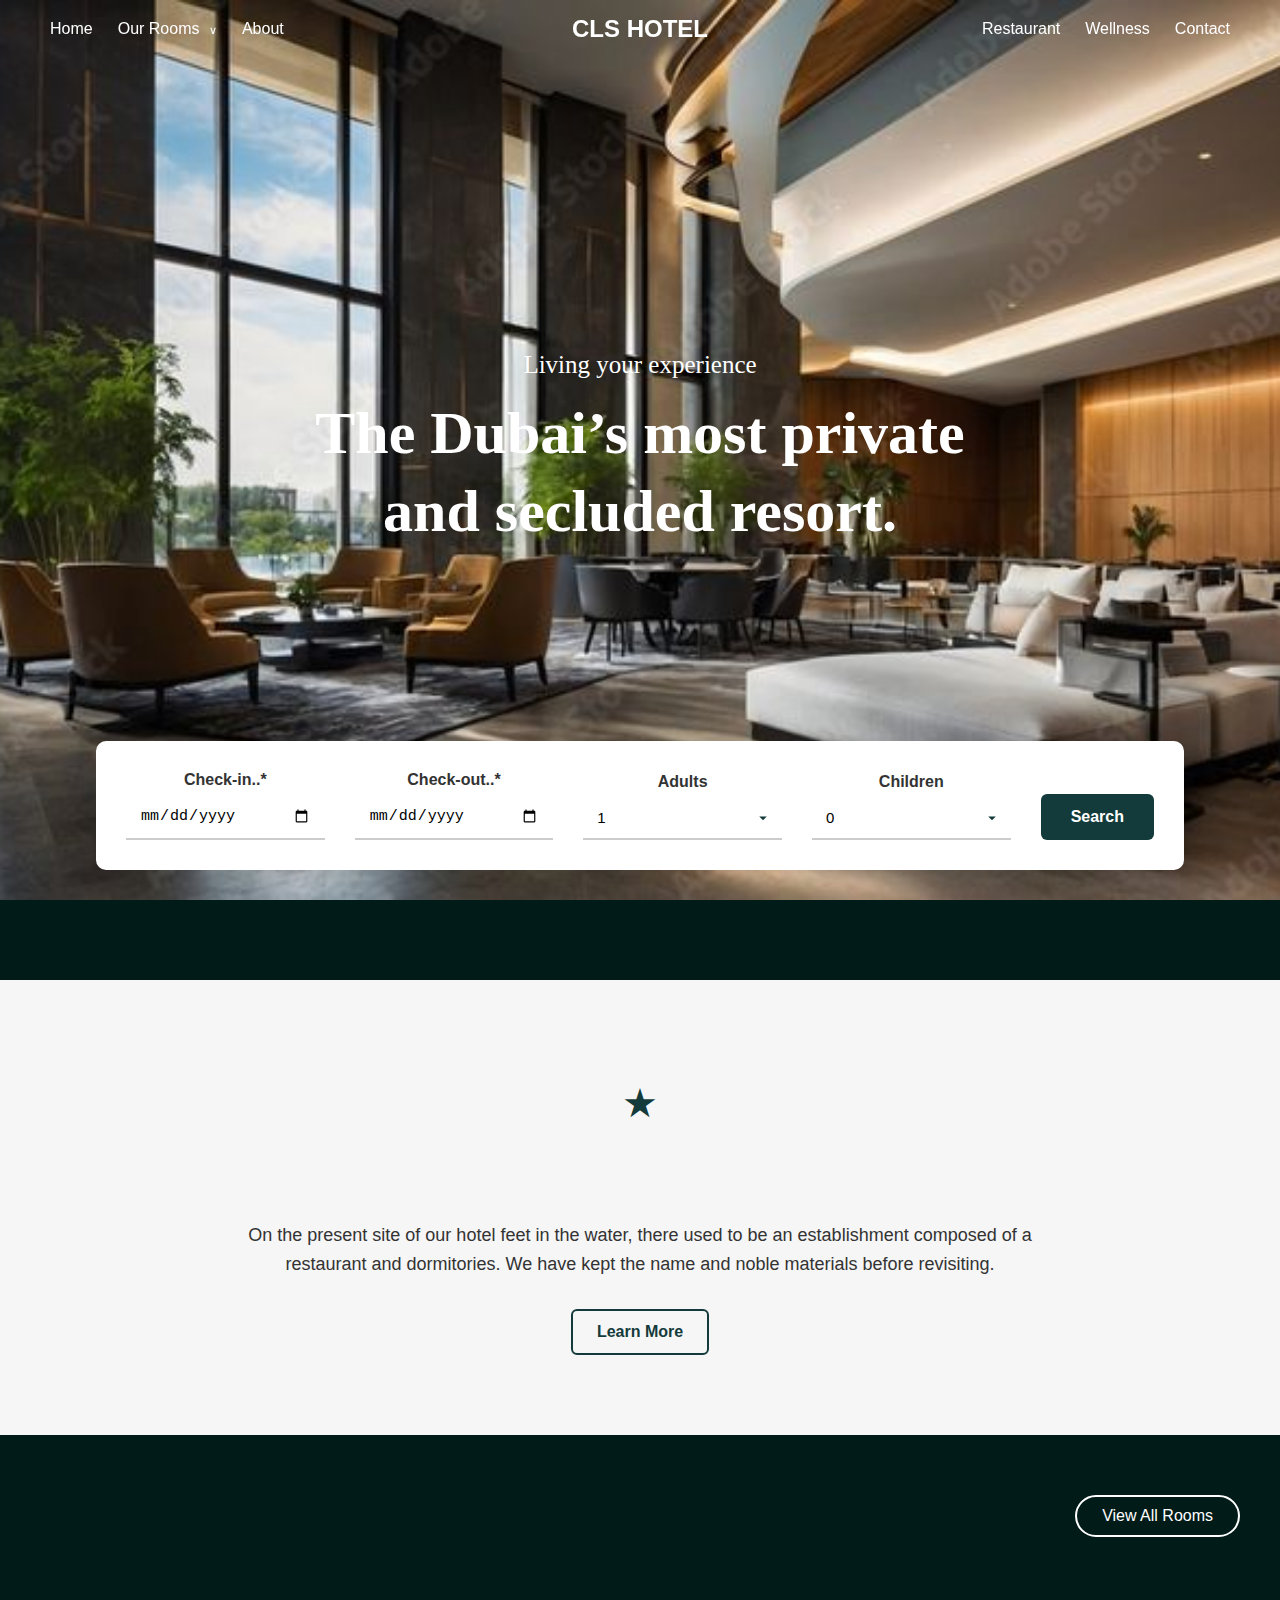
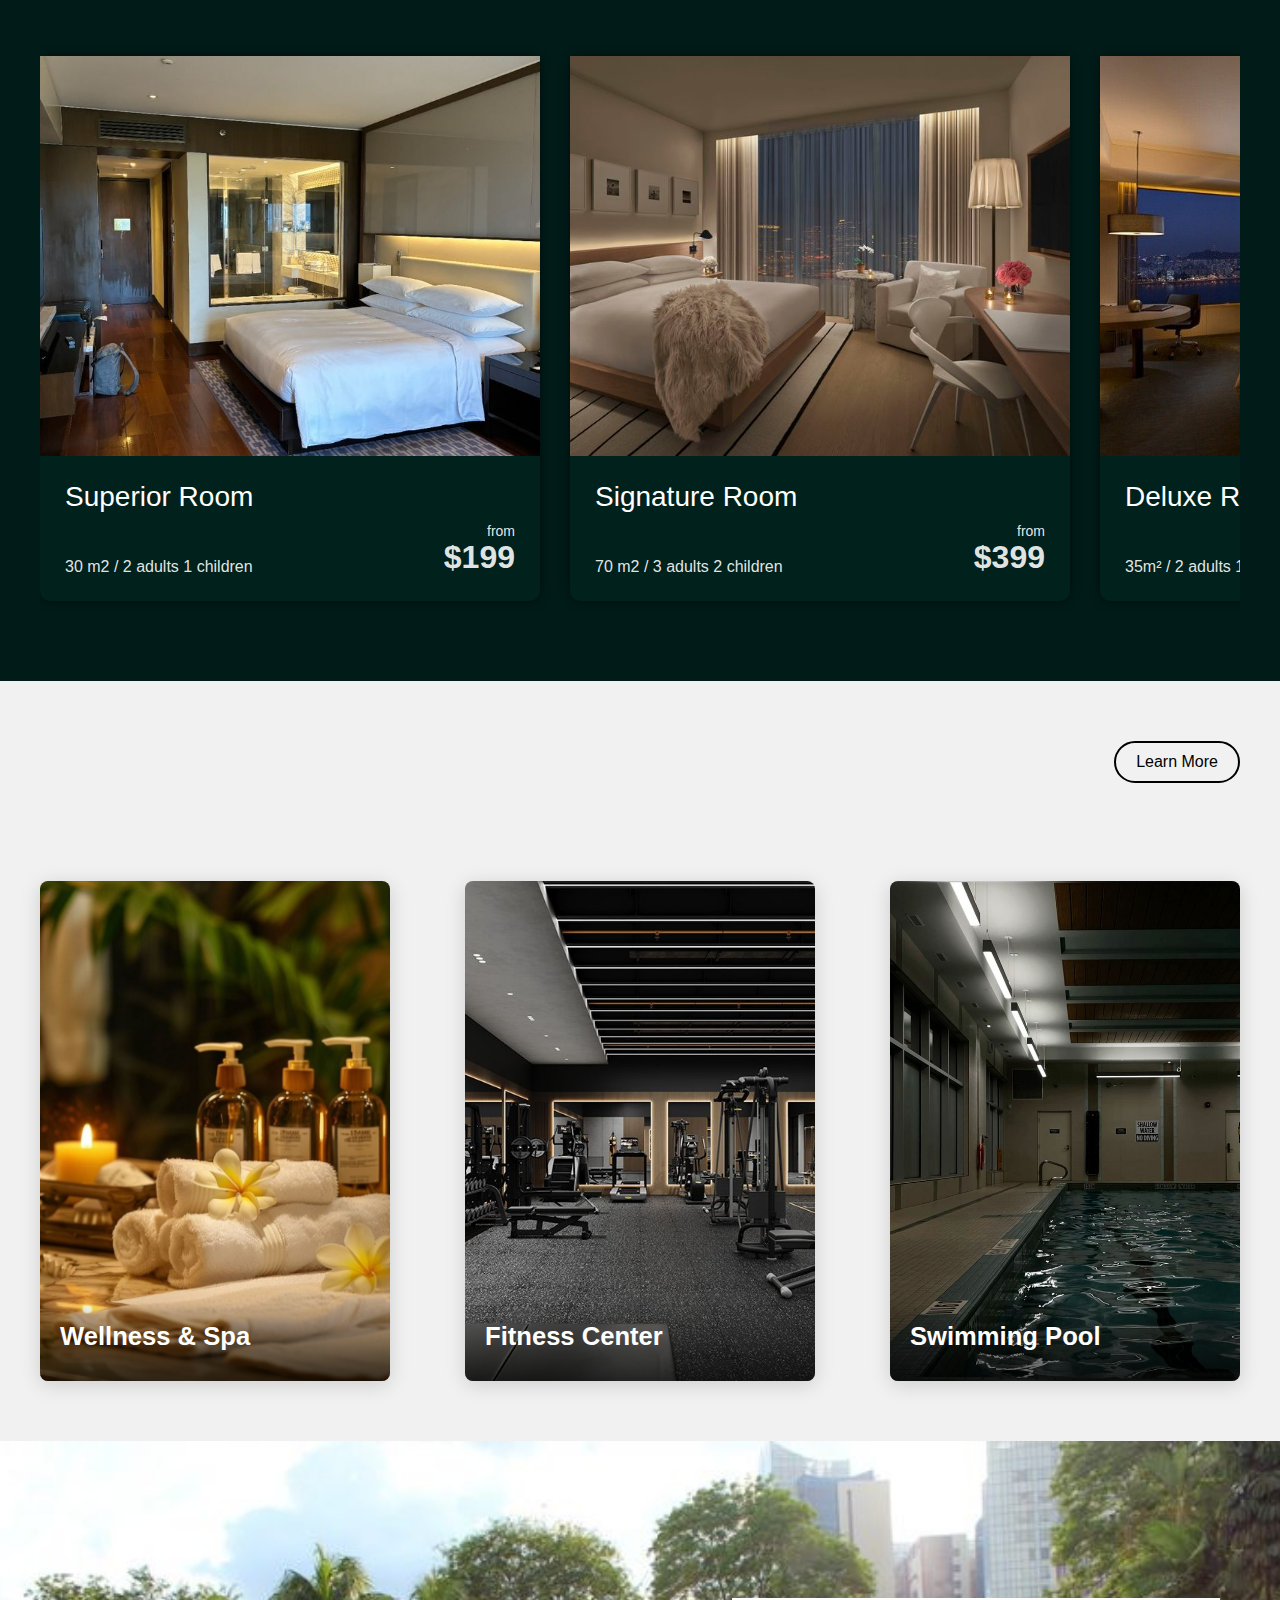
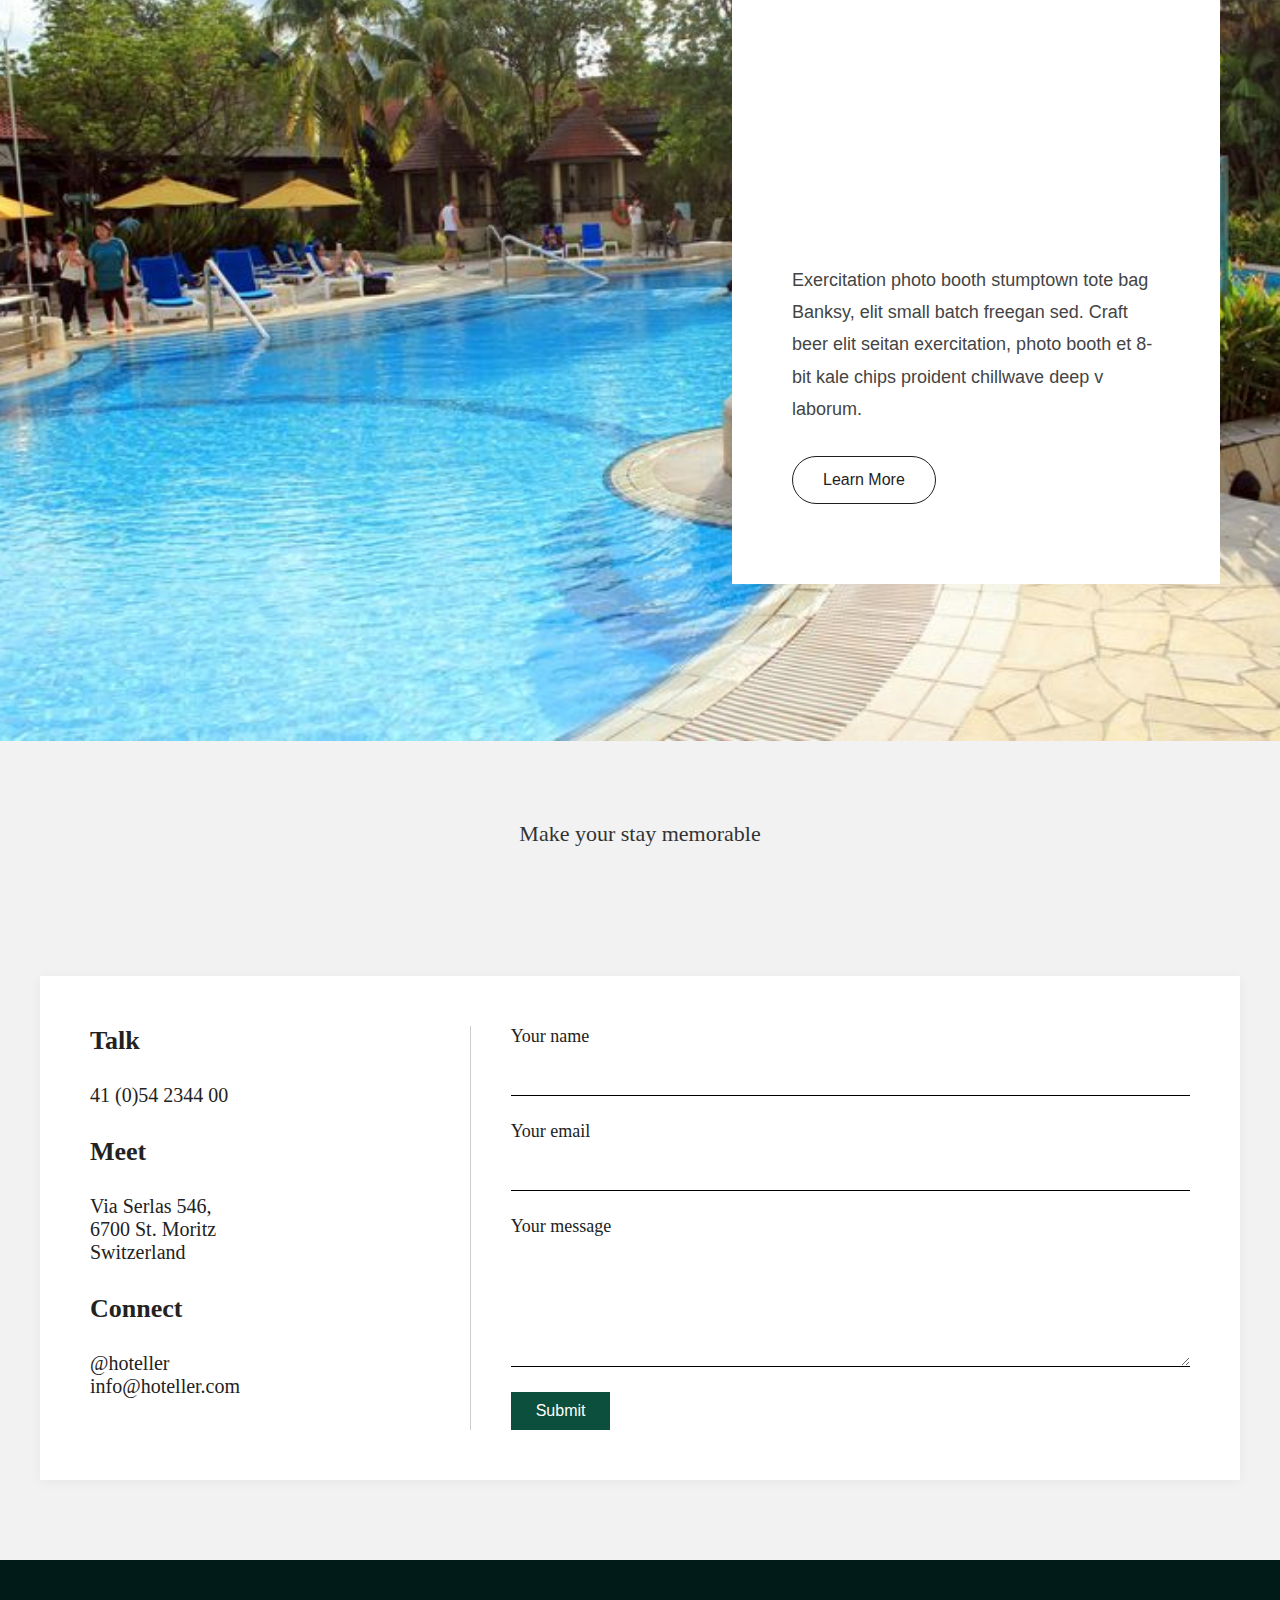
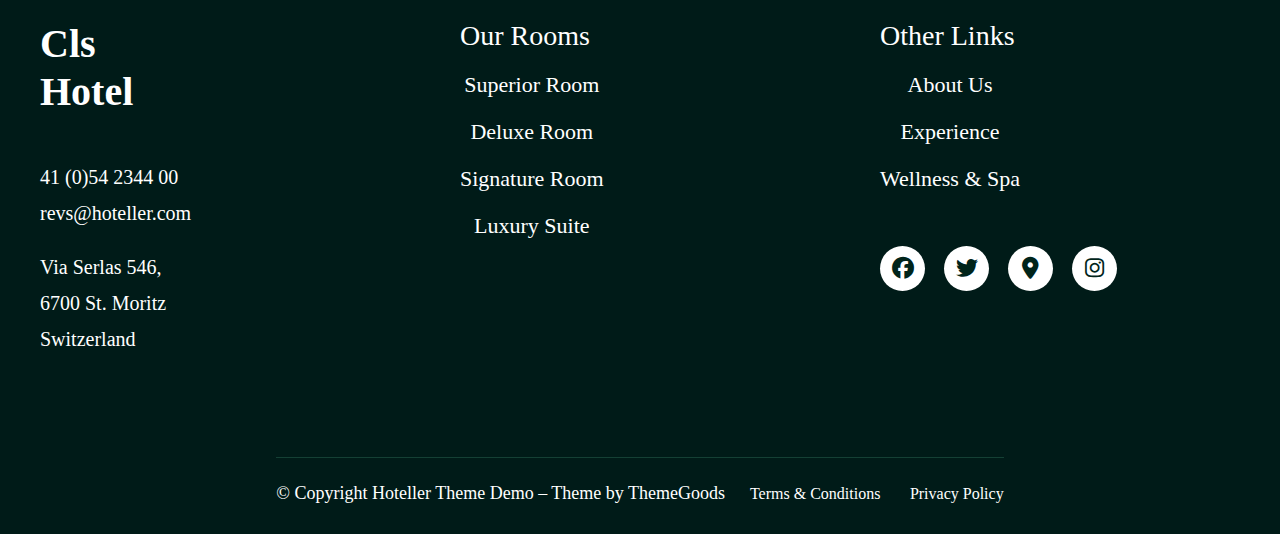
<file: index.html>
<!DOCTYPE html>
<html lang="en">
<head>
  <meta charset="UTF-8" />
  <meta name="viewport" content="width=device-width, initial-scale=1.0" />
  <title>Hoteller Clone</title>
  <link rel="stylesheet" href="https://cdnjs.cloudflare.com/ajax/libs/font-awesome/6.5.0/css/all.min.css" />

  <link rel="stylesheet" href="new.css" />

</head>

<body>
<header class="header">
  <nav>
    <div class="nav-container">
      <ul class="nav-left">
        <li><a href="index.html">Home</a></li>
        <li class="dropdown">
          <a href="our-rooms.html">Our Rooms <span class="arrow">∨</span></a>
          <ul class="dropdown-menu">
            <li><a href="superior.html">Superior Room</a></li>
            <li><a href="deluxe.html">Deluxe Room</a></li>
            <li><a href="signature.html">Signature Room</a></li>
            <li><a href="luxery.html">Luxury Suite</a></li>
          </ul>
        </li>
        <li><a href="about.html">About</a></li>
      </ul>

      <div class="logo">CLS HOTEL</div>

      <ul class="nav-right">
        <li><a href="restaurant.html">Restaurant</a></li>
        <li><a href="wellness.html">Wellness</a></li>
        <li><a href="contact.html">Contact</a></li>
      </ul>
    </div>

    <div class="hamburger">&#9776;</div>
  </nav>
</header>


<div class="mobile-menu">
  <ul class="menu">
    <li><a href="index.html">Home</a></li>
    <li class="dropdown">
      <a href="our-rooms.html">Our Rooms <span class="arrow">∨</span></a>
      <ul class="dropdown-menu">
        <li><a href="superior.html">Superior Room</a></li>
        <li><a href="deluxe.html">Deluxe Room</a></li>
        <li><a href="signature.html">Signature Room</a></li>
        <li><a href="luxery.html">Luxury Suite</a></li>
      </ul>
    </li>
    <li><a href="about.html">About</a></li>
    <li><a href="restaurant.html">Restaurant</a></li>
    <li><a href="wellness.html">Wellness</a></li>
    <li><a href="contact.html">Contact</a></li>
  </ul>
</div>

  <section class="hero">
  <div class="hero-content">
    <h2 class="slide-down-init">Living your experience</h2>
    <p class="slide-left-up-init">The Dubai’s most private and secluded resort.</p>
  </div>

  <div class="hero-form-bar">
  <div class="form-field">
    <label for="checkin">Check-in..*</label>
    <input type="date" id="checkin" placeholder="Check-in Date" required>
  </div>

  <div class="form-field">
    <label for="checkout">Check-out..*</label>
    <input type="date" id="checkout" placeholder="Check-out Date">
  </div>

  <div class="form-field">
    <label for="adults">Adults</label>
    <select id="adults">
      <option>1</option>
      <option>2</option>
      <option>3</option>
    </select>
  </div>

  <div class="form-field">
    <label for="children">Children</label>
    <select id="children">
      <option>0</option>
      <option>1</option>
      <option>2</option>
    </select>
  </div>

  <button type="submit">Search</button>
</div>

</section>

<section class="intro">
  <div class="intro-inner">
    <div class="star">★</div>
    <h2 class="slide-left-init">Hoteller & Resort</h2>
    <p>
      On the present site of our hotel feet in the water, there used to be an
      establishment composed of a restaurant and dormitories. We have kept the
      name and noble materials before revisiting.
    </p>
    <a href="index.html">Learn More</a>
  </div>
</section>

<section class="rooms">
  <h2 class="slide-left-init">Enchanted with elegance<br /><span>Our Rooms</span></h2>
  <a href="our-rooms.html" class="view-all-btn">View All Rooms</a>
  <div class="room-grid">
    <div class="room">
      <img src="images/superior room.jfif" alt="Superior Room" />
      <div class="room-info">
        <h3>Superior Room</h3>
        <div class="room-details">
          <p class="left">30 m2 / 2 adults 1 children</p>
          <div class="right">
            <span class="from">from</span>
            <span class="price">$199</span>
          </div>
        </div>
      </div>
    </div>

    <div class="room">
      <img src="images/signature room.jfif" alt="Signature Room" />
      <div class="room-info">
        <h3>Signature Room</h3>
        <div class="room-details">
          <p class="left">70 m2 / 3 adults 2 children</p>
          <div class="right">
            <span class="from">from</span>
            <span class="price">$399</span>
          </div>
        </div>
      </div>
    </div>

    <div class="room">
      <img src="images/deluxe room.jfif" alt="Deluxe Room" />
      <div class="room-info">
        <h3>Deluxe Room</h3>
        <div class="room-details">
          <p class="left">35m² / 2 adults 1 children</p>
          <div class="right">
            <span class="from">from</span>
            <span class="price">$249</span>
          </div>
        </div>
      </div>
    </div>

    <div class="room">
      <img src="images/luxery suite.jfif" alt="Luxury Suite" />
      <div class="room-info">
        <h3>Luxury Suite</h3>
        <div class="room-details">
          <p class="left">50m² / 3 adults 2 children</p>
          <div class="right">
            <span class="from">from</span>
            <span class="price">$399</span>
          </div>
        </div>
      </div>
    </div>
  </div>
</section>

<section class="amenities">
  <h2 class="slide-left-init">Make your stay memorable<br><span>Our Amenities</span></h2>
  <a href="index.html" class="learn-more-btn">Learn More</a>
  <div class="amenity-carousel">
    <div class="amenity-card" style="background-image: url('images/spa.jfif');">
      <div class="overlay">
        <h3>Wellness & Spa</h3>
        <p>On the present site of our hotel feet in the water, there used to be an establishment composed of a restaurant and dormitories.</p>
      </div>
    </div>
    <div class="amenity-card" style="background-image: url('images/fitness\ centre.jfif');">
      <div class="overlay">
        <h3>Fitness Center</h3>
        <p>On the present site of our hotel feet in the water, there used to be an establishment composed of a restaurant and dormitories.</p>
      </div>
    </div>
    <div class="amenity-card" style="background-image: url('images/swimming\ pool.jfif');">
      <div class="overlay">
        <h3>Swimming Pool</h3>
        <p>On the present site of our hotel feet in the water, there used to be an establishment composed of a restaurant and dormitories.</p>
      </div>
    </div>
  </div>
</section>

<section class="rest">
  <div class="rest-content">
    <h2 class="slide-left-init">Rest well<br><span>Sleep well</span></h2>
    <p>
      Exercitation photo booth stumptown tote bag Banksy, elit small batch freegan sed. Craft beer elit seitan exercitation, photo booth et 8-bit kale chips proident chillwave deep v laborum.
    </p>
    <a href="index.html">Learn More</a>
  </div>
</section>

<section class="contact">  
  <div class="contact-header">
    <p>Make your stay memorable</p>
    <h2 class="slide-left-init"><span>Have</span> any questions?</h2>
  </div>

  <div class="contact-content">
    <div class="contact-info">
  <div><strong>Talk</strong><br>41 (0)54 2344 00</div>
  <div><strong>Meet</strong><br>Via Serlas 546,<br>6700 St. Moritz<br>Switzerland</div>
  <div><strong>Connect</strong><br>@hoteller<br>info@hoteller.com</div>
</div>

    <div class="divider"></div>

    <form class="contact-form">
      <label for="name">Your name</label>
      <input type="text" id="name" required>

      <label for="email">Your email</label>
      <input type="email" id="email" required>

      <label for="message">Your message</label>
      <textarea id="message" required></textarea>

      <button type="submit">Submit</button>
    </form>
  </div>
</section>
<footer class="footer">
  <div class="footer-container">
    <div class="footer-col logo-contact">
      <h2 class="footer-logo">Cls<br>Hotel</h2><br>
      <p>41 (0)54 2344 00</p>
      <p>revs@hoteller.com</p><br>
      <p>Via Serlas 546,<br>6700 St. Moritz<br>Switzerland</p>
    </div>

    <div class="footer-col">
      <h4>Our Rooms</h4>
      <ul>
        <li>Superior Room</li>
        <li>Deluxe Room</li>
        <li>Signature Room</li>
        <li>Luxury Suite</li>
      </ul>
    </div>

    <div class="footer-col">
      <h4>Other Links</h4>
      <ul>
        <li>About Us</li>
        <li>Experience</li>
        <li>Wellness &amp; Spa</li>
      </ul>

      <div class="social">
        <div class="social">
  <a href="#" aria-label="Facebook"><span class="fab fa-facebook"></span></a>
  <a href="#" aria-label="Twitter"><span class="fab fa-twitter"></span></a>
  <a href="#" aria-label="Tripadvisor"><span class="fas fa-map-marker-alt"></span></a>
  <a href="#" aria-label="Instagram"><span class="fab fa-instagram"></span></a>
</div>
    </div>
  </div>

  <div class="footer-bottom">
    <p>© Copyright Hoteller Theme Demo – Theme by ThemeGoods</p>
    <div>
      <a href="#">Terms & Conditions</a>
      <a href="#">Privacy Policy</a>
    </div>
  </div>
</footer>



<a href="#" class="scroll-to-top" aria-label="Scroll to Top">^</a>


<script src="script.js"></script>
</body>
</html>
</file>
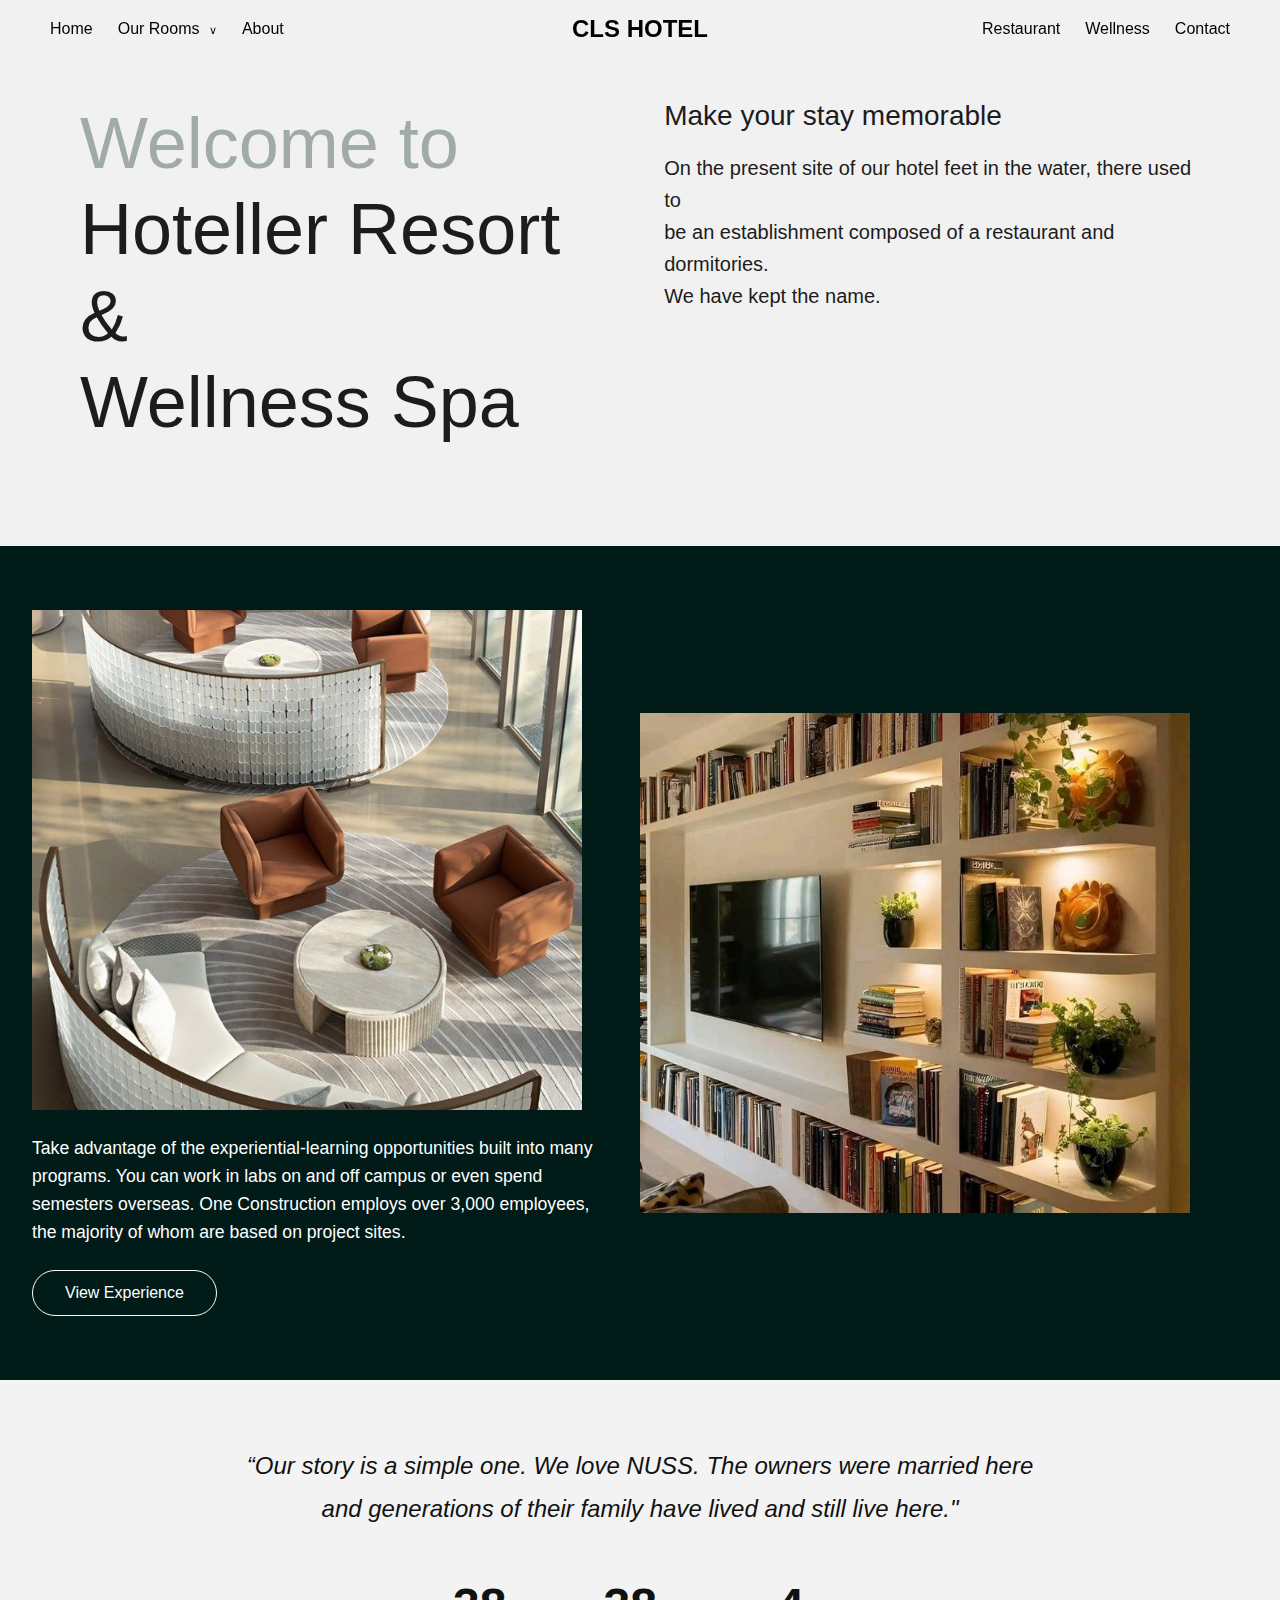
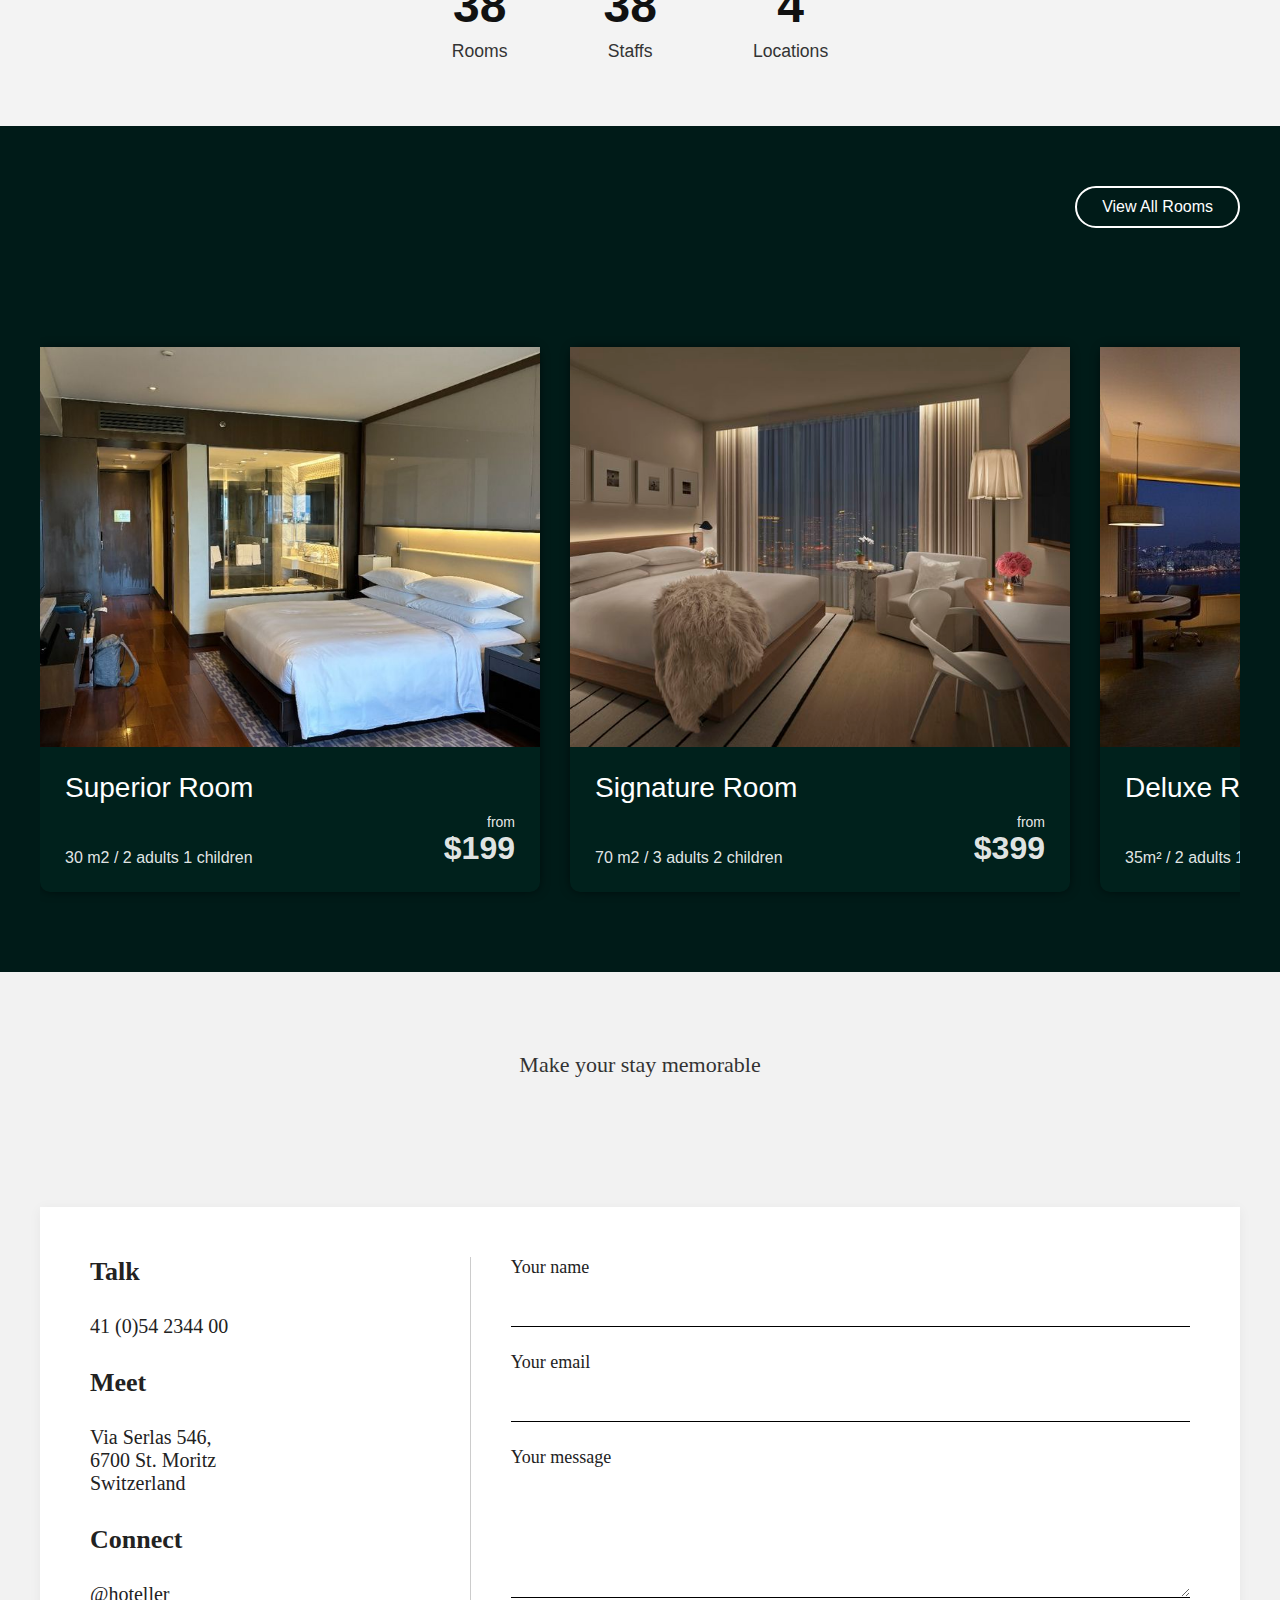
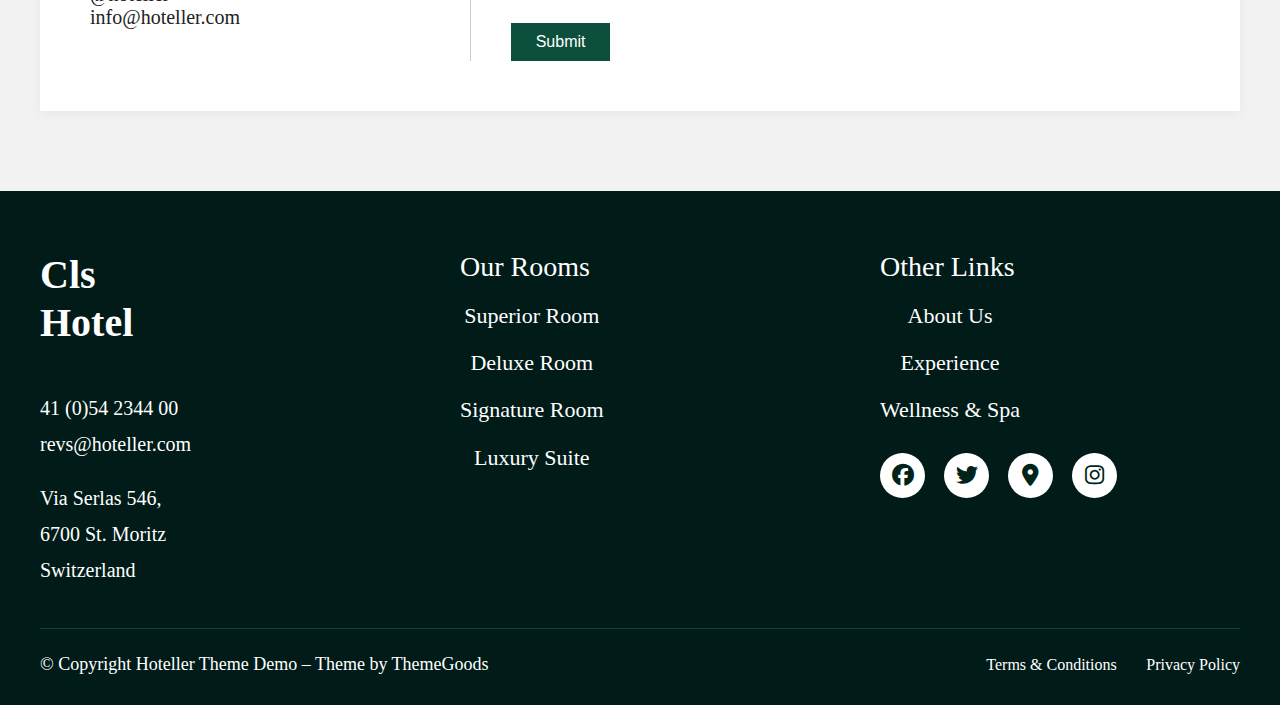
<file: about.html>
<!DOCTYPE html>
<html lang="en">
<head>
  <meta charset="UTF-8" />
  <meta name="viewport" content="width=device-width, initial-scale=1.0" />
  <title>About</title>
  <link rel="stylesheet" href="https://cdnjs.cloudflare.com/ajax/libs/font-awesome/6.5.0/css/all.min.css" />

  <link rel="stylesheet" href="new.css" />

</head>

<body>
<header class="header aboutnav">
  <nav >
    <div class="nav-container">
      <ul class="nav-left">
        <li><a href="index.html">Home</a></li>
        <li class="dropdown">
          <a href="our-rooms.html">Our Rooms <span class="arrow">∨</span></a>
          <ul class="dropdown-menu">
            <li><a href="superior.html">Superior Room</a></li>
            <li><a href="deluxe.html">Deluxe Room</a></li>
            <li><a href="signature.html">Signature Room</a></li>
            <li><a href="luxery.html">Luxury Suite</a></li>
          </ul>
        </li>
        <li><a href="about.html">About</a></li>
      </ul>

      <div class="logo" >CLS HOTEL</div>

      <ul class="nav-right">
        <li><a href="restaurant.html">Restaurant</a></li>
        <li><a href="wellness.html">Wellness</a></li>
        <li><a href="wellness.html">Contact</a></li>
      </ul>
    </div>

    <div class="hamburger">&#9776;</div>
  </nav>
</header>


<div class="mobile-menu">
  <ul class="menu">
    <li><a href="index.html">Home</a></li>
    <li class="dropdown">
      <a href="our-rooms.html">Our Rooms <span class="arrow">∨</span></a>
      <ul class="dropdown-menu">
        <li><a href="superior.html">Superior Room</a></li>
        <li><a href="deluxe.html">Deluxe Room</a></li>
        <li><a href="signature.html">Signature Room</a></li>
        <li><a href="luxery.html">Luxury Suite</a></li>
      </ul>
    </li>
    <li><a href="about.html">About</a></li>
    <li><a href="restaurant.html">Restaurant</a></li>
    <li><a href="wellness.html">Wellness</a></li>
    <li><a href="contact.html">Contact</a></li>
  </ul>
</div>

<section class="Welcome">
    <div class="hero-text-container">
      <div class="left-text fade-in-right">
        <h1>
          <span class="highlight">Welcome to</span><br>
          Hoteller Resort &<br>
          Wellness Spa
        </h1>
      </div>
      <div class="right-text">
        <h2>Make your stay memorable</h2>
        <p>
          On the present site of our hotel feet in the water, there used to<br>
          be an establishment composed of a restaurant and dormitories.<br>
          We have kept the name.
        </p>
      </div>
    </div>
  </section>

<section class="experience-section">
  <div class="left-side">
    <img src="images/about1.jfif" alt="about 1" class="experience-img" />
    <div class="caption">
      <p>
        Take advantage of the experiential-learning opportunities built into many programs.
        You can work in labs on and off campus or even spend semesters overseas.
        One Construction employs over 3,000 employees, the majority of whom are based on project sites.
      </p>
      <button class="view-btn">View Experience</button>
    </div>
  </div>

  <div class="right-side">
    <img src="images/about2.jfif" alt="about 2" class="experience-img" />
  </div>
</section>

<section class="about-story">
  <div class="story-text">
    <p>
      “Our story is a simple one. We love NUSS. The owners were married here and generations of their family have lived and still live here."
    </p>
  </div>

  <div class="story-stats">
    <div class="stat">
      <h2 class="counter" data-target="60">0</h2>
      <p>Rooms</p>
    </div>
    <div class="stat">
      <h2 class="counter" data-target="120">0</h2>
      <p>Staffs</p>
    </div>
    <div class="stat">
      <h2 class="counter" data-target="4">0</h2>
      <p>Locations</p>
    </div>
  </div>
</section>



<section class="rooms">
  <h2 class="slide-left-init">Enchanted with elegance<br /><span>Our Rooms</span></h2>
  <a href="our-rooms.html" class="view-all-btn">View All Rooms</a>
  <div class="room-grid">
    <div class="room">
      <img src="images/superior room.jfif" alt="Superior Room" />
      <div class="room-info">
        <h3>Superior Room</h3>
        <div class="room-details">
          <p class="left">30 m2 / 2 adults 1 children</p>
          <div class="right">
            <span class="from">from</span>
            <span class="price">$199</span>
          </div>
        </div>
      </div>
    </div>

    <div class="room">
      <img src="images/signature room.jfif" alt="Signature Room" />
      <div class="room-info">
        <h3>Signature Room</h3>
        <div class="room-details">
          <p class="left">70 m2 / 3 adults 2 children</p>
          <div class="right">
            <span class="from">from</span>
            <span class="price">$399</span>
          </div>
        </div>
      </div>
    </div>

    <div class="room">
      <img src="images/deluxe room.jfif" alt="Deluxe Room" />
      <div class="room-info">
        <h3>Deluxe Room</h3>
        <div class="room-details">
          <p class="left">35m² / 2 adults 1 children</p>
          <div class="right">
            <span class="from">from</span>
            <span class="price">$249</span>
          </div>
        </div>
      </div>
    </div>

    <div class="room">
      <img src="images/luxery suite.jfif" alt="Luxury Suite" />
      <div class="room-info">
        <h3>Luxury Suite</h3>
        <div class="room-details">
          <p class="left">50m² / 3 adults 2 children</p>
          <div class="right">
            <span class="from">from</span>
            <span class="price">$399</span>
          </div>
        </div>
      </div>
    </div>
  </div>
</section>

<section class="contact">  
  <div class="contact-header">
    <p>Make your stay memorable</p>
    <h2 class="slide-left-init"><span>Have</span> any questions?</h2>
  </div>

  <div class="contact-content">
    <div class="contact-info">
  <div><strong>Talk</strong><br>41 (0)54 2344 00</div>
  <div><strong>Meet</strong><br>Via Serlas 546,<br>6700 St. Moritz<br>Switzerland</div>
  <div><strong>Connect</strong><br>@hoteller<br>info@hoteller.com</div>
</div>

    <div class="divider"></div>

    <form class="contact-form">
      <label for="name">Your name</label>
      <input type="text" id="name" required>

      <label for="email">Your email</label>
      <input type="email" id="email" required>

      <label for="message">Your message</label>
      <textarea id="message" required></textarea>

      <button type="submit">Submit</button>
    </form>
  </div>
</section>
<footer class="footer">
  <div class="footer-container">
    <div class="footer-col logo-contact">
      <h2 class="footer-logo">Cls<br>Hotel</h2><br>
      <p>41 (0)54 2344 00</p>
      <p>revs@hoteller.com</p><br>
      <p>Via Serlas 546,<br>6700 St. Moritz<br>Switzerland</p>
    </div>

    <div class="footer-col">
      <h4>Our Rooms</h4>
      <ul>
        <li>Superior Room</li>
        <li>Deluxe Room</li>
        <li>Signature Room</li>
        <li>Luxury Suite</li>
      </ul>
    </div>

    <div class="footer-col">
      <h4>Other Links</h4>
      <ul>
        <li>About Us</li>
        <li>Experience</li>
        <li>Wellness &amp; Spa</li>
      </ul>

    <div class="social">
  <a href="#" aria-label="Facebook"><span class="fab fa-facebook"></span></a>
  <a href="#" aria-label="Twitter"><span class="fab fa-twitter"></span></a>
  <a href="#" aria-label="Tripadvisor"><span class="fas fa-map-marker-alt"></span></a>
  <a href="#" aria-label="Instagram"><span class="fab fa-instagram"></span></a>
</div>
    </div>
  </div>

  <div class="footer-bottom">
    <p>© Copyright Hoteller Theme Demo – Theme by ThemeGoods</p>
    <div>
      <a href="#">Terms & Conditions</a>
      <a href="#">Privacy Policy</a>
    </div>
  </div>
</footer>

<a href="#" class="scroll-to-top" aria-label="Scroll to Top">^</a>
<script src="script.js"></script>
</body>
</html>
</file>
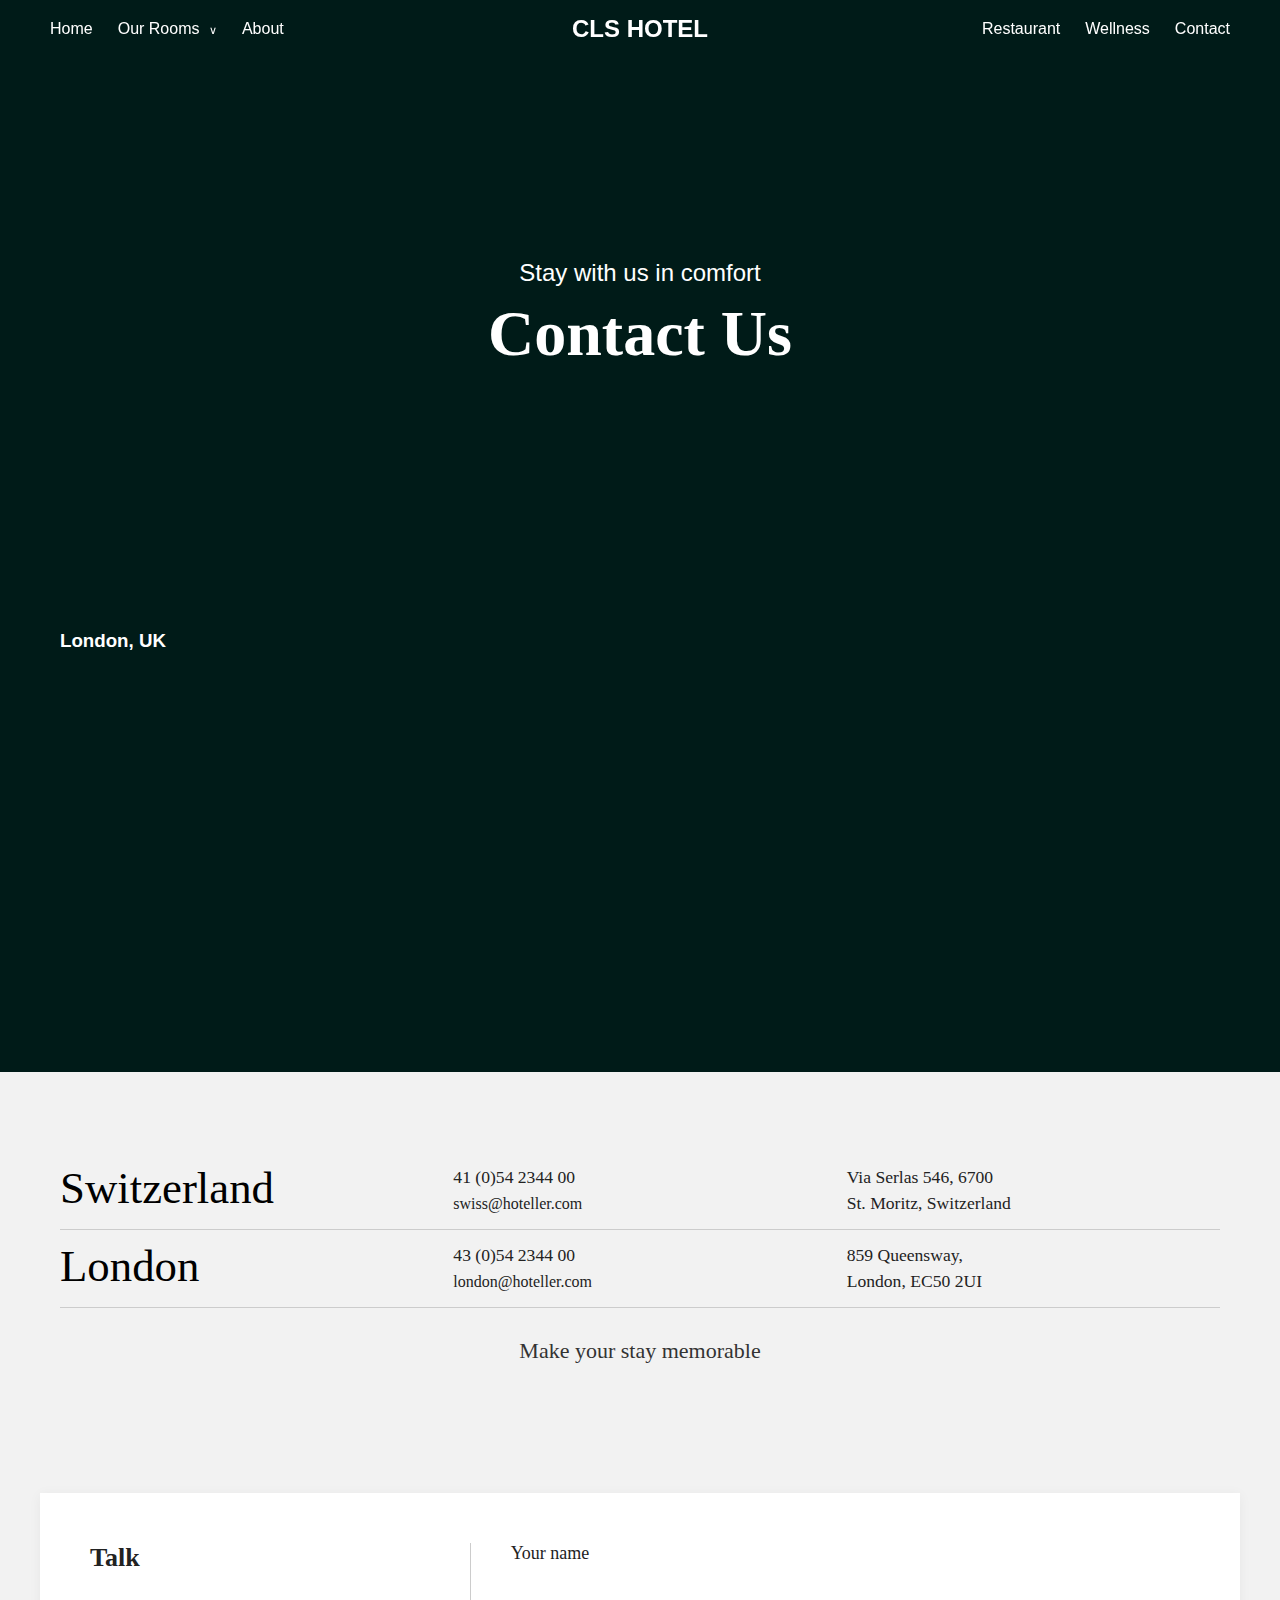
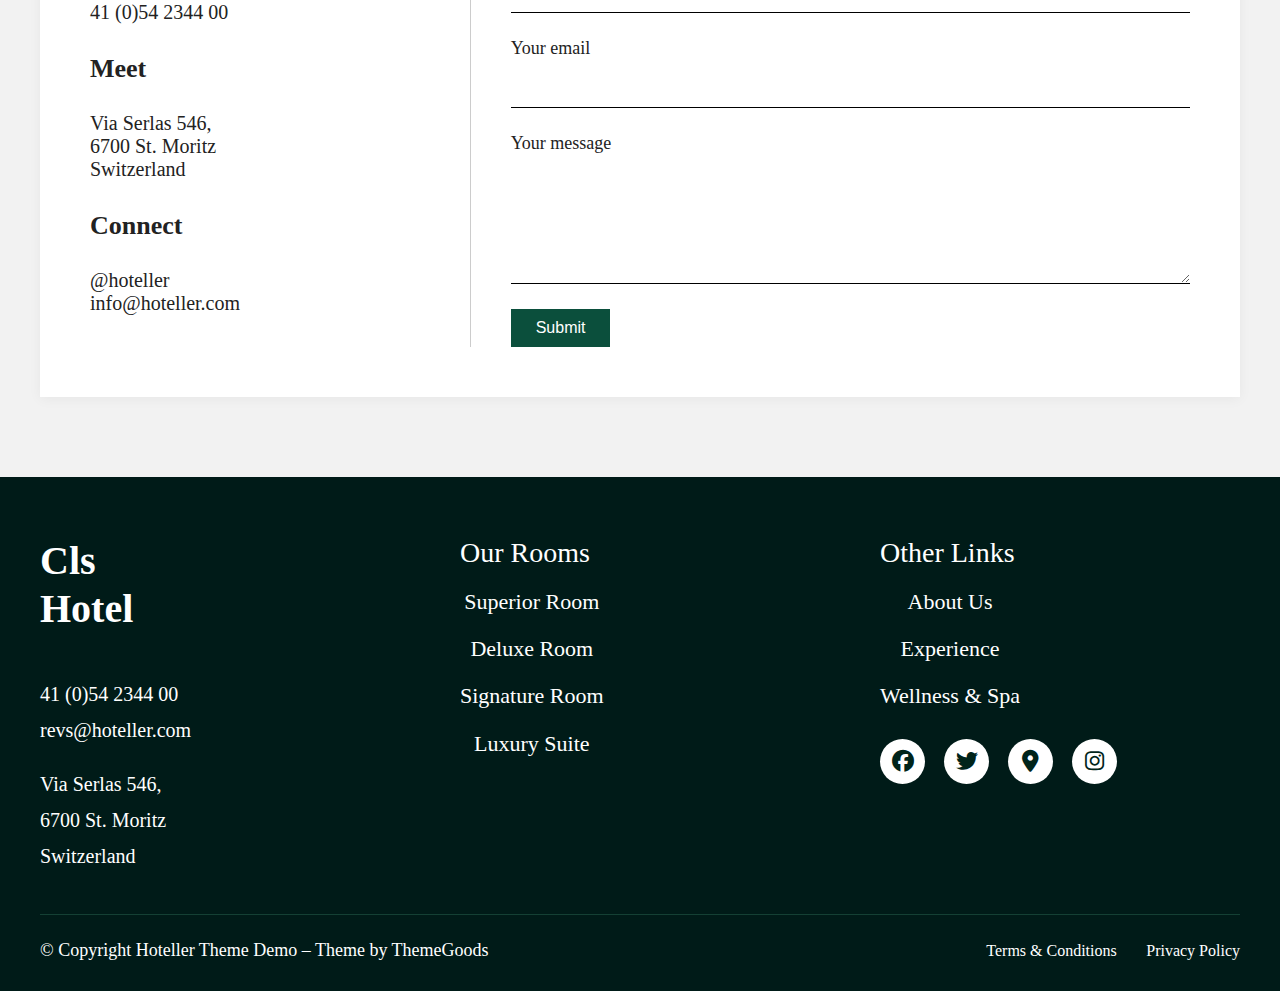
<file: contact.html>
<!DOCTYPE html>
<html lang="en">
<head>
  <meta charset="UTF-8" />
  <meta name="viewport" content="width=device-width, initial-scale=1.0" />
  <title>Hoteller Clone</title>
  <link rel="stylesheet" href="https://cdnjs.cloudflare.com/ajax/libs/font-awesome/6.5.0/css/all.min.css" />
  <link rel="stylesheet" href="new.css" />
  <link rel="stylesheet" href="rooms.css" />
  <style>
    .google-map-section {
      width: 100%;
      margin: 0 auto 20px;
    }

    .map-container iframe {
      width: 100%;
      height: 400px;
      display: block;
      border: 0;
    }
  </style>
</head>

<body>

<header class="header">
  <nav>
    <div class="nav-container">
      <ul class="nav-left">
        <li><a href="index.html">Home</a></li>
        <li class="dropdown">
          <a href="our-rooms.html">Our Rooms <span class="arrow">∨</span></a>
          <ul class="dropdown-menu">
            <li><a href="superior.html">Superior Room</a></li>
            <li><a href="deluxe.html">Deluxe Room</a></li>
            <li><a href="signature.html">Signature Room</a></li>
            <li><a href="luxery.html">Luxury Suite</a></li>
          </ul>
        </li>
        <li><a href="about.html">About</a></li>
      </ul>

      <div class="logo">CLS HOTEL</div>

      <ul class="nav-right">
        <li><a href="restaurant.html">Restaurant</a></li>
        <li><a href="wellness.html">Wellness</a></li>
        <li><a href="contact.html">Contact</a></li>
      </ul>
    </div>
    <div class="hamburger">&#9776;</div>
  </nav>
</header>

<div class="mobile-menu">
  <ul class="menu">
    <li><a href="index.html">Home</a></li>
    <li class="dropdown">
      <a href="our-rooms.html">Our Rooms <span class="arrow">∨</span></a>
      <ul class="dropdown-menu">
        <li><a href="superior.html">Superior Room</a></li>
        <li><a href="deluxe.html">Deluxe Room</a></li>
        <li><a href="signature.html">Signature Room</a></li>
        <li><a href="luxery.html">Luxury Suite</a></li>
      </ul>
    </li>
    <li><a href="about.html">About</a></li>
    <li><a href="restaurant.html">Restaurant</a></li>
    <li><a href="wellness.html">Wellness</a></li>
    <li><a href="contact.html">Contact</a></li>
  </ul>
</div>

<section class="rooms-page">
  <div class="hero-text">
    <p class="slide-left-init">Stay with us in comfort</p>
    <h1 class="slide-left-up-init">Contact Us</h1>
  </div>
</section>

<section class="google-map-section">
  <div class="map-container">
    <h3>London, UK</h3>
    <iframe
      src="https://www.google.com/maps/embed?pb=!1m18!1m12!1m3!1d19898.096688988417!2d-0.2005095329174643!3d51.51143748369996!2m3!1f0!2f0!3f0!3m2!1i1024!2i768!4f13.1!3m3!1m2!1s0x4876053ccf83c9b1%3A0xe00c30f6db31989d!2sQueensway%2C%20London%20W2%204RH%2C%20UK!5e0!3m2!1sen!2snp!4v1620288956020!5m2!1sen!2snp"
      width="100%"
      height="400"
      style="border:0;"
      allowfullscreen=""
      loading="lazy"
      referrerpolicy="no-referrer-when-downgrade">
    </iframe>
  </div>
</section>


<section class="contact">  
  <section class="location-section">
    <div class="location-row">
      <h2>Switzerland</h2>
      <div>
        <p>41 (0)54 2344 00</p>
        <p><a href="mailto:swiss@hoteller.com">swiss@hoteller.com</a></p>
      </div>
      <div>
        <p>Via Serlas 546, 6700</p>
        <p>St. Moritz, Switzerland</p>
      </div>
    </div>
    <hr>
    <div class="location-row">
      <h2>London</h2>
      <div>
        <p>43 (0)54 2344 00</p>
        <p><a href="mailto:london@hoteller.com">london@hoteller.com</a></p>
      </div>
      <div>
        <p>859 Queensway,</p>
        <p>London, EC50 2UI</p>
      </div>
    </div>
    <hr>
  </section>

  <div class="contact-header">
    <p>Make your stay memorable</p>
    <h2 class="slide-left-init"><span>Have</span> any questions?</h2>
  </div>

  <div class="contact-content">
    <div class="contact-info">
      <div><strong>Talk</strong><br>41 (0)54 2344 00</div>
      <div><strong>Meet</strong><br>Via Serlas 546,<br>6700 St. Moritz<br>Switzerland</div>
      <div><strong>Connect</strong><br>@hoteller<br>info@hoteller.com</div>
    </div>

    <div class="divider"></div>

    <form class="contact-form">
      <label for="name">Your name</label>
      <input type="text" id="name" required>

      <label for="email">Your email</label>
      <input type="email" id="email" required>

      <label for="message">Your message</label>
      <textarea id="message" required></textarea>

      <button type="submit">Submit</button>
    </form>
  </div>
</section>

<footer class="footer">
  <div class="footer-container">
    <div class="footer-col logo-contact">
      <h2 class="footer-logo">Cls<br>Hotel</h2><br>
      <p>41 (0)54 2344 00</p>
      <p>revs@hoteller.com</p><br>
      <p>Via Serlas 546,<br>6700 St. Moritz<br>Switzerland</p>
    </div>

    <div class="footer-col">
      <h4>Our Rooms</h4>
      <ul>
        <li>Superior Room</li>
        <li>Deluxe Room</li>
        <li>Signature Room</li>
        <li>Luxury Suite</li>
      </ul>
    </div>

    <div class="footer-col">
      <h4>Other Links</h4>
      <ul>
        <li>About Us</li>
        <li>Experience</li>
        <li>Wellness &amp; Spa</li>
      </ul>

      <div class="social">
        <a href="#" aria-label="Facebook"><span class="fab fa-facebook"></span></a>
        <a href="#" aria-label="Twitter"><span class="fab fa-twitter"></span></a>
        <a href="#" aria-label="Tripadvisor"><span class="fas fa-map-marker-alt"></span></a>
        <a href="#" aria-label="Instagram"><span class="fab fa-instagram"></span></a>
      </div>
    </div>
  </div>

  <div class="footer-bottom">
    <p>© Copyright Hoteller Theme Demo – Theme by ThemeGoods</p>
    <div>
      <a href="#">Terms & Conditions</a>
      <a href="#">Privacy Policy</a>
    </div>
  </div>
</footer>

<a href="#" class="scroll-to-top" aria-label="Scroll to Top">^</a>
<script src="script.js"></script>
</body>
</html>
</file>
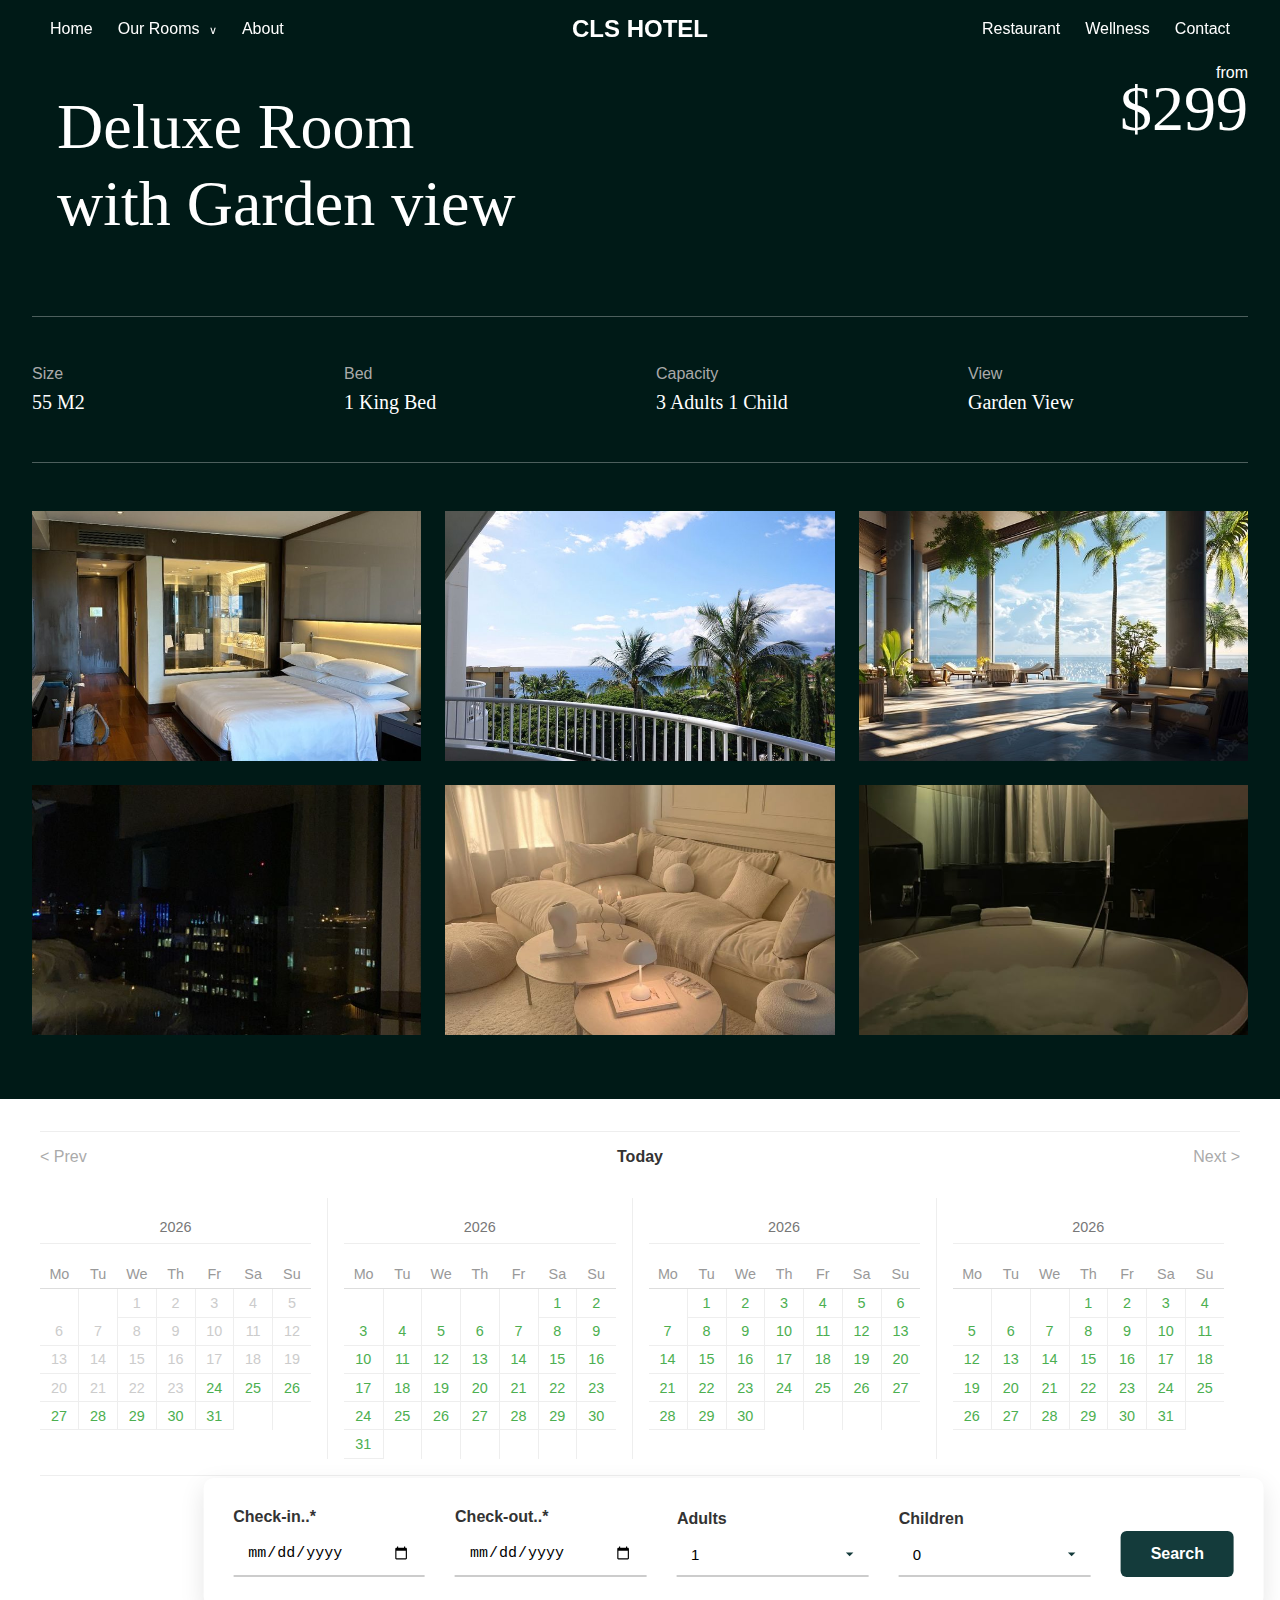
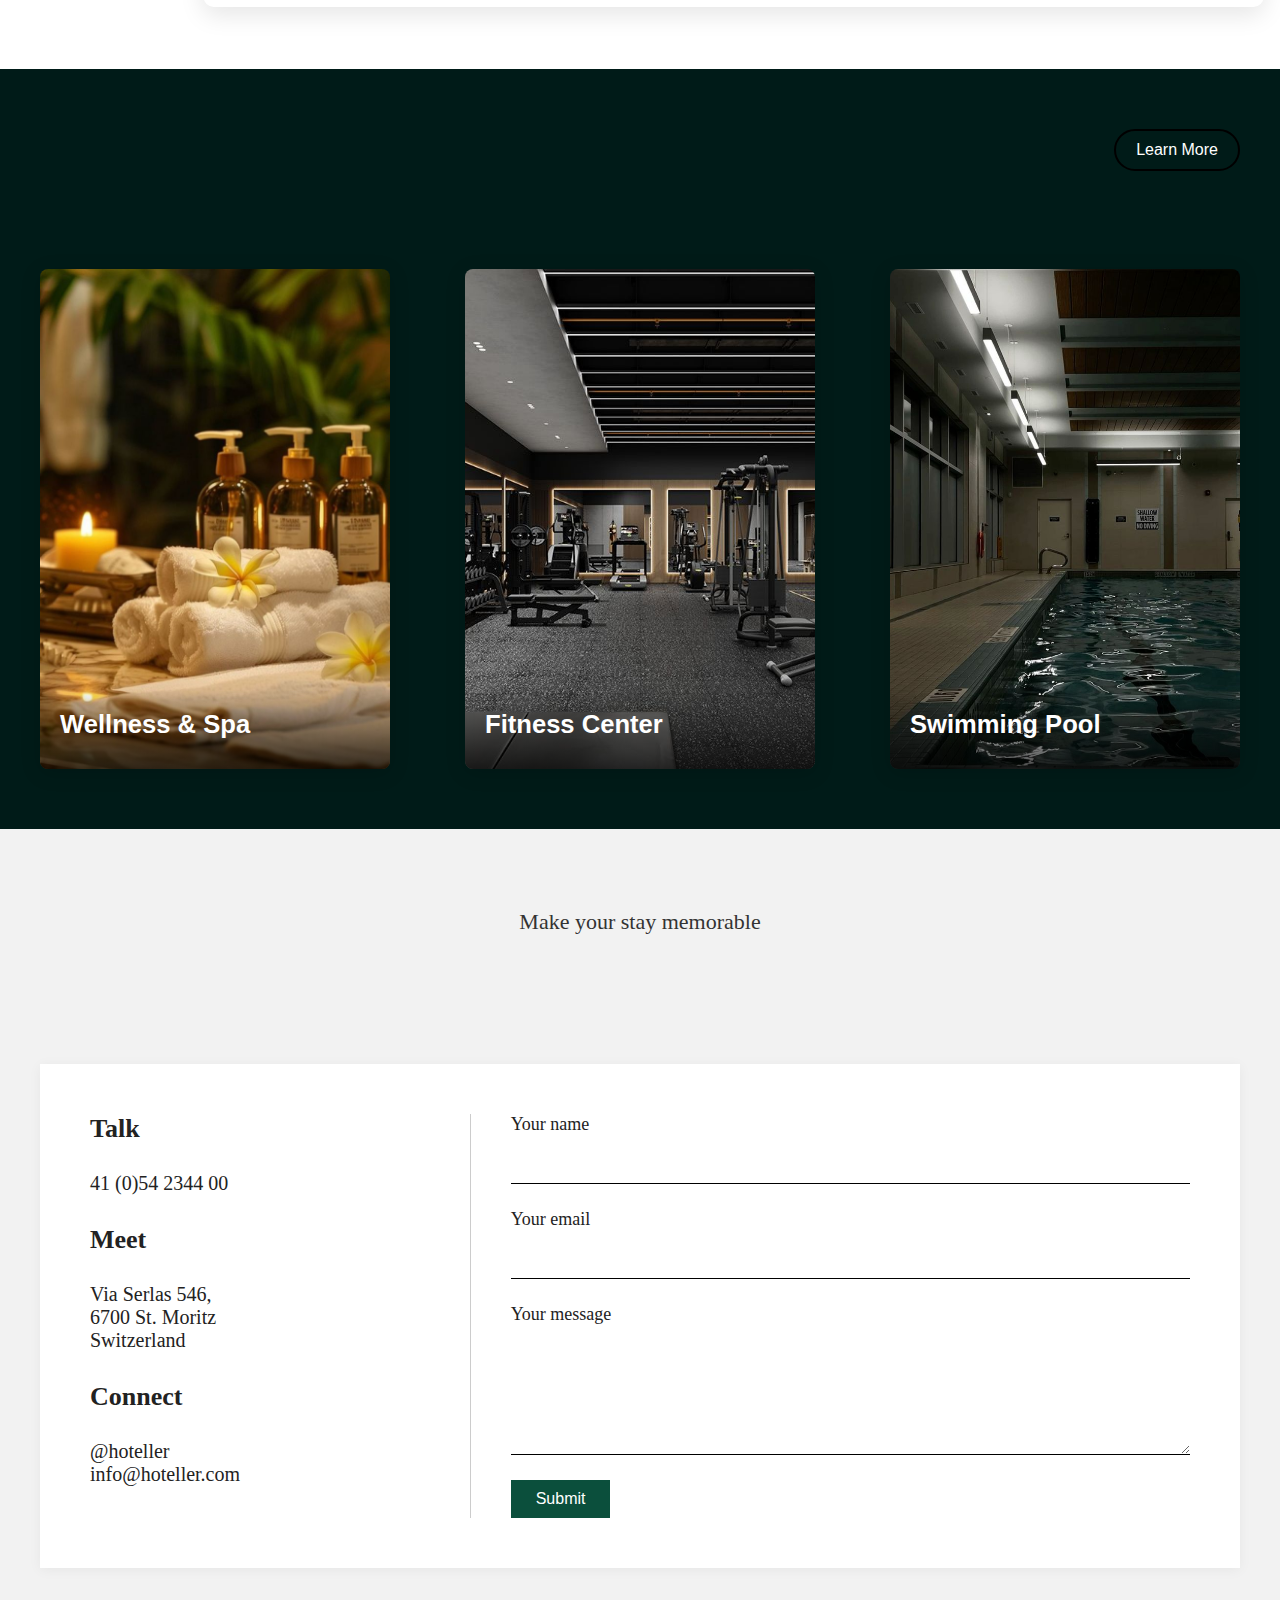
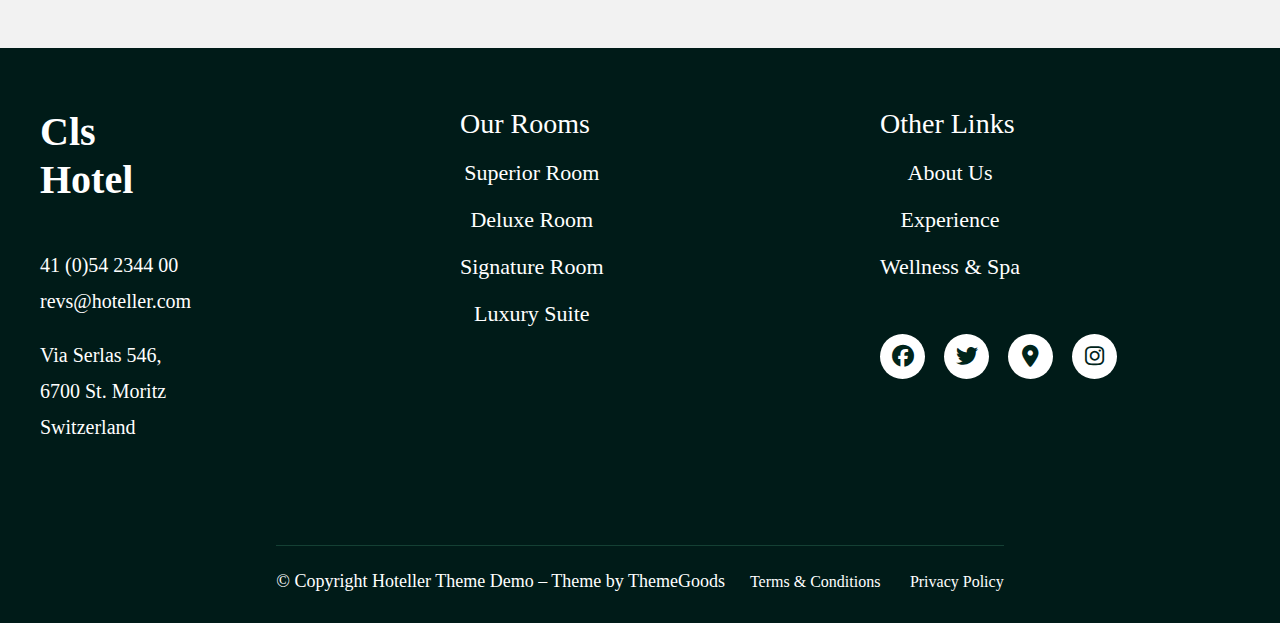
<file: deluxe.html>
<!DOCTYPE html>
<html lang="en">
<head>
  <meta charset="UTF-8" />
  <meta name="viewport" content="width=device-width, initial-scale=1.0" />
  <title>Superior room</title>
  <link rel="stylesheet" href="https://cdnjs.cloudflare.com/ajax/libs/font-awesome/6.5.0/css/all.min.css" />

  <link rel="stylesheet" href="new.css" />
  <link rel="stylesheet" href="rooms.css" />

</head>

<body>
<header class="header">
  <nav>
    <div class="nav-container">
      <ul class="nav-left">
        <li><a href="index.html">Home</a></li>
        <li class="dropdown">
          <a href="our-rooms.html">Our Rooms <span class="arrow">∨</span></a>
          <ul class="dropdown-menu">
            <li><a href="superior.html">Superior Room</a></li>
            <li><a href="deluxe.html">Deluxe Room</a></li>
            <li><a href="signature.html">Signature Room</a></li>
            <li><a href="luxery.html">Luxury Suite</a></li>
          </ul>
        </li>
        <li><a href="about.html">About</a></li>
      </ul>

      <div class="logo">CLS HOTEL</div>

      <ul class="nav-right">
        <li><a href="restaurant.html">Restaurant</a></li>
        <li><a href="wellness.html">Wellness</a></li>
        <li><a href="contact.html">Contact</a></li>
      </ul>
    </div>

    <div class="hamburger">&#9776;</div>
  </nav>
</header>

<div class="mobile-menu">
  <ul class="menu">
    <li><a href="index.html">Home</a></li>
    <li class="dropdown">
      <a href="our-rooms.html">Our Rooms <span class="arrow">∨</span></a>
      <ul class="dropdown-menu">
        <li><a href="superior.html">Superior Room</a></li>
        <li><a href="deluxe.html">Deluxe Room</a></li>
        <li><a href="signature.html">Signature Room</a></li>
        <li><a href="luxery.html">Luxury Suite</a></li>
      </ul>
    </li>
    <li><a href="about.html">About</a></li>
    <li><a href="restaurant.html">Restaurant</a></li>
    <li><a href="wellness.html">Wellness</a></li>
    <li><a href="contact.html">Contact</a></li>
  </ul>
</div>

<section class="room-detail">
  <div class="room-header">
    <div class="room-info">
      <h1 class="slide-left-init">Deluxe Room<br>with Garden view</h1>
    </div>
    <div class="room-price">
      <span class="from-text">from</span>
      <span class="price">$299</span>
    </div>
  </div>

  <hr class="horizontaldivider" />

  <div class="room-features">
    <div class="feature">
      <p class="label">Size</p>
      <p class="value">55 M2</p>
    </div>
    <div class="feature">
      <p class="label">Bed</p>
      <p class="value">1 King Bed</p>
    </div>
    <div class="feature">
      <p class="label">Capacity</p>
      <p class="value">3 Adults 1 Child</p>
    </div>
    <div class="feature">
      <p class="label">View</p>
      <p class="value">Garden View</p>
    </div>
  </div>

  <hr class="horizontaldivider" />

  <div class="room-gallery">
    <div class="gallery-image" style="background-image: url('images/superior\ room.jfif');">
    <div class="hover-text">Perfect for family and long stays.</div>
  </div>
  <div class="gallery-image" style="background-image: url('images/rooms1.jfif');">
    <div class="hover-text">Your homw away from home.</div>
  </div>
  <div class="gallery-image" style="background-image: url('images/rooms2.jfif');">
    <div class="hover-text">Welcome to happiness.</div>
  </div>
  <div class="gallery-image" style="background-image: url('images/rooms3.jfif');">
    <div class="hover-text">A great stay is closer than you think.</div>
  </div>
  <div class="gallery-image" style="background-image: url('images/rooms4.jfif');">
    <div class="hover-text">Every stay will give you reason to smile.</div>
  </div>
  <div class="gallery-image" style="background-image: url('images/rooms5.jfif');">
    <div class="hover-text">Stay with us in comfort.</div>
  </div>
</div>
</section>

<section class="calendar">
  <div class="calendar-container">
    <div class="calendar-wrapper">
      <div class="calendar-header">
        <button class="nav-btn" id="prevBtn">&lt; Prev</button>
        <div class="today-text" id="todayBtn">Today</div>
        <button class="nav-btn" id="nextBtn">Next &gt;</button>
      </div>
      <div class="months-container" id="monthsContainer"></div>
    </div>

    <div class="hero-form-bar">
      <div class="form-field">
        <label for="checkin">Check-in..*</label>
        <input type="date" id="checkin" required>
      </div>

      <div class="form-field">
        <label for="checkout">Check-out..*</label>
        <input type="date" id="checkout">
      </div>

      <div class="form-field">
        <label for="adults">Adults</label>
        <select id="adults">
          <option>1</option>
          <option>2</option>
          <option>3</option>
        </select>
      </div>

      <div class="form-field">
        <label for="children">Children</label>
        <select id="children">
          <option>0</option>
          <option>1</option>
          <option>2</option>
        </select>
      </div>

      <button type="submit">Search</button>
    </div>
  </div>
</section>

<section class="amenities our-amenities">
  <h2 class="slide-left-init">Make your stay memorable<br><span>Our Amenities</span></h2>
  <a href="#" class="learn-more-btn">Learn More</a>
  <div class="amenity-carousel">
    <div class="amenity-card" style="background-image: url('images/spa.jfif');">
      <div class="overlay">
        <h3>Wellness & Spa</h3>
        <p>On the present site of our hotel feet in the water, there used to be an establishment composed of a restaurant and dormitories.</p>
      </div>
    </div>
    <div class="amenity-card" style="background-image: url('images/fitness\ centre.jfif');">
      <div class="overlay">
        <h3>Fitness Center</h3>
        <p>On the present site of our hotel feet in the water, there used to be an establishment composed of a restaurant and dormitories.</p>
      </div>
    </div>
    <div class="amenity-card" style="background-image: url('images/swimming\ pool.jfif');">
      <div class="overlay">
        <h3>Swimming Pool</h3>
        <p>On the present site of our hotel feet in the water, there used to be an establishment composed of a restaurant and dormitories.</p>
      </div>
    </div>
  </div>
</section>

<section class="contact">  
  <div class="contact-header">
    <p>Make your stay memorable</p>
    <h2 class="slide-left-init"><span>Have</span> any questions?</h2>
  </div>

  <div class="contact-content">
    <div class="contact-info">
  <div><strong>Talk</strong><br>41 (0)54 2344 00</div>
  <div><strong>Meet</strong><br>Via Serlas 546,<br>6700 St. Moritz<br>Switzerland</div>
  <div><strong>Connect</strong><br>@hoteller<br>info@hoteller.com</div>
</div>

    <div class="divider"></div>

    <form class="contact-form">
      <label for="name">Your name</label>
      <input type="text" id="name" required>

      <label for="email">Your email</label>
      <input type="email" id="email" required>

      <label for="message">Your message</label>
      <textarea id="message" required></textarea>

      <button type="submit">Submit</button>
    </form>
  </div>
</section>
<footer class="footer">
  <div class="footer-container">
    <div class="footer-col logo-contact">
      <h2 class="footer-logo">Cls<br>Hotel</h2><br>
      <p>41 (0)54 2344 00</p>
      <p>revs@hoteller.com</p><br>
      <p>Via Serlas 546,<br>6700 St. Moritz<br>Switzerland</p>
    </div>

    <div class="footer-col">
      <h4>Our Rooms</h4>
      <ul>
        <li>Superior Room</li>
        <li>Deluxe Room</li>
        <li>Signature Room</li>
        <li>Luxury Suite</li>
      </ul>
    </div>

    <div class="footer-col">
      <h4>Other Links</h4>
      <ul>
        <li>About Us</li>
        <li>Experience</li>
        <li>Wellness &amp; Spa</li>
      </ul>

      <div class="social">
        <div class="social">
  <a href="#" aria-label="Facebook"><span class="fab fa-facebook"></span></a>
  <a href="#" aria-label="Twitter"><span class="fab fa-twitter"></span></a>
  <a href="#" aria-label="Tripadvisor"><span class="fas fa-map-marker-alt"></span></a>
  <a href="#" aria-label="Instagram"><span class="fab fa-instagram"></span></a>
</div>
    </div>
  </div>

  <div class="footer-bottom">
    <p>© Copyright Hoteller Theme Demo – Theme by ThemeGoods</p>
    <div>
      <a href="#">Terms & Conditions</a>
      <a href="#">Privacy Policy</a>
    </div>
  </div>
</footer>



<a href="#" class="scroll-to-top" aria-label="Scroll to Top">^</a>


<script src="script.js"></script>
<script src="rooms.js"></script>
</body>
</html>
</file>
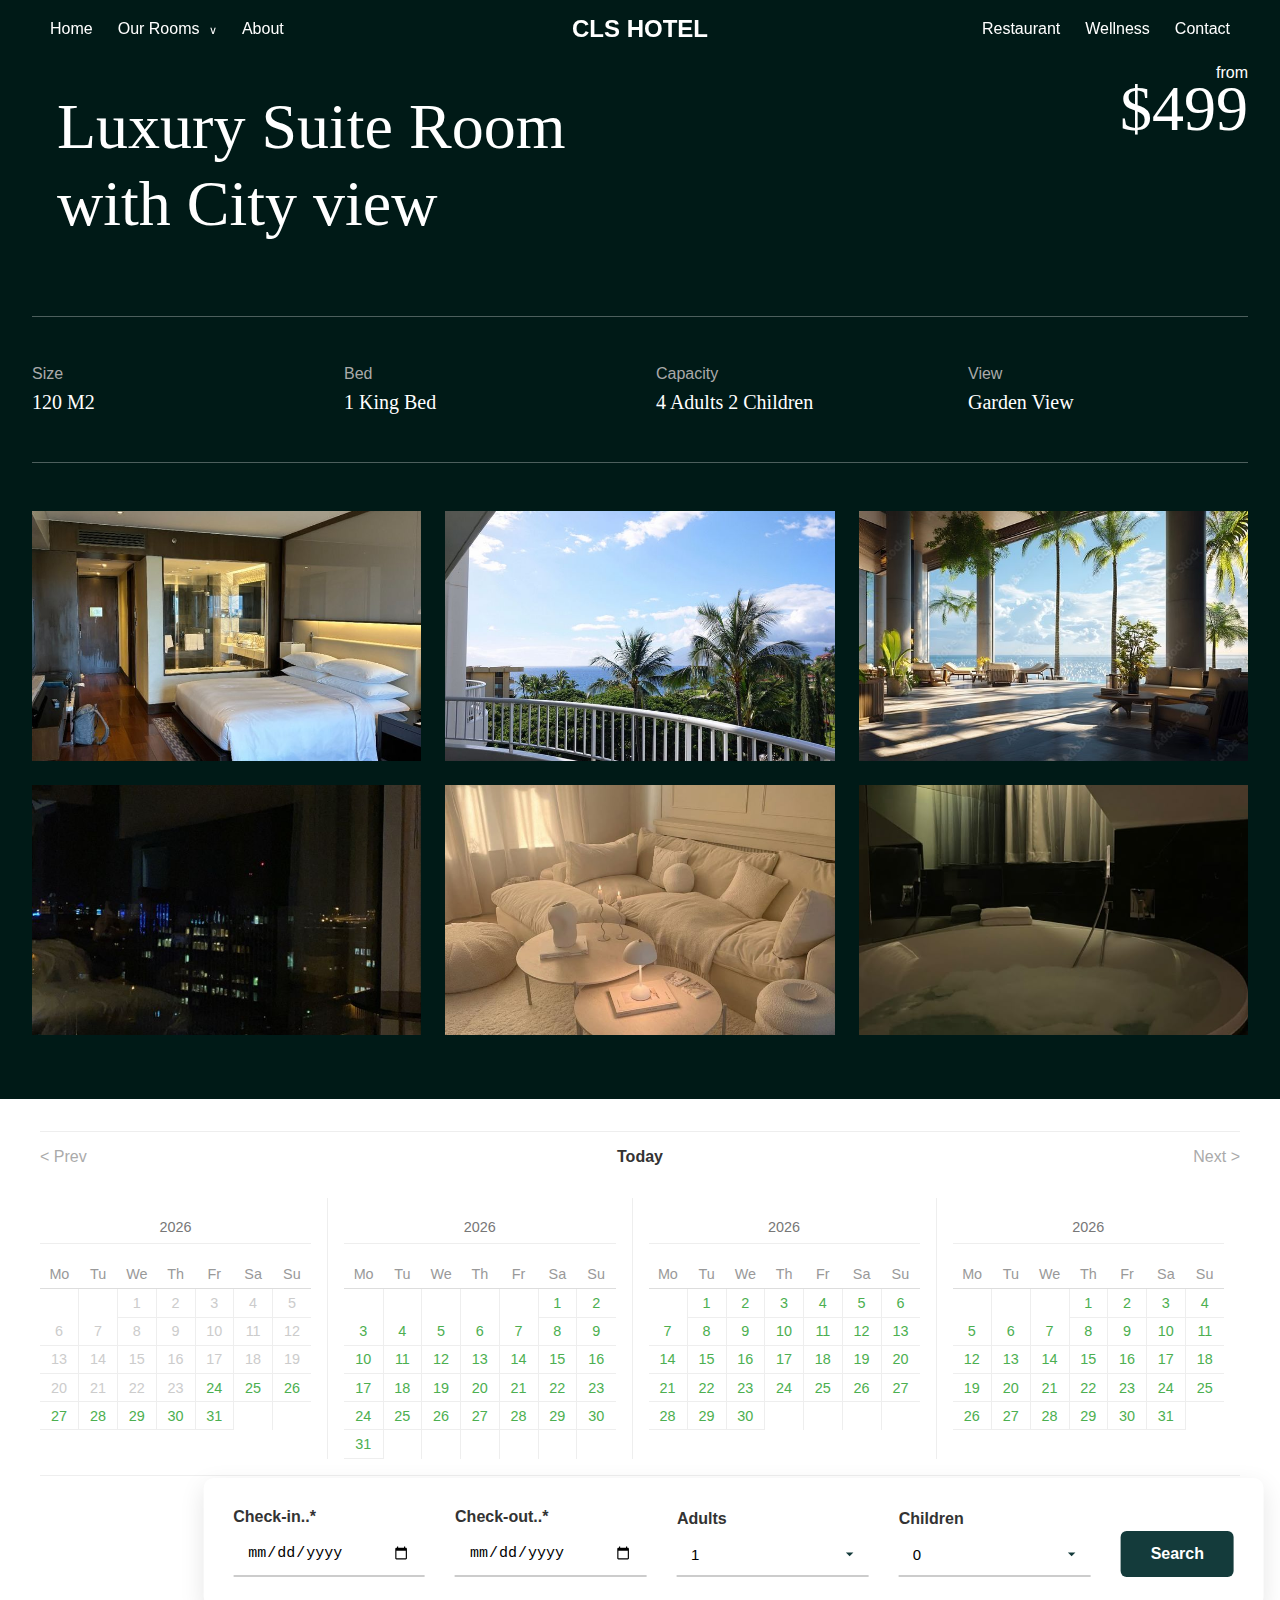
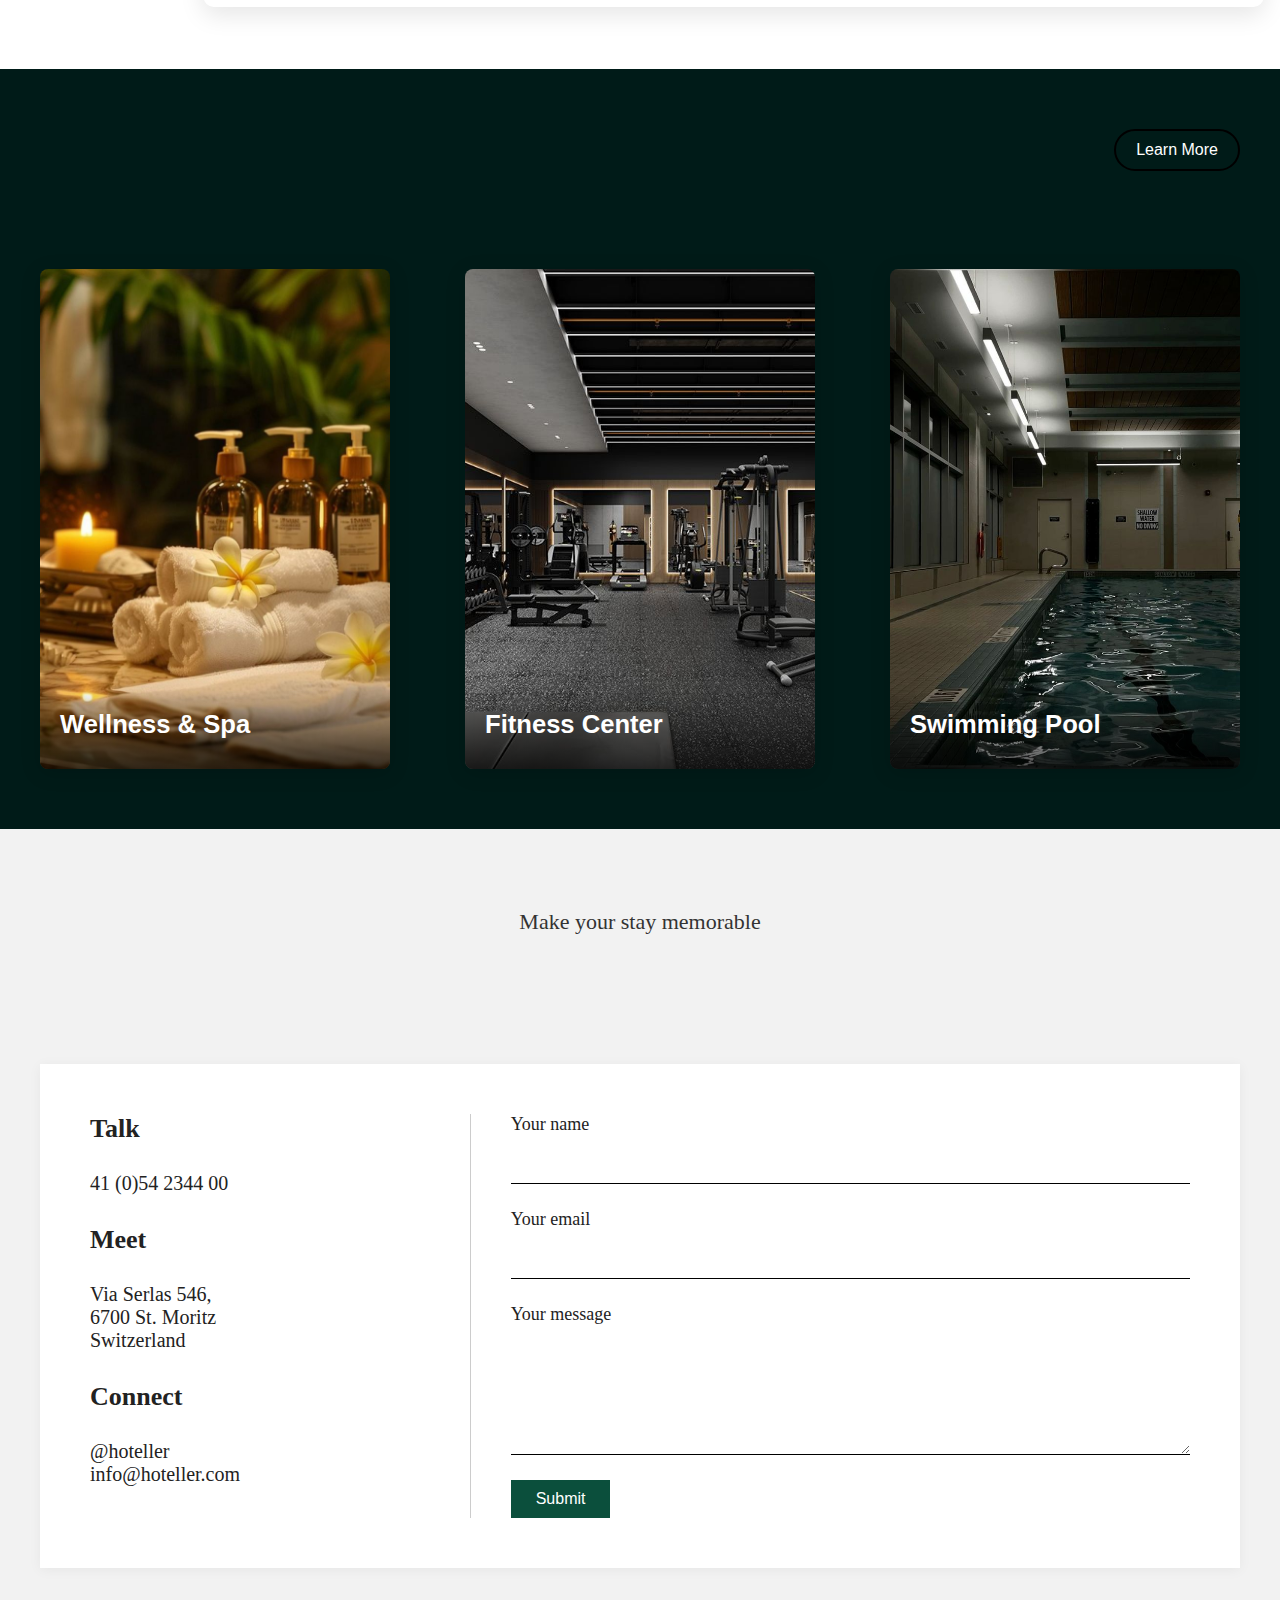
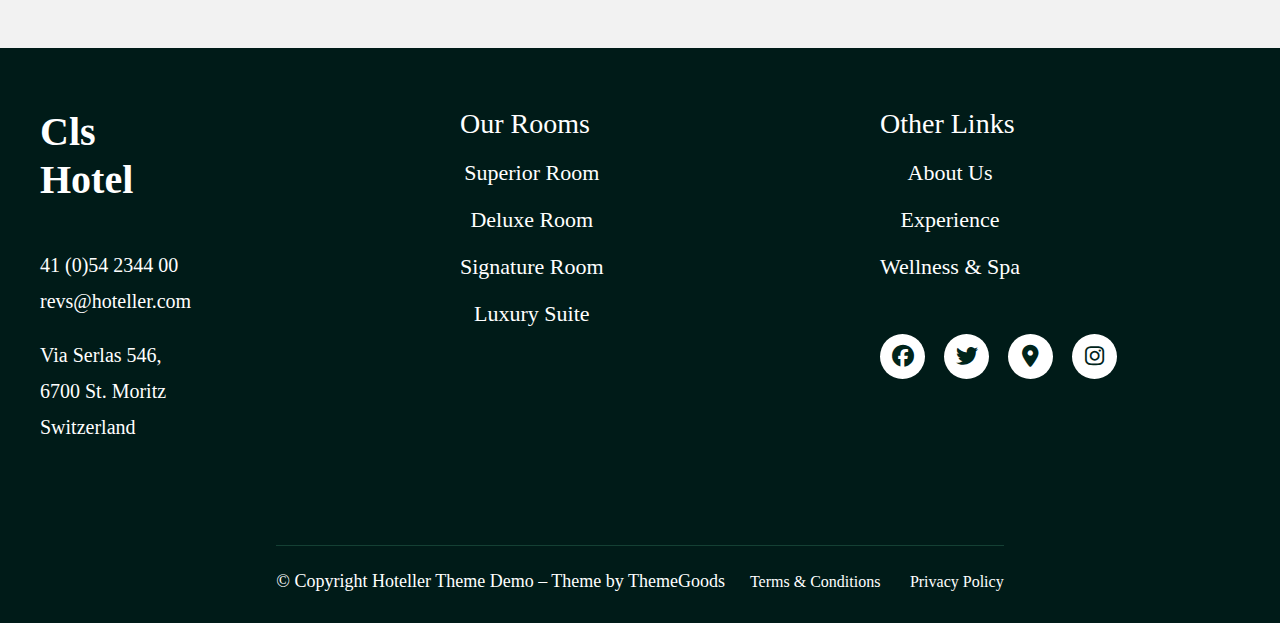
<file: luxery.html>
<!DOCTYPE html>
<html lang="en">
<head>
  <meta charset="UTF-8" />
  <meta name="viewport" content="width=device-width, initial-scale=1.0" />
  <title>Superior room</title>
  <link rel="stylesheet" href="https://cdnjs.cloudflare.com/ajax/libs/font-awesome/6.5.0/css/all.min.css" />

  <link rel="stylesheet" href="new.css" />
  <link rel="stylesheet" href="rooms.css" />

</head>

<body>
<header class="header">
  <nav>
    <div class="nav-container">
      <ul class="nav-left">
        <li><a href="index.html">Home</a></li>
        <li class="dropdown">
          <a href="our-rooms.html">Our Rooms <span class="arrow">∨</span></a>
          <ul class="dropdown-menu">
            <li><a href="superior.html">Superior Room</a></li>
            <li><a href="deluxe.html">Deluxe Room</a></li>
            <li><a href="signature.html">Signature Room</a></li>
            <li><a href="luxery.html">Luxury Suite</a></li>
          </ul>
        </li>
        <li><a href="about.html">About</a></li>
      </ul>

      <div class="logo">CLS HOTEL</div>

      <ul class="nav-right">
        <li><a href="restaurant.html">Restaurant</a></li>
        <li><a href="wellness.html">Wellness</a></li>
        <li><a href="contact.html">Contact</a></li>
      </ul>
    </div>

    <div class="hamburger">&#9776;</div>
  </nav>
</header>

<div class="mobile-menu">
  <ul class="menu">
    <li><a href="index.html">Home</a></li>
    <li class="dropdown">
      <a href="our-rooms.html">Our Rooms <span class="arrow">∨</span></a>
      <ul class="dropdown-menu">
        <li><a href="superior.html">Superior Room</a></li>
        <li><a href="deluxe.html">Deluxe Room</a></li>
        <li><a href="signature.html">Signature Room</a></li>
        <li><a href="luxery.html">Luxury Suite</a></li>
      </ul>
    </li>
    <li><a href="about.html">About</a></li>
    <li><a href="restaurant.html">Restaurant</a></li>
    <li><a href="wellness.html">Wellness</a></li>
    <li><a href="contact.html">Contact</a></li>
  </ul>
</div>

<section class="room-detail">
  <div class="room-header">
    <div class="room-info">
      <h1 class="slide-left-init">Luxury Suite Room<br>with City view</h1>
    </div>
    <div class="room-price">
      <span class="from-text">from</span>
      <span class="price">$499</span>
    </div>
  </div>

  <hr class="horizontaldivider" />

  <div class="room-features">
    <div class="feature">
      <p class="label">Size</p>
      <p class="value">120 M2</p>
    </div>
    <div class="feature">
      <p class="label">Bed</p>
      <p class="value">1 King Bed</p>
    </div>
    <div class="feature">
      <p class="label">Capacity</p>
      <p class="value">4 Adults 2 Children</p>
    </div>
    <div class="feature">
      <p class="label">View</p>
      <p class="value">Garden View</p>
    </div>
  </div>

  <hr class="horizontaldivider" />

  <div class="room-gallery">
    <div class="gallery-image" style="background-image: url('images/superior\ room.jfif');">
    <div class="hover-text">Perfect for family and long stays.</div>
  </div>
  <div class="gallery-image" style="background-image: url('images/rooms1.jfif');">
    <div class="hover-text">Your homw away from home.</div>
  </div>
  <div class="gallery-image" style="background-image: url('images/rooms2.jfif');">
    <div class="hover-text">Welcome to happiness.</div>
  </div>
  <div class="gallery-image" style="background-image: url('images/rooms3.jfif');">
    <div class="hover-text">A great stay is closer than you think.</div>
  </div>
  <div class="gallery-image" style="background-image: url('images/rooms4.jfif');">
    <div class="hover-text">Every stay will give you reason to smile.</div>
  </div>
  <div class="gallery-image" style="background-image: url('images/rooms5.jfif');">
    <div class="hover-text">Stay with us in comfort.</div>
  </div>
</div>
</section>

<section class="calendar">
  <div class="calendar-container">
    <div class="calendar-wrapper">
      <div class="calendar-header">
        <button class="nav-btn" id="prevBtn">&lt; Prev</button>
        <div class="today-text" id="todayBtn">Today</div>
        <button class="nav-btn" id="nextBtn">Next &gt;</button>
      </div>
      <div class="months-container" id="monthsContainer"></div>
    </div>

    <div class="hero-form-bar">
      <div class="form-field">
        <label for="checkin">Check-in..*</label>
        <input type="date" id="checkin" required>
      </div>

      <div class="form-field">
        <label for="checkout">Check-out..*</label>
        <input type="date" id="checkout">
      </div>

      <div class="form-field">
        <label for="adults">Adults</label>
        <select id="adults">
          <option>1</option>
          <option>2</option>
          <option>3</option>
        </select>
      </div>

      <div class="form-field">
        <label for="children">Children</label>
        <select id="children">
          <option>0</option>
          <option>1</option>
          <option>2</option>
        </select>
      </div>

      <button type="submit">Search</button>
    </div>
  </div>
</section>

<section class="amenities our-amenities">
  <h2 class="slide-left-init ">Make your stay memorable<br><span>Our Amenities</span></h2>
  <a href="index.html" class="learn-more-btn">Learn More</a>
  <div class="amenity-carousel">
    <div class="amenity-card" style="background-image: url('images/spa.jfif');">
      <div class="overlay">
        <h3>Wellness & Spa</h3>
        <p>On the present site of our hotel feet in the water, there used to be an establishment composed of a restaurant and dormitories.</p>
      </div>
    </div>
    <div class="amenity-card" style="background-image: url('images/fitness\ centre.jfif');">
      <div class="overlay">
        <h3>Fitness Center</h3>
        <p>On the present site of our hotel feet in the water, there used to be an establishment composed of a restaurant and dormitories.</p>
      </div>
    </div>
    <div class="amenity-card" style="background-image: url('images/swimming\ pool.jfif');">
      <div class="overlay">
        <h3>Swimming Pool</h3>
        <p>On the present site of our hotel feet in the water, there used to be an establishment composed of a restaurant and dormitories.</p>
      </div>
    </div>
  </div>
</section>

<section class="contact">  
  <div class="contact-header">
    <p>Make your stay memorable</p>
    <h2 class="slide-left-init"><span>Have</span> any questions?</h2>
  </div>

  <div class="contact-content">
    <div class="contact-info">
  <div><strong>Talk</strong><br>41 (0)54 2344 00</div>
  <div><strong>Meet</strong><br>Via Serlas 546,<br>6700 St. Moritz<br>Switzerland</div>
  <div><strong>Connect</strong><br>@hoteller<br>info@hoteller.com</div>
</div>

    <div class="divider"></div>

    <form class="contact-form">
      <label for="name">Your name</label>
      <input type="text" id="name" required>

      <label for="email">Your email</label>
      <input type="email" id="email" required>

      <label for="message">Your message</label>
      <textarea id="message" required></textarea>

      <button type="submit">Submit</button>
    </form>
  </div>
</section>
<footer class="footer">
  <div class="footer-container">
    <div class="footer-col logo-contact">
      <h2 class="footer-logo">Cls<br>Hotel</h2><br>
      <p>41 (0)54 2344 00</p>
      <p>revs@hoteller.com</p><br>
      <p>Via Serlas 546,<br>6700 St. Moritz<br>Switzerland</p>
    </div>

    <div class="footer-col">
      <h4>Our Rooms</h4>
      <ul>
        <li>Superior Room</li>
        <li>Deluxe Room</li>
        <li>Signature Room</li>
        <li>Luxury Suite</li>
      </ul>
    </div>

    <div class="footer-col">
      <h4>Other Links</h4>
      <ul>
        <li>About Us</li>
        <li>Experience</li>
        <li>Wellness &amp; Spa</li>
      </ul>

      <div class="social">
        <div class="social">
  <a href="#" aria-label="Facebook"><span class="fab fa-facebook"></span></a>
  <a href="#" aria-label="Twitter"><span class="fab fa-twitter"></span></a>
  <a href="#" aria-label="Tripadvisor"><span class="fas fa-map-marker-alt"></span></a>
  <a href="#" aria-label="Instagram"><span class="fab fa-instagram"></span></a>
</div>
    </div>
  </div>

  <div class="footer-bottom">
    <p>© Copyright Hoteller Theme Demo – Theme by ThemeGoods</p>
    <div>
      <a href="#">Terms & Conditions</a>
      <a href="#">Privacy Policy</a>
    </div>
  </div>
</footer>



<a href="#" class="scroll-to-top" aria-label="Scroll to Top">^</a>


<script src="script.js"></script>
<script src="rooms.js"></script>
</body>
</html>
</file>
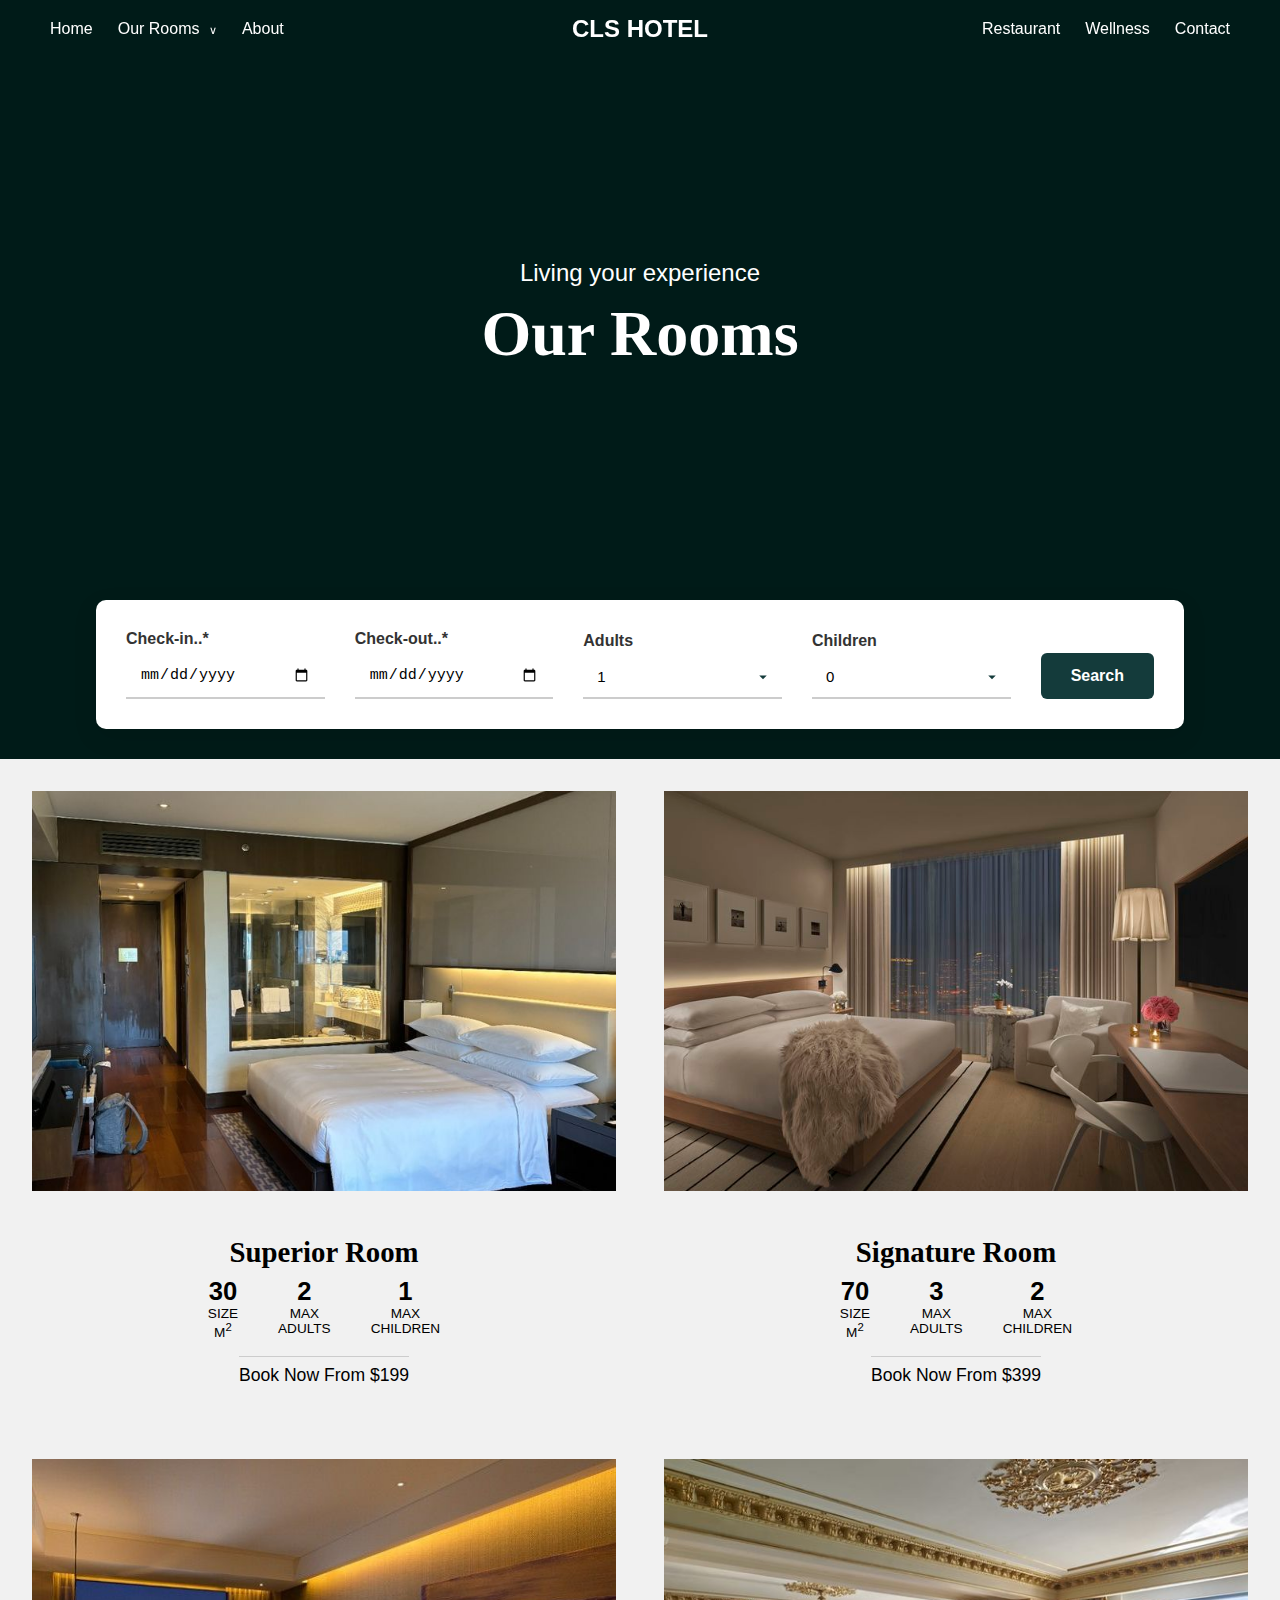
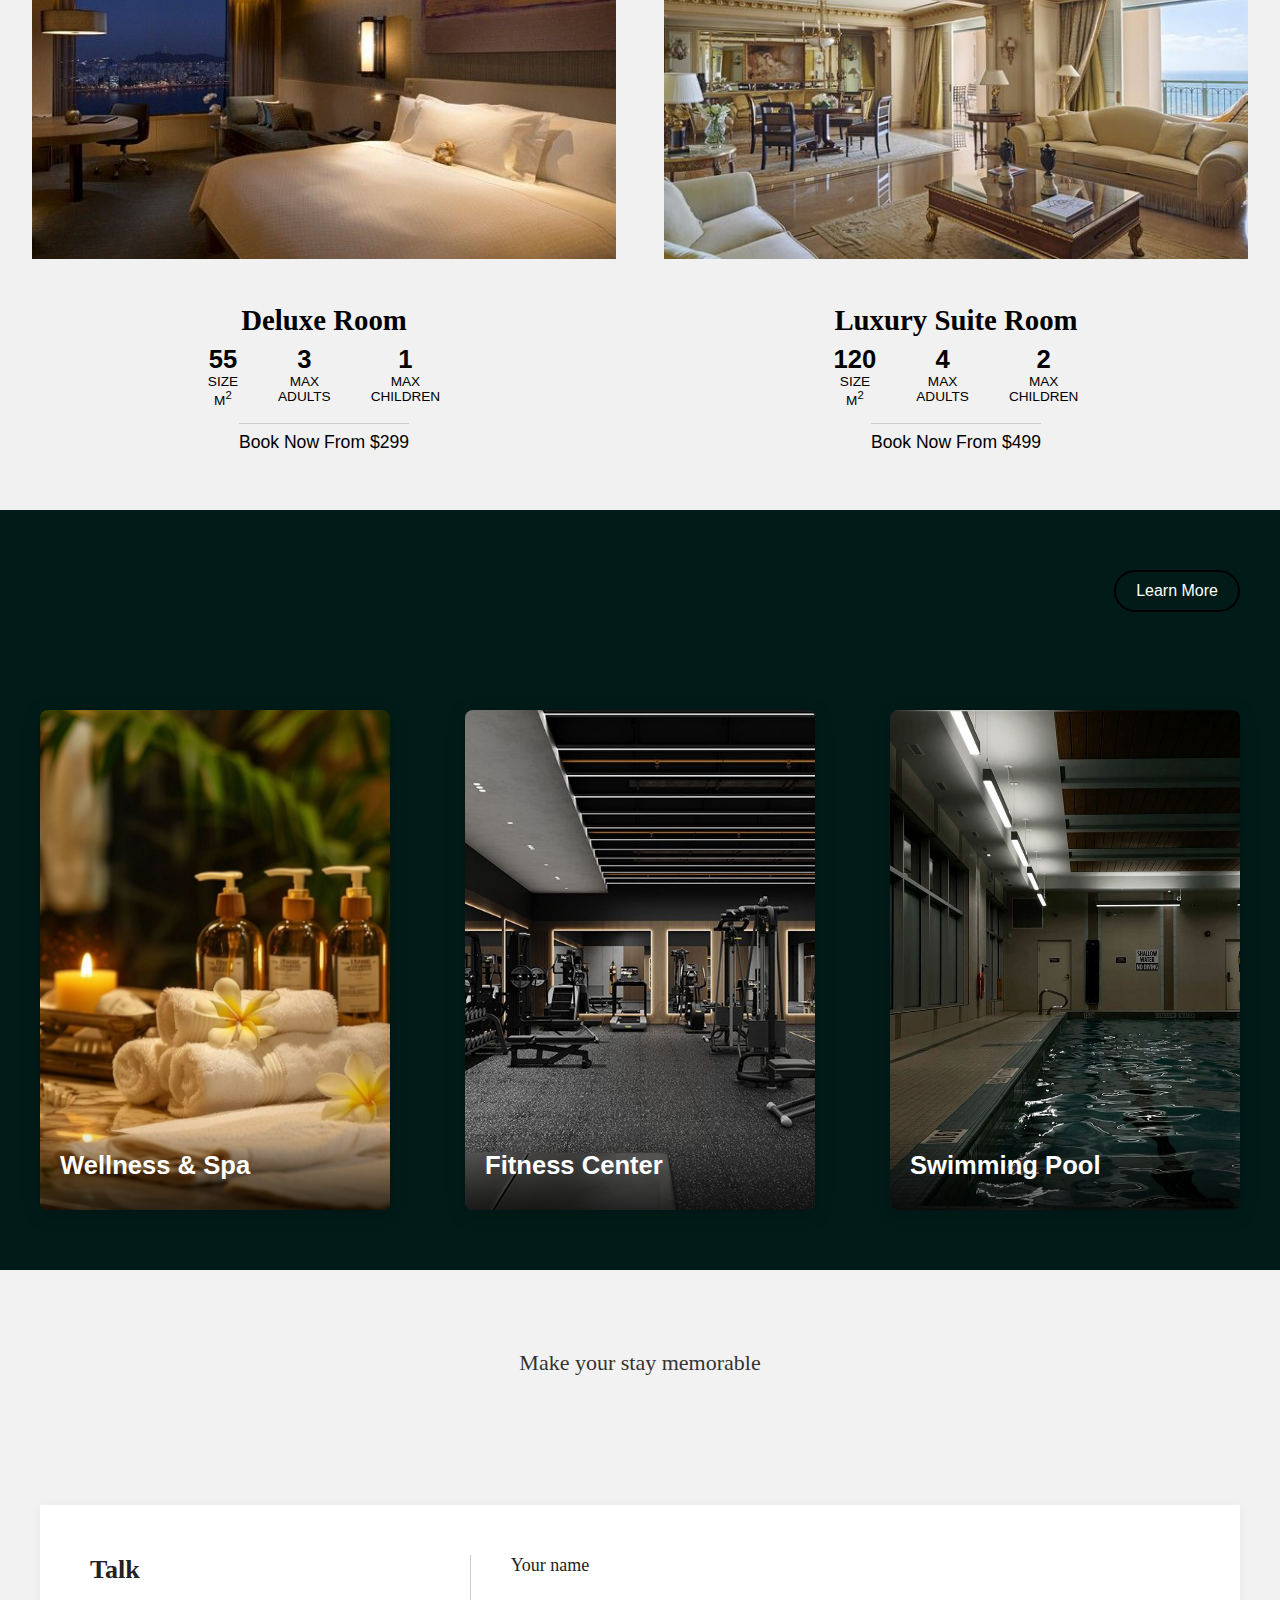
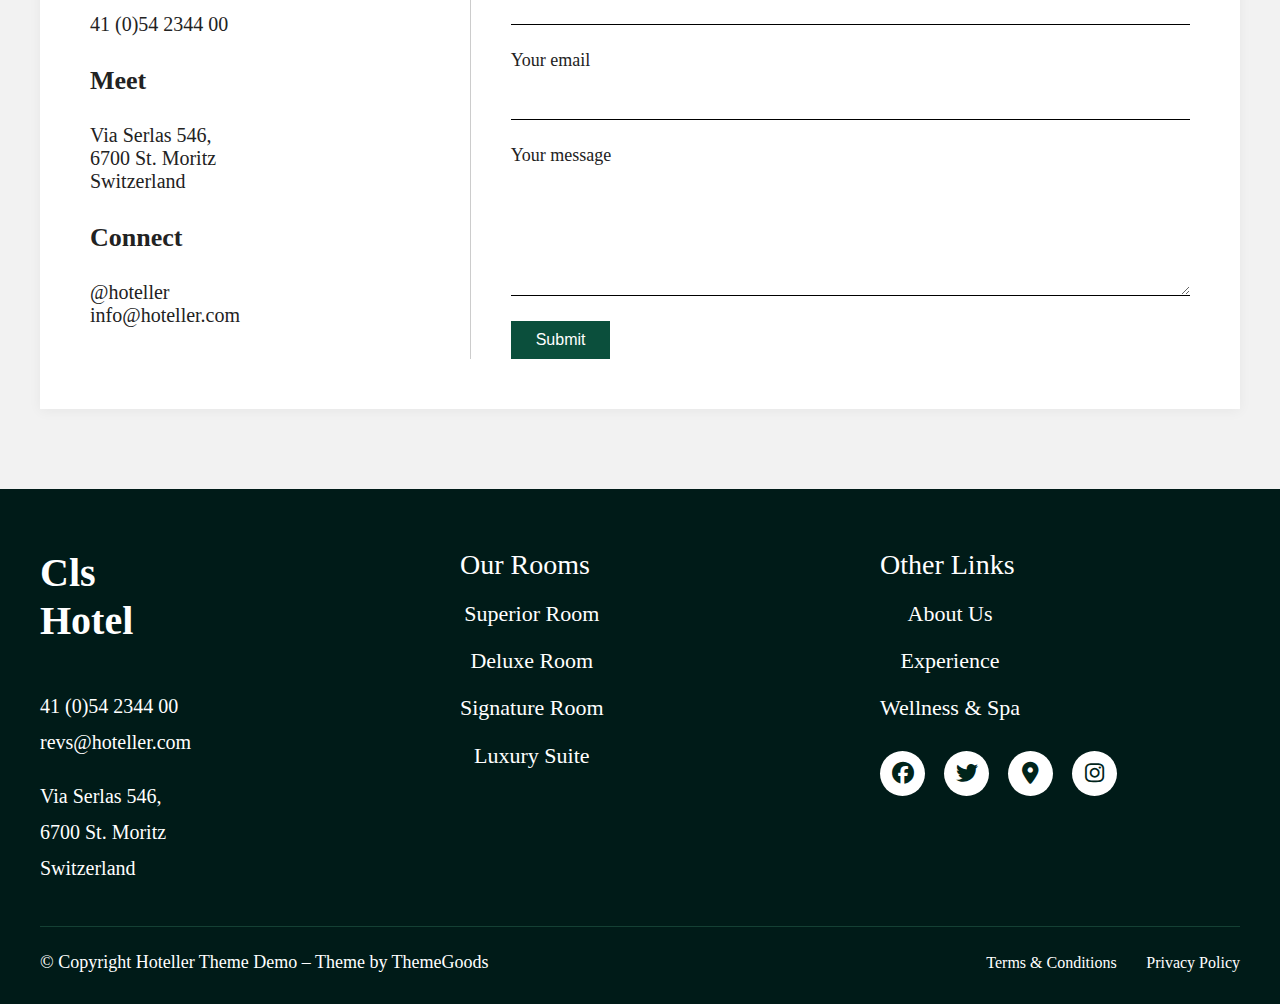
<file: our-rooms.html>
<!DOCTYPE html>
<html lang="en">
<head>
  <meta charset="UTF-8" />
  <meta name="viewport" content="width=device-width, initial-scale=1.0" />
  <title>Hoteller Clone</title>
  <link rel="stylesheet" href="https://cdnjs.cloudflare.com/ajax/libs/font-awesome/6.5.0/css/all.min.css" />
  <link rel="stylesheet" href="new.css" />
  <link rel="stylesheet" href="rooms.css" />
</head>

<body>

<header class="header">
  <nav>
    <div class="nav-container">
      <ul class="nav-left">
        <li><a href="index.html">Home</a></li>
        <li class="dropdown">
          <a href="our-rooms.html">Our Rooms <span class="arrow">∨</span></a>
          <ul class="dropdown-menu">
            <li><a href="superior.html">Superior Room</a></li>
            <li><a href="deluxe.html">Deluxe Room</a></li>
            <li><a href="signature.html">Signature Room</a></li>
            <li><a href="luxery.html">Luxury Suite</a></li>
          </ul>
        </li>
        <li><a href="about.html">About</a></li>
      </ul>

      <div class="logo">CLS HOTEL</div>

      <ul class="nav-right">
        <li><a href="restaurant.html">Restaurant</a></li>
        <li><a href="wellness.html">Wellness</a></li>
        <li><a href="contact.html">Contact</a></li>
      </ul>
    </div>

    <div class="hamburger">&#9776;</div>
  </nav>
</header>

<div class="mobile-menu">
  <ul class="menu">
    <li><a href="index.html">Home</a></li>
    <li class="dropdown">
      <a href="our-rooms.html">Our Rooms <span class="arrow">∨</span></a>
      <ul class="dropdown-menu">
        <li><a href="superior.html">Superior Room</a></li>
        <li><a href="deluxe.html">Deluxe Room</a></li>
        <li><a href="signature.html">Signature Room</a></li>
        <li><a href="luxery.html">Luxury Suite</a></li>
      </ul>
    </li>
    <li><a href="about.html">About</a></li>
    <li><a href="restaurant.html">Restaurant</a></li>
    <li><a href="wellness.html">Wellness</a></li>
    <li><a href="contact.html">Contact</a></li>
  </ul>
</div>

<section class="rooms-page">

  <div class="hero-text">
    <p class="slide-left-init">Living your experience</p>
    <h1 class="slide-left-up-init"  >Our Rooms</h1>
  </div>

  <div class="hero-form-bar">
    <div class="form-field">
      <label for="checkin">Check-in..*</label>
      <input type="date" id="checkin" placeholder="Check-in Date" required>
    </div>

    <div class="form-field">
      <label for="checkout">Check-out..*</label>
      <input type="date" id="checkout" placeholder="Check-out Date">
    </div>

    <div class="form-field">
      <label for="adults">Adults</label>
      <select id="adults">
        <option>1</option>
        <option>2</option>
        <option>3</option>
      </select>
    </div>

    <div class="form-field">
      <label for="children">Children</label>
      <select id="children">
        <option>0</option>
        <option>1</option>
        <option>2</option>
      </select>
    </div>

    <button type="submit">Search</button>
  </div>

  <div class="room-grid">

    <div class="room-block">
      <img src="images/superior room.jfif" alt="Superior Room" class="room-image" />
      <div class="room-info">
        <h2>Superior Room</h2>
        <div class="room-stats">
          <div class="stat"><div class="number">30</div><div class="label">SIZE<br>M<sup>2</sup></div></div>
          <div class="stat"><div class="number">2</div><div class="label">MAX<br>ADULTS</div></div>
          <div class="stat"><div class="number">1</div><div class="label">MAX<br>CHILDREN</div></div>
        </div>
        <a href="superior.html" class="book-now">Book Now From <span>$199</span></a>
      </div>
    </div>

    <div class="room-block">
      <img src="images/signature room.jfif" alt="Signature Room" class="room-image" />
      <div class="room-info">
        <h2>Signature Room</h2>
        <div class="room-stats">
          <div class="stat"><div class="number">70</div><div class="label">SIZE<br>M<sup>2</sup></div></div>
          <div class="stat"><div class="number">3</div><div class="label">MAX<br>ADULTS</div></div>
          <div class="stat"><div class="number">2</div><div class="label">MAX<br>CHILDREN</div></div>
        </div>
        <a href="signature.html" class="book-now">Book Now From <span>$399</span></a>
      </div>
    </div>

    <div class="room-block">
      <img src="images/deluxe room.jfif" alt="Deluxe Room" class="room-image" />
      <div class="room-info">
        <h2>Deluxe Room</h2>
        <div class="room-stats">
          <div class="stat"><div class="number">55</div><div class="label">SIZE<br>M<sup>2</sup></div></div>
          <div class="stat"><div class="number">3</div><div class="label">MAX<br>ADULTS</div></div>
          <div class="stat"><div class="number">1</div><div class="label">MAX<br>CHILDREN</div></div>
        </div>
        <a href="deluxe.html" class="book-now">Book Now From <span>$299</span></a>
      </div>
    </div>

    <div class="room-block">
      <img src="images/luxery suite.jfif" alt="Luxury Suite" class="room-image" />
      <div class="room-info">
        <h2>Luxury Suite Room</h2>
        <div class="room-stats">
          <div class="stat"><div class="number">120</div><div class="label">SIZE<br>M<sup>2</sup></div></div>
          <div class="stat"><div class="number">4</div><div class="label">MAX<br>ADULTS</div></div>
          <div class="stat"><div class="number">2</div><div class="label">MAX<br>CHILDREN</div></div>
        </div>
        <a href="luxery.html" class="book-now">Book Now From <span>$499</span></a>
      </div>
    </div>

  </div>

<section class="amenities our-amenities">
  <h2 class="slide-left-init ">Make your stay memorable<br><span>Our Amenities</span></h2>
  <a href="index.html" class="learn-more-btn">Learn More</a>
  <div class="amenity-carousel">
    <div class="amenity-card" style="background-image: url('images/spa.jfif');">
      <div class="overlay">
        <h3>Wellness & Spa</h3>
        <p>On the present site of our hotel feet in the water, there used to be an establishment composed of a restaurant and dormitories.</p>
      </div>
    </div>
    <div class="amenity-card" style="background-image: url('images/fitness\ centre.jfif');">
      <div class="overlay">
        <h3>Fitness Center</h3>
        <p>On the present site of our hotel feet in the water, there used to be an establishment composed of a restaurant and dormitories.</p>
      </div>
    </div>
    <div class="amenity-card" style="background-image: url('images/swimming\ pool.jfif');">
      <div class="overlay">
        <h3>Swimming Pool</h3>
        <p>On the present site of our hotel feet in the water, there used to be an establishment composed of a restaurant and dormitories.</p>
      </div>
    </div>
  </div>
</section>

<section class="contact">  
  <div class="contact-header">
    <p>Make your stay memorable</p>
    <h2 class="slide-left-init"><span>Have</span> any questions?</h2>
  </div>

  <div class="contact-content">
    <div class="contact-info">
      <div><strong>Talk</strong><br>41 (0)54 2344 00</div>
      <div><strong>Meet</strong><br>Via Serlas 546,<br>6700 St. Moritz<br>Switzerland</div>
      <div><strong>Connect</strong><br>@hoteller<br>info@hoteller.com</div>
    </div>

    <div class="divider"></div>

    <form class="contact-form">
      <label for="name">Your name</label>
      <input type="text" id="name" required>

      <label for="email">Your email</label>
      <input type="email" id="email" required>

      <label for="message">Your message</label>
      <textarea id="message" required></textarea>

      <button type="submit">Submit</button>
    </form>
  </div>
</section>

<footer class="footer">
  <div class="footer-container">
    <div class="footer-col logo-contact">
      <h2 class="footer-logo">Cls<br>Hotel</h2><br>
      <p>41 (0)54 2344 00</p>
      <p>revs@hoteller.com</p><br>
      <p>Via Serlas 546,<br>6700 St. Moritz<br>Switzerland</p>
    </div>

    <div class="footer-col">
      <h4>Our Rooms</h4>
      <ul>
        <li>Superior Room</li>
        <li>Deluxe Room</li>
        <li>Signature Room</li>
        <li>Luxury Suite</li>
      </ul>
    </div>

    <div class="footer-col">
      <h4>Other Links</h4>
      <ul>
        <li>About Us</li>
        <li>Experience</li>
        <li>Wellness &amp; Spa</li>
      </ul>

      <div class="social">
        <a href="#" aria-label="Facebook"><span class="fab fa-facebook"></span></a>
        <a href="#" aria-label="Twitter"><span class="fab fa-twitter"></span></a>
        <a href="#" aria-label="Tripadvisor"><span class="fas fa-map-marker-alt"></span></a>
        <a href="#" aria-label="Instagram"><span class="fab fa-instagram"></span></a>
      </div>
    </div>
  </div>

  <div class="footer-bottom">
    <p>© Copyright Hoteller Theme Demo – Theme by ThemeGoods</p>
    <div>
      <a href="#">Terms & Conditions</a>
      <a href="#">Privacy Policy</a>
    </div>
  </div>
</footer>

<a href="#" class="scroll-to-top" aria-label="Scroll to Top">^</a>

<script src="script.js"></script>
</body>
</html>
</file>
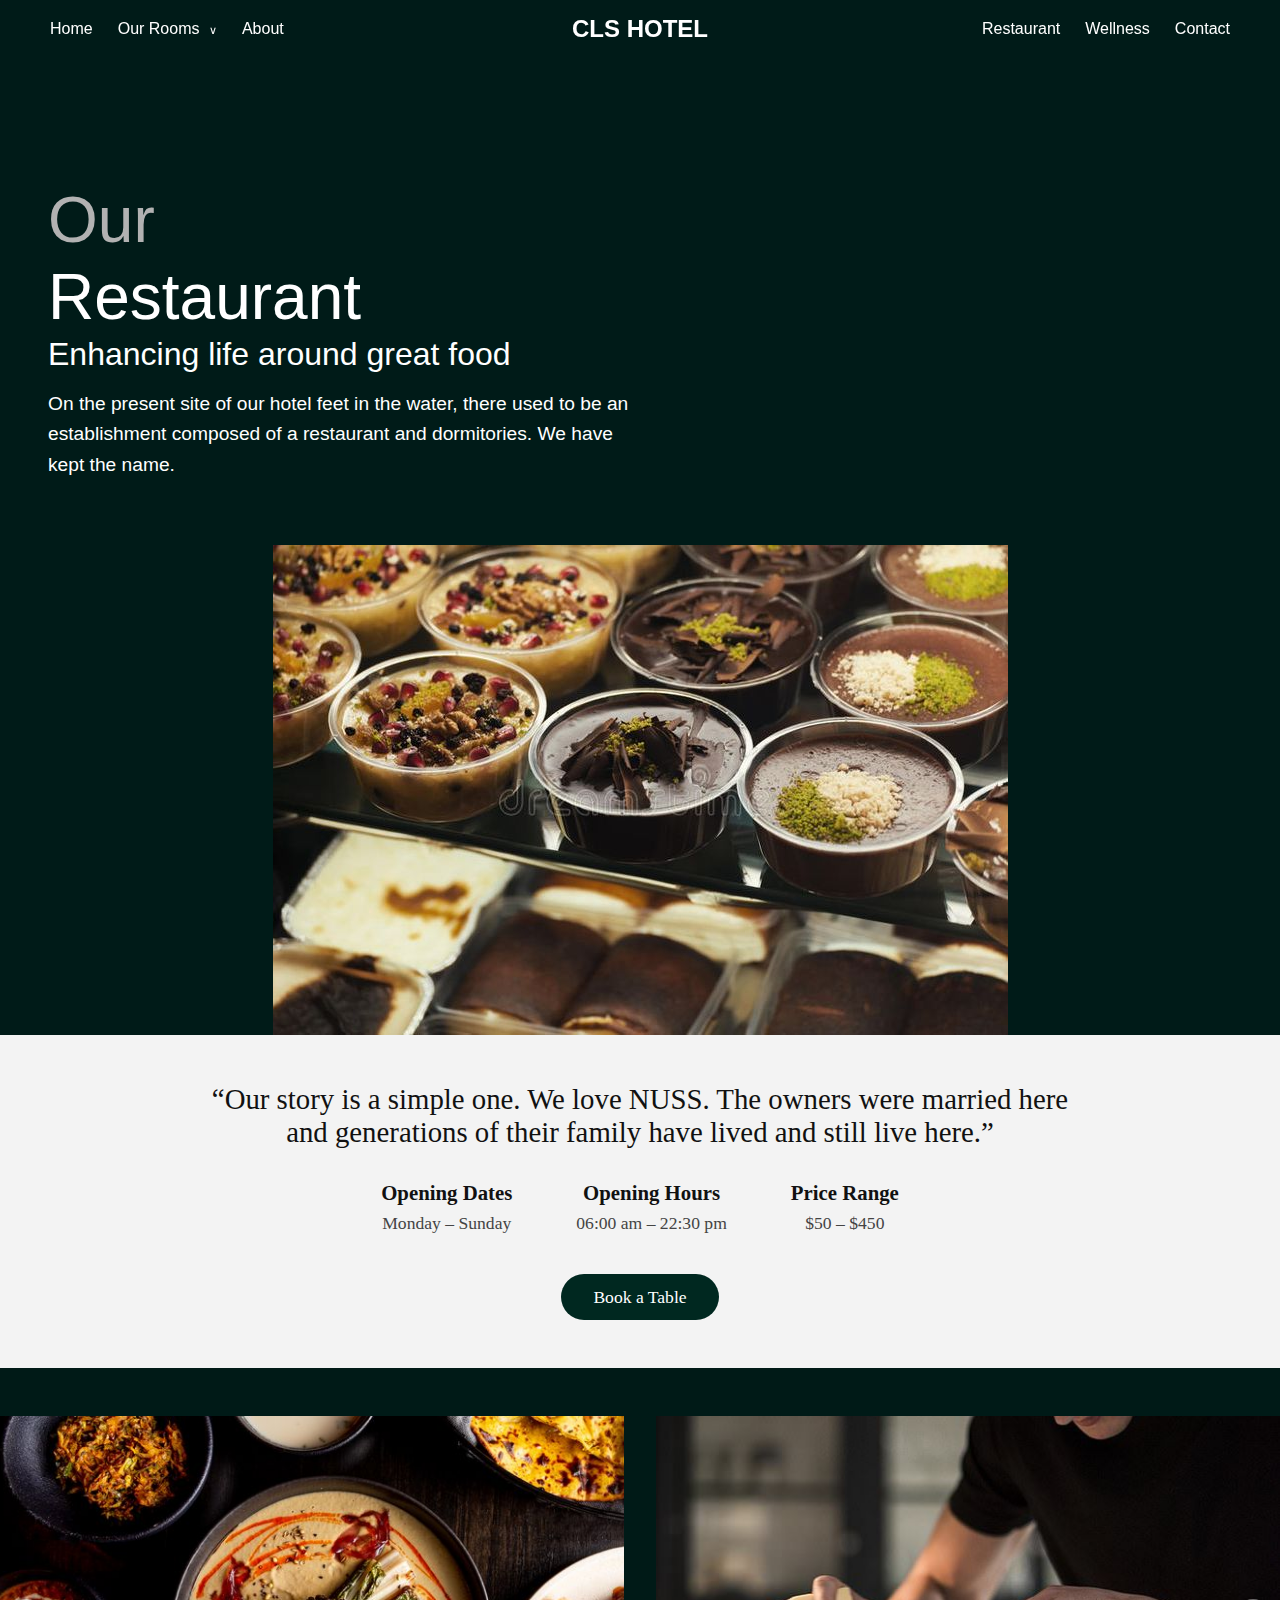
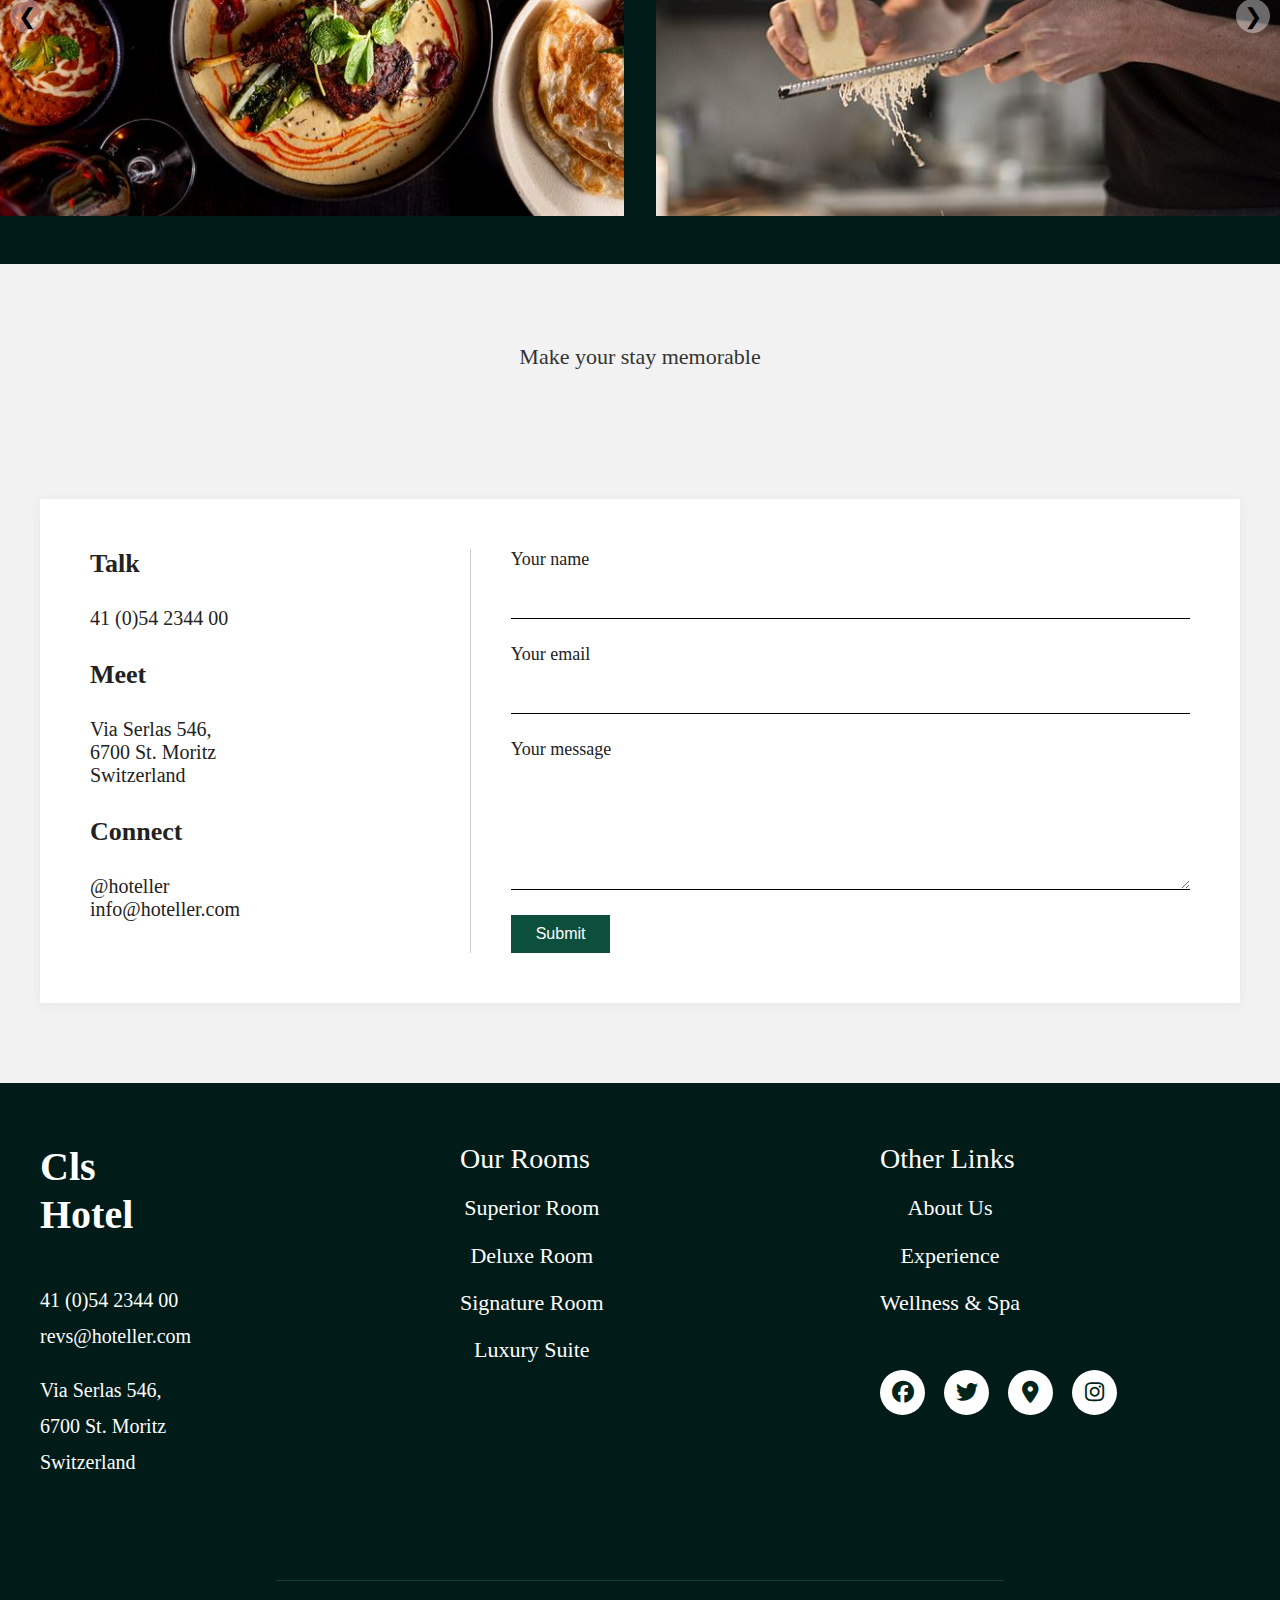
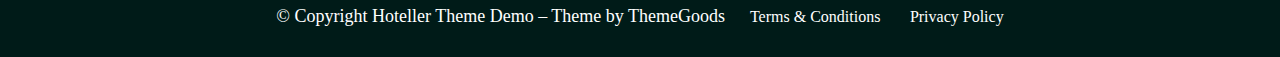
<file: restaurant.html>
<!DOCTYPE html>
<html lang="en">
<head>
  <meta charset="UTF-8" />
  <meta name="viewport" content="width=device-width, initial-scale=1.0" />
  <title>Hoteller Clone</title>
  <link rel="stylesheet" href="https://cdnjs.cloudflare.com/ajax/libs/font-awesome/6.5.0/css/all.min.css" />

  <link rel="stylesheet" href="new.css" />

</head>

<body>
<header class="header">
  <nav>
    <div class="nav-container">
      <ul class="nav-left">
        <li><a href="index.html">Home</a></li>
        <li class="dropdown">
          <a href="our-rooms.html">Our Rooms <span class="arrow">∨</span></a>
          <ul class="dropdown-menu">
            <li><a href="superior.html">Superior Room</a></li>
            <li><a href="deluxe.html">Deluxe Room</a></li>
            <li><a href="signature.html">Signature Room</a></li>
            <li><a href="luxery.html">Luxury Suite</a></li>
          </ul>
        </li>
        <li><a href="about.html">About</a></li>
      </ul>

      <div class="logo">CLS HOTEL</div>

      <ul class="nav-right">
        <li><a href="restaurant.html">Restaurant</a></li>
        <li><a href="wellness.html">Wellness</a></li>
        <li><a href="contact.html">Contact</a></li>
      </ul>
    </div>

    <div class="hamburger">&#9776;</div>
  </nav>
</header>


<div class="mobile-menu">
  <ul class="menu">
    <li><a href="index.html">Home</a></li>
    <li class="dropdown">
      <a href="our-rooms.html">Our Rooms <span class="arrow">∨</span></a>
      <ul class="dropdown-menu">
        <li><a href="superior.html">Superior Room</a></li>
        <li><a href="deluxe.html">Deluxe Room</a></li>
        <li><a href="signature.html">Signature Room</a></li>
        <li><a href="luxery.html">Luxury Suite</a></li>
      </ul>
    </li>
    <li><a href="about.html">About</a></li>
    <li><a href="restaurant.html">Restaurant</a></li>
    <li><a href="wellness.html">Wellness</a></li>
    <li><a href="contact.html">Contact</a></li>
  </ul>
</div>

<section class="restaurant-section">
    <div class="restaurant-content">
      <div class="restaurant-left">
        <h2 class="slide-left-up-init"><span>Our</span> <br />Restaurant</h2>
      </div>
      <div class="restaurant-right slide-down-init">
        <h3>Enhancing life around great food</h3>
        <p>On the present site of our hotel feet in the water, there used to be an establishment composed of a restaurant and dormitories. We have kept the name.</p>
      </div>
    </div>
    <div class="restaurant-image">
      <img src="images/restaurantmain.jfif" alt="Restaurant Main" />
    </div>
  </section>

  <section class="restaurant-info-section">
    <div class="quote">
      “Our story is a simple one. We love NUSS. The owners were married here and generations of their family have lived and still live here.”
    </div>

    <div class="info-cards">
      <div class="info-item">
        <h4>Opening Dates</h4>
        <p>Monday – Sunday</p>
      </div>
      <div class="info-item">
        <h4>Opening Hours</h4>
        <p>06:00 am – 22:30 pm</p>
      </div>
      <div class="info-item">
        <h4>Price Range</h4>
        <p>$50 – $450</p>
      </div>
    </div>

    <div class="cta-button">
      <a href="contact.html" class="book-button">Book a Table</a>
    </div>
  </section>


  <section class="image-slider-section">
    <div class="slider-wrapper">
      <div class="slider-track">
        <img src="images/restaurant1.jfif" alt="Image 1" class="slider-image" />
        <img src="images/restaurant2.jfif" alt="Image 2" class="slider-image" />
        <img src="images/restaurant3.jfif" alt="Image 3" class="slider-image" />
        <img src="images/restaurant4.jfif" alt="Image 4" class="slider-image" />
      </div>

      <button class="slider-btn left">&#10094;</button>
      <button class="slider-btn right">&#10095;</button>
    </div>
  </section>

<section class="contact">  
  <div class="contact-header">
    <p>Make your stay memorable</p>
    <h2 class="slide-left-init"><span>Have</span> any questions?</h2>
  </div>

  <div class="contact-content">
    <div class="contact-info">
  <div><strong>Talk</strong><br>41 (0)54 2344 00</div>
  <div><strong>Meet</strong><br>Via Serlas 546,<br>6700 St. Moritz<br>Switzerland</div>
  <div><strong>Connect</strong><br>@hoteller<br>info@hoteller.com</div>
</div>

    <div class="divider"></div>

    <form class="contact-form">
      <label for="name">Your name</label>
      <input type="text" id="name" required>

      <label for="email">Your email</label>
      <input type="email" id="email" required>

      <label for="message">Your message</label>
      <textarea id="message" required></textarea>

      <button type="submit">Submit</button>
    </form>
  </div>
</section>
<footer class="footer">
  <div class="footer-container">
    <div class="footer-col logo-contact">
      <h2 class="footer-logo">Cls<br>Hotel</h2><br>
      <p>41 (0)54 2344 00</p>
      <p>revs@hoteller.com</p><br>
      <p>Via Serlas 546,<br>6700 St. Moritz<br>Switzerland</p>
    </div>

    <div class="footer-col">
      <h4>Our Rooms</h4>
      <ul>
        <li>Superior Room</li>
        <li>Deluxe Room</li>
        <li>Signature Room</li>
        <li>Luxury Suite</li>
      </ul>
    </div>

    <div class="footer-col">
      <h4>Other Links</h4>
      <ul>
        <li>About Us</li>
        <li>Experience</li>
        <li>Wellness &amp; Spa</li>
      </ul>

      <div class="social">
        <div class="social">
  <a href="#" aria-label="Facebook"><span class="fab fa-facebook"></span></a>
  <a href="#" aria-label="Twitter"><span class="fab fa-twitter"></span></a>
  <a href="#" aria-label="Tripadvisor"><span class="fas fa-map-marker-alt"></span></a>
  <a href="#" aria-label="Instagram"><span class="fab fa-instagram"></span></a>
</div>
    </div>
  </div>

  <div class="footer-bottom">
    <p>© Copyright Hoteller Theme Demo – Theme by ThemeGoods</p>
    <div>
      <a href="#">Terms & Conditions</a>
      <a href="#">Privacy Policy</a>
    </div>
  </div>
</footer>



<a href="#" class="scroll-to-top" aria-label="Scroll to Top">^</a>


<script src="script.js"></script>
</body>
</html>
</file>
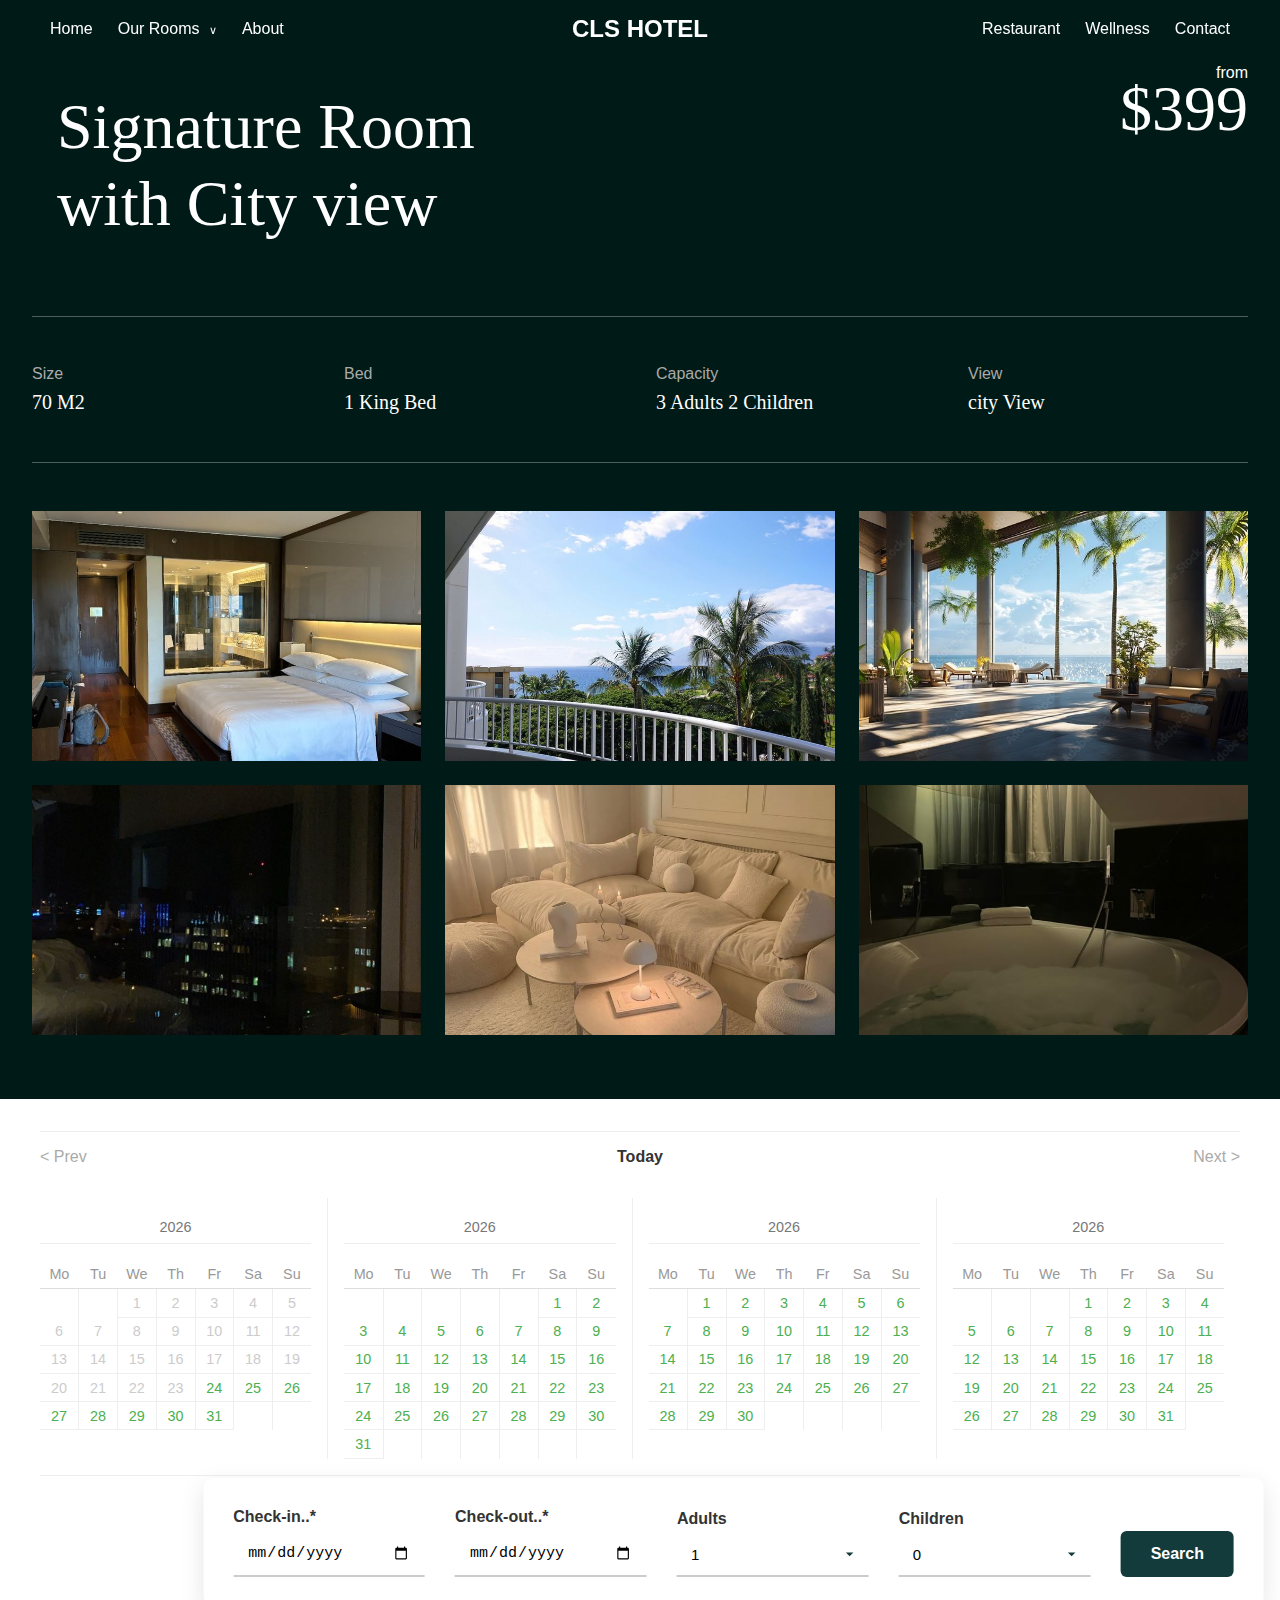
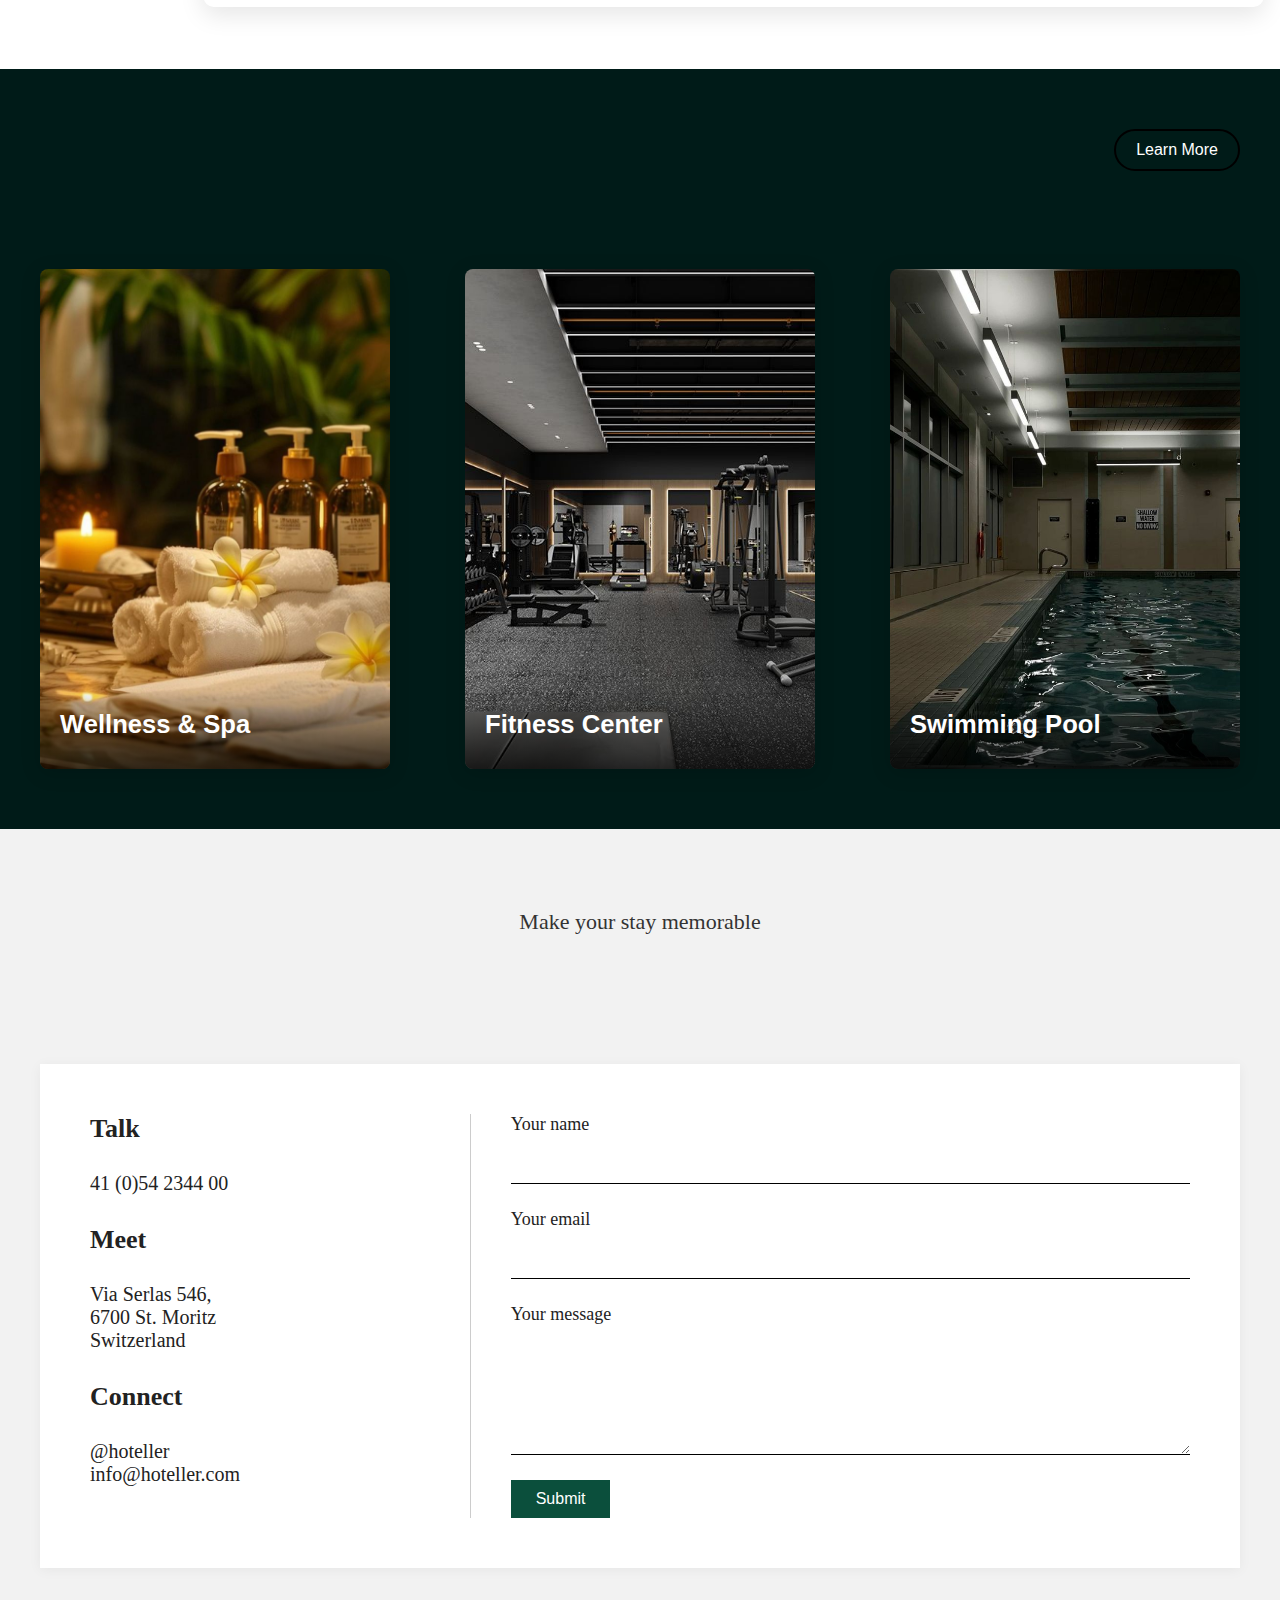
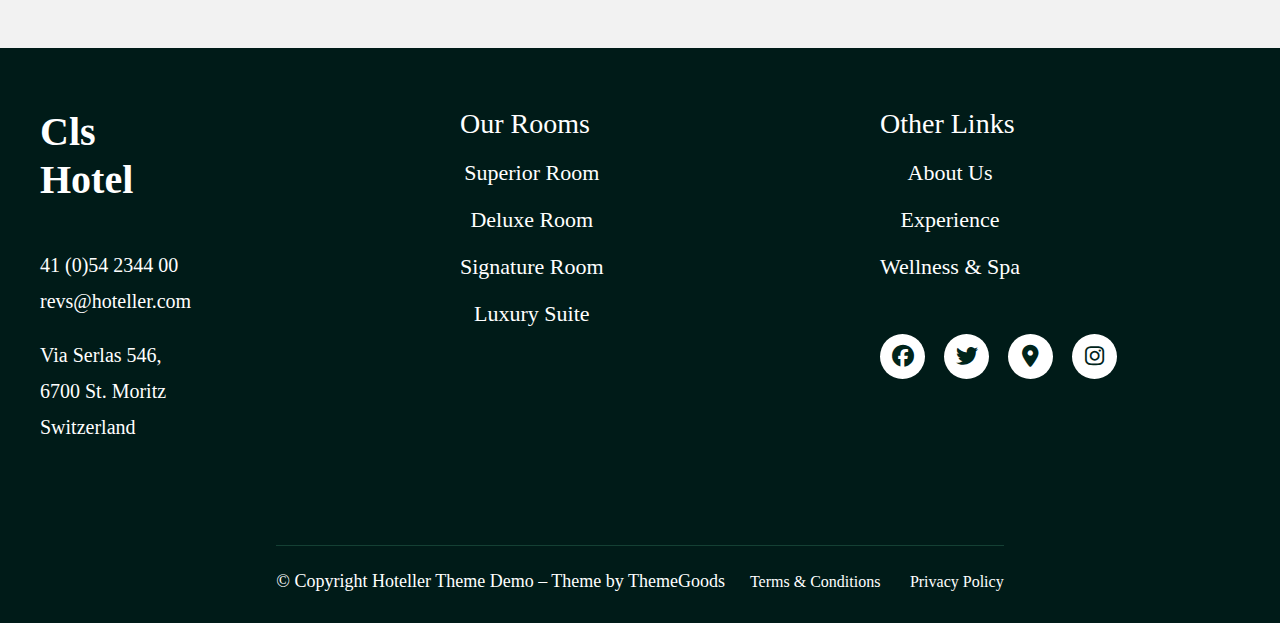
<file: signature.html>
<!DOCTYPE html>
<html lang="en">
<head>
  <meta charset="UTF-8" />
  <meta name="viewport" content="width=device-width, initial-scale=1.0" />
  <title>Superior room</title>
  <link rel="stylesheet" href="https://cdnjs.cloudflare.com/ajax/libs/font-awesome/6.5.0/css/all.min.css" />

  <link rel="stylesheet" href="new.css" />
  <link rel="stylesheet" href="rooms.css" />

</head>

<body>
<header class="header">
  <nav>
    <div class="nav-container">
      <ul class="nav-left">
        <li><a href="index.html">Home</a></li>
        <li class="dropdown">
          <a href="our-rooms.html">Our Rooms <span class="arrow">∨</span></a>
          <ul class="dropdown-menu">
            <li><a href="superior.html">Superior Room</a></li>
            <li><a href="deluxe.html">Deluxe Room</a></li>
            <li><a href="signature.html">Signature Room</a></li>
            <li><a href="luxery.html">Luxury Suite</a></li>
          </ul>
        </li>
        </li>
        <li><a href="about.html">About</a></li>
      </ul>

      <div class="logo">CLS HOTEL</div>

      <ul class="nav-right">
        <li><a href="restaurant.html">Restaurant</a></li>
        <li><a href="wellness.html">Wellness</a></li>
        <li><a href="contact.html">Contact</a></li>
      </ul>
    </div>

    <div class="hamburger">&#9776;</div>
  </nav>
</header>

<div class="mobile-menu">
  <ul class="menu">
    <li><a href="index.html">Home</a></li>
    <li class="dropdown">
      <a href="our-rooms.html">Our Rooms <span class="arrow">∨</span></a>
      <ul class="dropdown-menu">
        <li><a href="superior.html">Superior Room</a></li>
        <li><a href="deluxe.html">Deluxe Room</a></li>
        <li><a href="signature.html">Signature Room</a></li>
        <li><a href="luxery.html">Luxury Suite</a></li>
      </ul>
    </li>
    <li><a href="about.html">About</a></li>
    <li><a href="restaurant.html">Restaurant</a></li>
    <li><a href="wellness.html">Wellness</a></li>
    <li><a href="contact.html">Contact</a></li>
  </ul>
</div>

<section class="room-detail">
  <div class="room-header">
    <div class="room-info">
      <h1 class="slide-left-init">Signature Room<br>with City view</h1>
    </div>
    <div class="room-price">
      <span class="from-text">from</span>
      <span class="price">$399</span>
    </div>
  </div>

  <hr class="horizontaldivider" />

  <div class="room-features">
    <div class="feature">
      <p class="label">Size</p>
      <p class="value">70 M2</p>
    </div>
    <div class="feature">
      <p class="label">Bed</p>
      <p class="value">1 King Bed</p>
    </div>
    <div class="feature">
      <p class="label">Capacity</p>
      <p class="value">3 Adults 2 Children</p>
    </div>
    <div class="feature">
      <p class="label">View</p>
      <p class="value">city View</p>
    </div>
  </div>

  <hr class="horizontaldivider" />

  <div class="room-gallery">
    <div class="gallery-image" style="background-image: url('images/superior\ room.jfif');">
    <div class="hover-text">Perfect for family and long stays.</div>
  </div>
  <div class="gallery-image" style="background-image: url('images/rooms1.jfif');">
    <div class="hover-text">Your homw away from home.</div>
  </div>
  <div class="gallery-image" style="background-image: url('images/rooms2.jfif');">
    <div class="hover-text">Welcome to happiness.</div>
  </div>
  <div class="gallery-image" style="background-image: url('images/rooms3.jfif');">
    <div class="hover-text">A great stay is closer than you think.</div>
  </div>
  <div class="gallery-image" style="background-image: url('images/rooms4.jfif');">
    <div class="hover-text">Every stay will give you reason to smile.</div>
  </div>
  <div class="gallery-image" style="background-image: url('images/rooms5.jfif');">
    <div class="hover-text">Stay with us in comfort.</div>
  </div>
</div>
</section>

<section class="calendar">
  <div class="calendar-container">
    <div class="calendar-wrapper">
      <div class="calendar-header">
        <button class="nav-btn" id="prevBtn">&lt; Prev</button>
        <div class="today-text" id="todayBtn">Today</div>
        <button class="nav-btn" id="nextBtn">Next &gt;</button>
      </div>
      <div class="months-container" id="monthsContainer"></div>
    </div>

    <div class="hero-form-bar">
      <div class="form-field">
        <label for="checkin">Check-in..*</label>
        <input type="date" id="checkin" required>
      </div>

      <div class="form-field">
        <label for="checkout">Check-out..*</label>
        <input type="date" id="checkout">
      </div>

      <div class="form-field">
        <label for="adults">Adults</label>
        <select id="adults">
          <option>1</option>
          <option>2</option>
          <option>3</option>
        </select>
      </div>

      <div class="form-field">
        <label for="children">Children</label>
        <select id="children">
          <option>0</option>
          <option>1</option>
          <option>2</option>
        </select>
      </div>

      <button type="submit">Search</button>
    </div>
  </div>
</section>

<section class="amenities our-amenities">
  <h2 class="slide-left-init ">Make your stay memorable<br><span>Our Amenities</span></h2>
  <a href="index.html" class="learn-more-btn">Learn More</a>
  <div class="amenity-carousel">
    <div class="amenity-card" style="background-image: url('images/spa.jfif');">
      <div class="overlay">
        <h3>Wellness & Spa</h3>
        <p>On the present site of our hotel feet in the water, there used to be an establishment composed of a restaurant and dormitories.</p>
      </div>
    </div>
    <div class="amenity-card" style="background-image: url('images/fitness\ centre.jfif');">
      <div class="overlay">
        <h3>Fitness Center</h3>
        <p>On the present site of our hotel feet in the water, there used to be an establishment composed of a restaurant and dormitories.</p>
      </div>
    </div>
    <div class="amenity-card" style="background-image: url('images/swimming\ pool.jfif');">
      <div class="overlay">
        <h3>Swimming Pool</h3>
        <p>On the present site of our hotel feet in the water, there used to be an establishment composed of a restaurant and dormitories.</p>
      </div>
    </div>
  </div>
</section>

<section class="contact">  
  <div class="contact-header">
    <p>Make your stay memorable</p>
    <h2 class="slide-left-init"><span>Have</span> any questions?</h2>
  </div>

  <div class="contact-content">
    <div class="contact-info">
  <div><strong>Talk</strong><br>41 (0)54 2344 00</div>
  <div><strong>Meet</strong><br>Via Serlas 546,<br>6700 St. Moritz<br>Switzerland</div>
  <div><strong>Connect</strong><br>@hoteller<br>info@hoteller.com</div>
</div>

    <div class="divider"></div>

    <form class="contact-form">
      <label for="name">Your name</label>
      <input type="text" id="name" required>

      <label for="email">Your email</label>
      <input type="email" id="email" required>

      <label for="message">Your message</label>
      <textarea id="message" required></textarea>

      <button type="submit">Submit</button>
    </form>
  </div>
</section>
<footer class="footer">
  <div class="footer-container">
    <div class="footer-col logo-contact">
      <h2 class="footer-logo">Cls<br>Hotel</h2><br>
      <p>41 (0)54 2344 00</p>
      <p>revs@hoteller.com</p><br>
      <p>Via Serlas 546,<br>6700 St. Moritz<br>Switzerland</p>
    </div>

    <div class="footer-col">
      <h4>Our Rooms</h4>
      <ul>
        <li>Superior Room</li>
        <li>Deluxe Room</li>
        <li>Signature Room</li>
        <li>Luxury Suite</li>
      </ul>
    </div>

    <div class="footer-col">
      <h4>Other Links</h4>
      <ul>
        <li>About Us</li>
        <li>Experience</li>
        <li>Wellness &amp; Spa</li>
      </ul>

      <div class="social">
        <div class="social">
  <a href="#" aria-label="Facebook"><span class="fab fa-facebook"></span></a>
  <a href="#" aria-label="Twitter"><span class="fab fa-twitter"></span></a>
  <a href="#" aria-label="Tripadvisor"><span class="fas fa-map-marker-alt"></span></a>
  <a href="#" aria-label="Instagram"><span class="fab fa-instagram"></span></a>
</div>
    </div>
  </div>

  <div class="footer-bottom">
    <p>© Copyright Hoteller Theme Demo – Theme by ThemeGoods</p>
    <div>
      <a href="#">Terms & Conditions</a>
      <a href="#">Privacy Policy</a>
    </div>
  </div>
</footer>



<a href="#" class="scroll-to-top" aria-label="Scroll to Top">^</a>


<script src="script.js"></script>
<script src="rooms.js"></script>
</body>
</html>
</file>
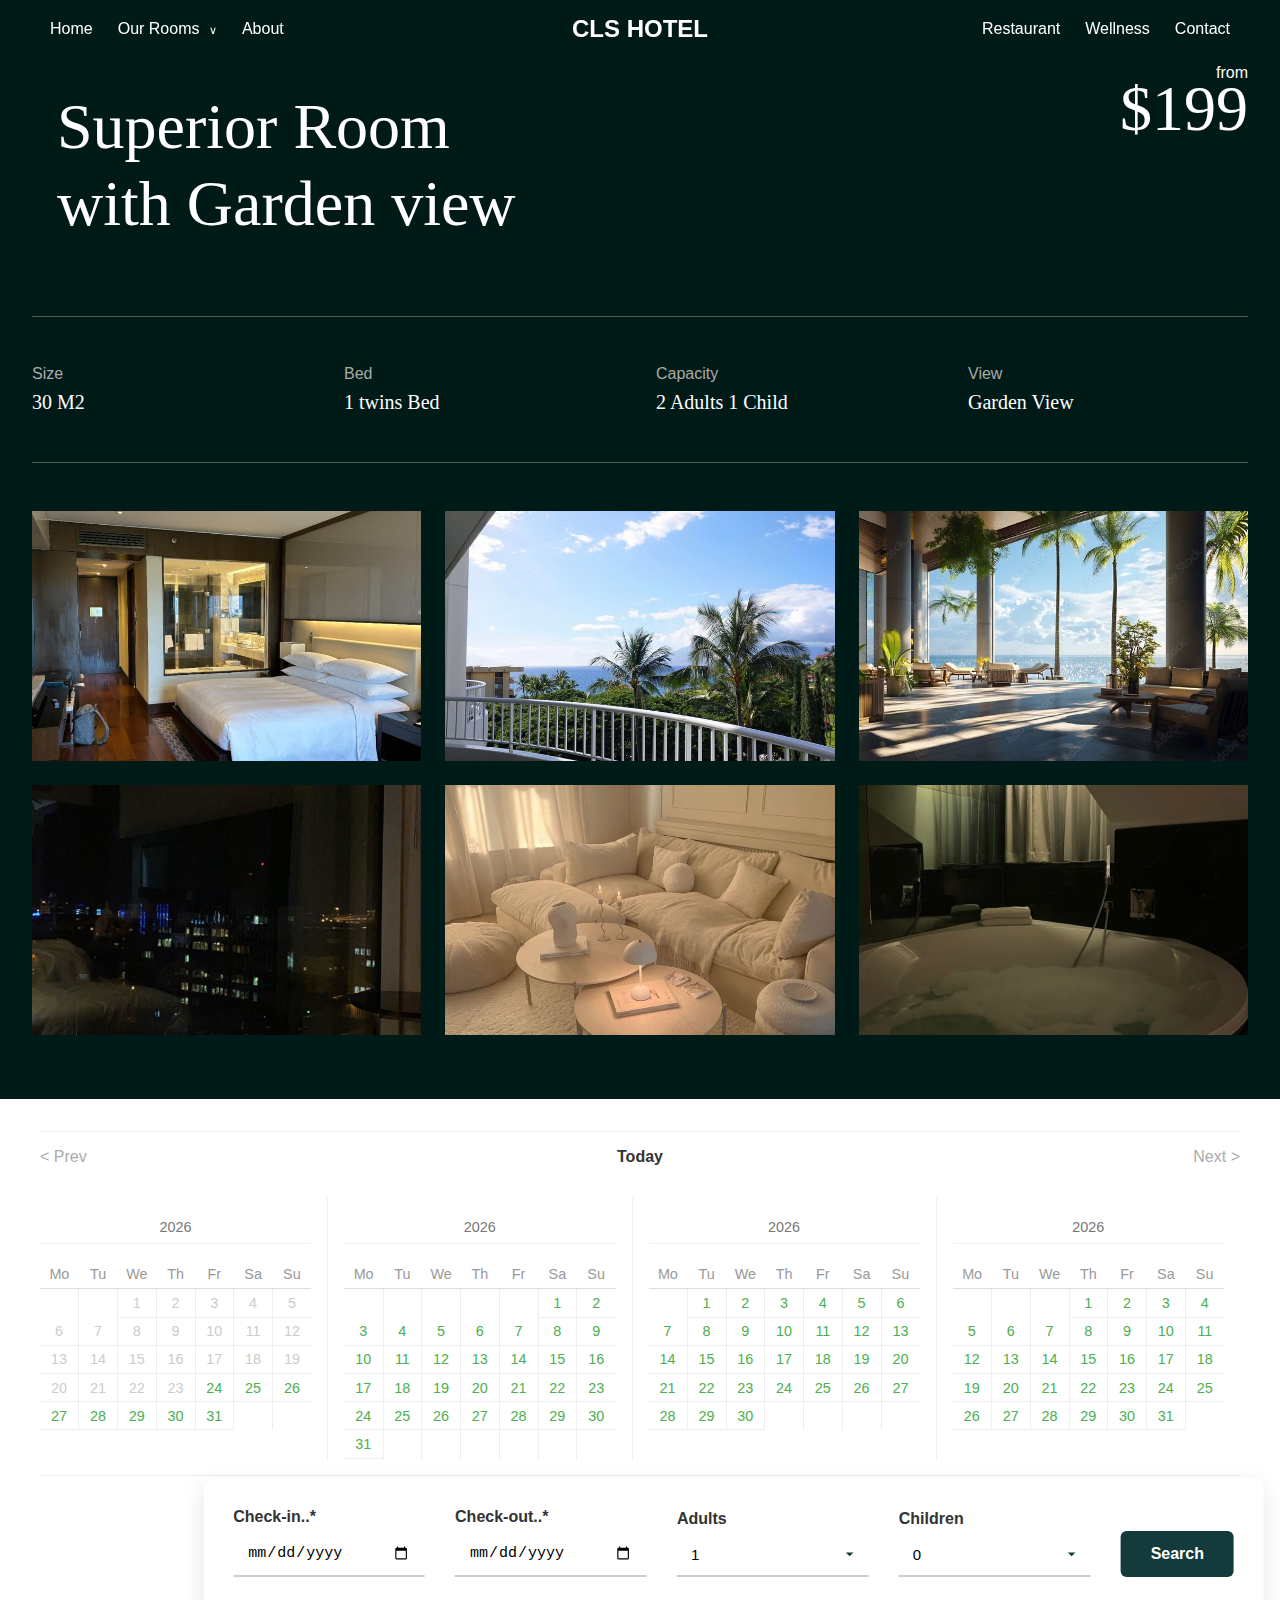
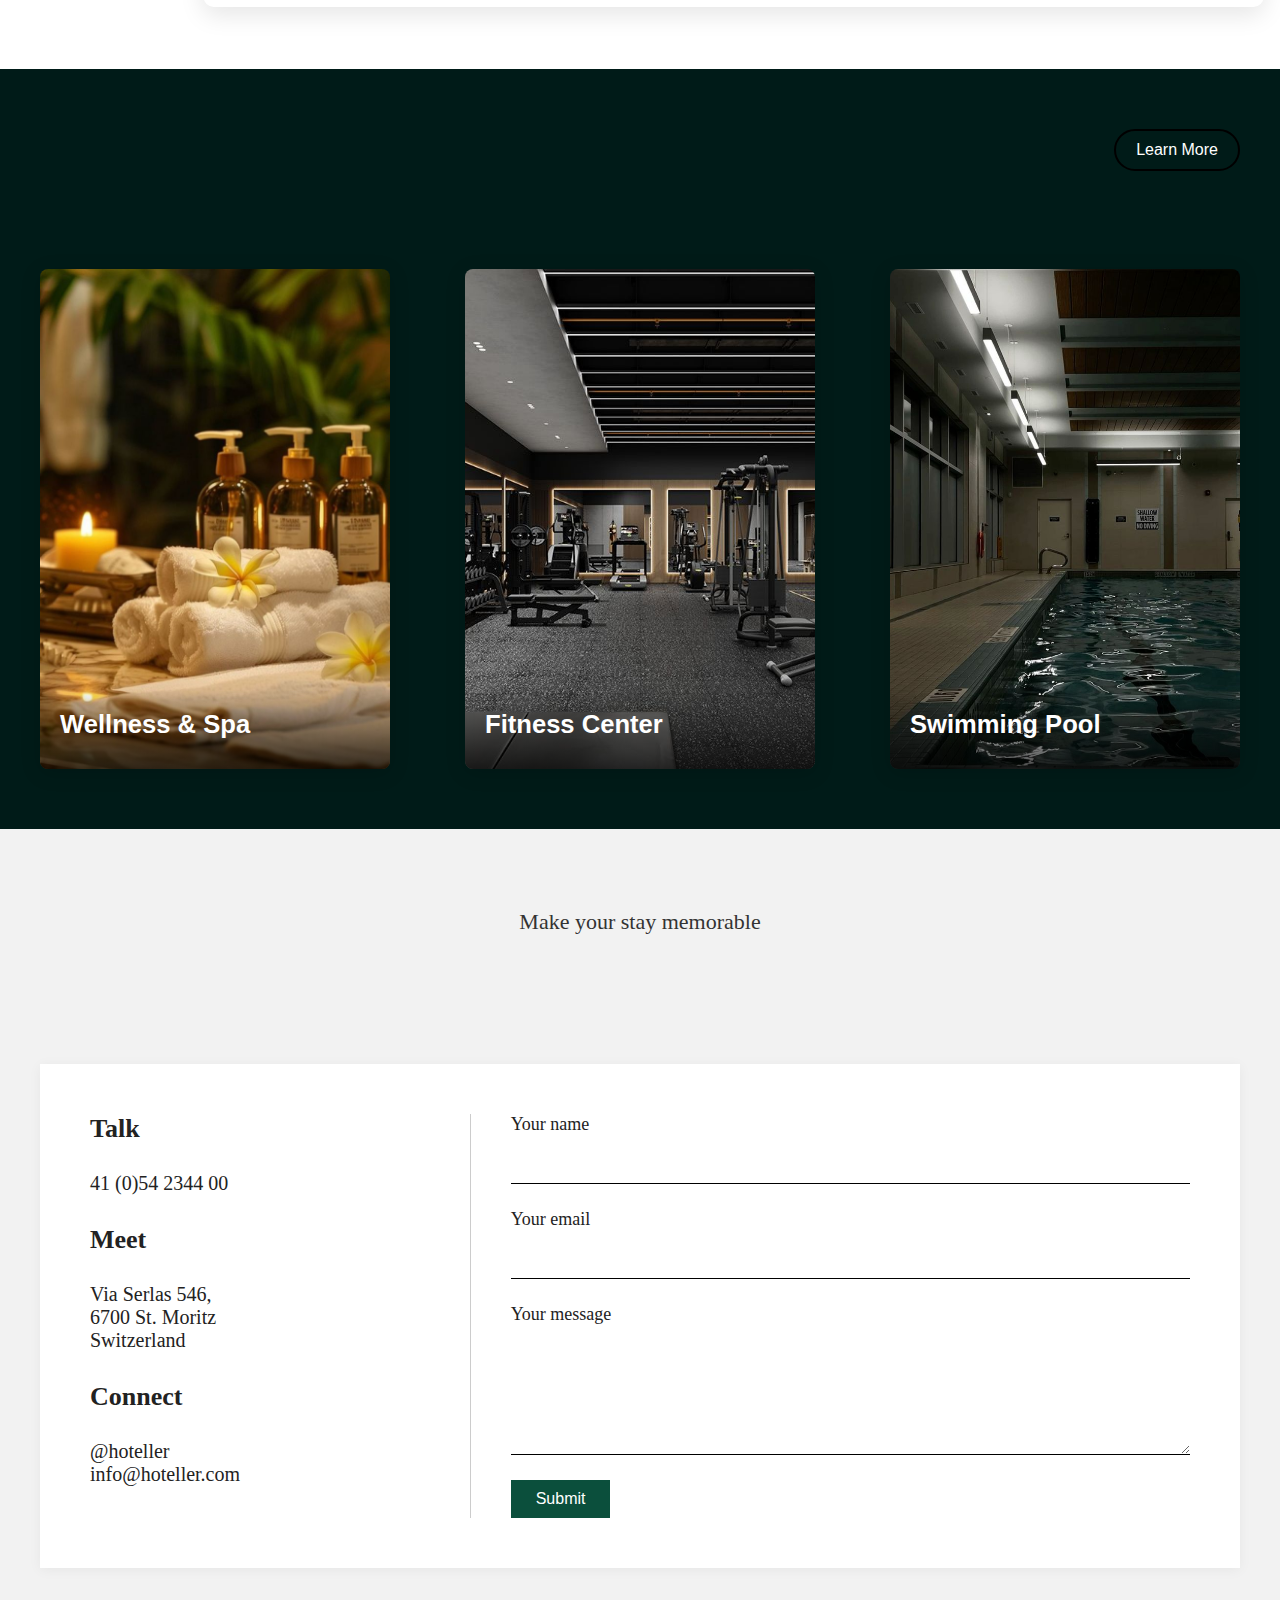
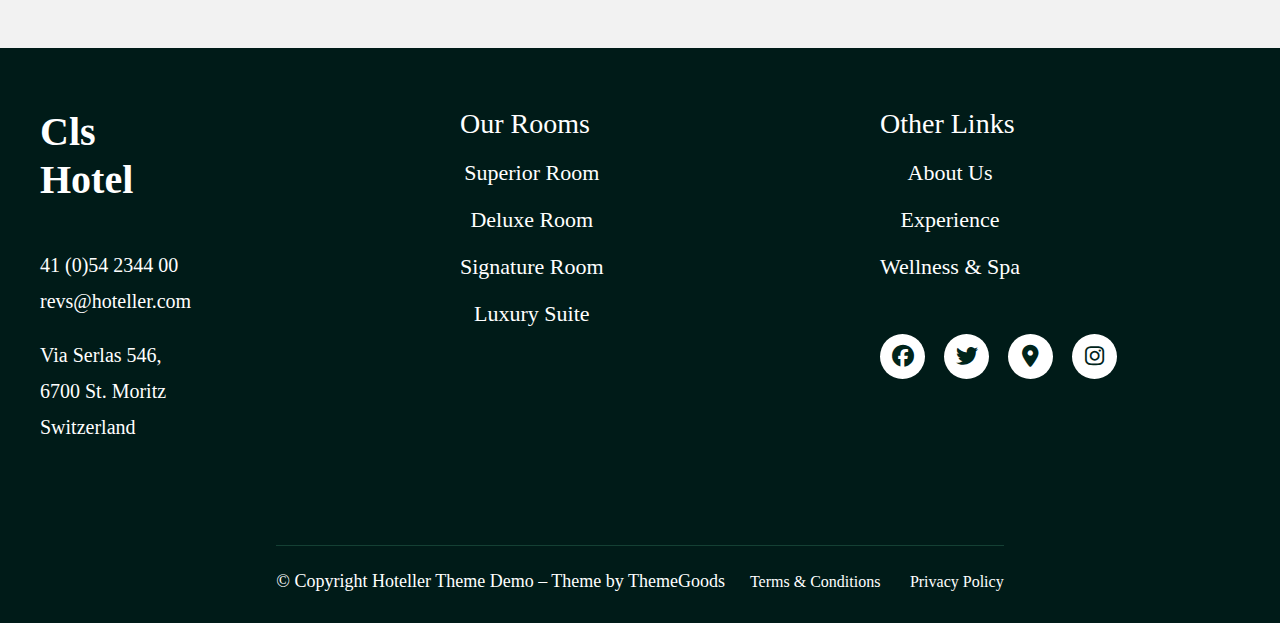
<file: superior.html>
<!DOCTYPE html>
<html lang="en">
<head>
  <meta charset="UTF-8" />
  <meta name="viewport" content="width=device-width, initial-scale=1.0" />
  <title>Superior room</title>
  <link rel="stylesheet" href="https://cdnjs.cloudflare.com/ajax/libs/font-awesome/6.5.0/css/all.min.css" />

  <link rel="stylesheet" href="new.css" />
  <link rel="stylesheet" href="rooms.css" />

</head>

<body>
<header class="header">
  <nav>
    <div class="nav-container">
      <ul class="nav-left">
        <li><a href="index.html">Home</a></li>
        <li class="dropdown">
          <a href="our-rooms.html">Our Rooms <span class="arrow">∨</span></a>
          <ul class="dropdown-menu">
            <li><a href="superior.html">Superior Room</a></li>
            <li><a href="deluxe.html">Deluxe Room</a></li>
            <li><a href="signature.html">Signature Room</a></li>
            <li><a href="luxery.html">Luxury Suite</a></li>
          </ul>
        </li>
        <li><a href="about.html">About</a></li>
      </ul>

      <div class="logo">CLS HOTEL</div>

      <ul class="nav-right">
        <li><a href="restaurant.html">Restaurant</a></li>
        <li><a href="wellness.html">Wellness</a></li>
        <li><a href="contact.html">Contact</a></li>
      </ul>
    </div>

    <div class="hamburger">&#9776;</div>
  </nav>
</header>

<div class="mobile-menu">
  <ul class="menu">
    <li><a href="index.html">Home</a></li>
    <li class="dropdown">
      <a href="our-rooms.html">Our Rooms <span class="arrow">∨</span></a>
      <ul class="dropdown-menu">
        <li><a href="superior.html">Superior Room</a></li>
        <li><a href="deluxe.html">Deluxe Room</a></li>
        <li><a href="signature.html">Signature Room</a></li>
        <li><a href="luxery.html">Luxury Suite</a></li>
      </ul>
    </li>
    <li><a href="about.html">About</a></li>
    <li><a href="restaurant.html">Restaurant</a></li>
    <li><a href="wellness.html">Wellness</a></li>
    <li><a href="contact.html">Contact</a></li>
  </ul>
</div>

<section class="room-detail">
  <div class="room-header">
    <div class="room-info">
      <h1 class="slide-left-init">Superior Room<br>with Garden view</h1>
    </div>
    <div class="room-price">
      <span class="from-text">from</span>
      <span class="price">$199</span>
    </div>
  </div>

  <hr class="horizontaldivider" />

  <div class="room-features">
    <div class="feature">
      <p class="label">Size</p>
      <p class="value">30 M2</p>
    </div>
    <div class="feature">
      <p class="label">Bed</p>
      <p class="value">1 twins Bed</p>
    </div>
    <div class="feature">
      <p class="label">Capacity</p>
      <p class="value">2 Adults 1 Child</p>
    </div>
    <div class="feature">
      <p class="label">View</p>
      <p class="value">Garden View</p>
    </div>
  </div>

  <hr class="horizontaldivider" />

  <div class="room-gallery">
    <div class="gallery-image" style="background-image: url('images/superior\ room.jfif');">
    <div class="hover-text">Perfect for family and long stays.</div>
  </div>
  <div class="gallery-image" style="background-image: url('images/rooms1.jfif');">
    <div class="hover-text">Your homw away from home.</div>
  </div>
  <div class="gallery-image" style="background-image: url('images/rooms2.jfif');">
    <div class="hover-text">Welcome to happiness.</div>
  </div>
  <div class="gallery-image" style="background-image: url('images/rooms3.jfif');">
    <div class="hover-text">A great stay is closer than you think.</div>
  </div>
  <div class="gallery-image" style="background-image: url('images/rooms4.jfif');">
    <div class="hover-text">Every stay will give you reason to smile.</div>
  </div>
  <div class="gallery-image" style="background-image: url('images/rooms5.jfif');">
    <div class="hover-text">Stay with us in comfort.</div>
  </div>
</div>
</section>

<section class="calendar">
  <div class="calendar-container">
    <div class="calendar-wrapper">
      <div class="calendar-header">
        <button class="nav-btn" id="prevBtn">&lt; Prev</button>
        <div class="today-text" id="todayBtn">Today</div>
        <button class="nav-btn" id="nextBtn">Next &gt;</button>
      </div>
      <div class="months-container" id="monthsContainer"></div>
    </div>

    <div class="hero-form-bar">
      <div class="form-field">
        <label for="checkin">Check-in..*</label>
        <input type="date" id="checkin" required>
      </div>

      <div class="form-field">
        <label for="checkout">Check-out..*</label>
        <input type="date" id="checkout">
      </div>

      <div class="form-field">
        <label for="adults">Adults</label>
        <select id="adults">
          <option>1</option>
          <option>2</option>
          <option>3</option>
        </select>
      </div>

      <div class="form-field">
        <label for="children">Children</label>
        <select id="children">
          <option>0</option>
          <option>1</option>
          <option>2</option>
        </select>
      </div>

      <button type="submit">Search</button>
    </div>
  </div>
</section>

<section class="amenities our-amenities">
  <h2 class="slide-left-init ">Make your stay memorable<br><span>Our Amenities</span></h2>
  <a href="index.html" class="learn-more-btn">Learn More</a>
  <div class="amenity-carousel">
    <div class="amenity-card" style="background-image: url('images/spa.jfif');">
      <div class="overlay">
        <h3>Wellness & Spa</h3>
        <p>On the present site of our hotel feet in the water, there used to be an establishment composed of a restaurant and dormitories.</p>
      </div>
    </div>
    <div class="amenity-card" style="background-image: url('images/fitness\ centre.jfif');">
      <div class="overlay">
        <h3>Fitness Center</h3>
        <p>On the present site of our hotel feet in the water, there used to be an establishment composed of a restaurant and dormitories.</p>
      </div>
    </div>
    <div class="amenity-card" style="background-image: url('images/swimming\ pool.jfif');">
      <div class="overlay">
        <h3>Swimming Pool</h3>
        <p>On the present site of our hotel feet in the water, there used to be an establishment composed of a restaurant and dormitories.</p>
      </div>
    </div>
  </div>
</section>

<section class="contact">  
  <div class="contact-header">
    <p>Make your stay memorable</p>
    <h2 class="slide-left-init"><span>Have</span> any questions?</h2>
  </div>

  <div class="contact-content">
    <div class="contact-info">
  <div><strong>Talk</strong><br>41 (0)54 2344 00</div>
  <div><strong>Meet</strong><br>Via Serlas 546,<br>6700 St. Moritz<br>Switzerland</div>
  <div><strong>Connect</strong><br>@hoteller<br>info@hoteller.com</div>
</div>

    <div class="divider"></div>

    <form class="contact-form">
      <label for="name">Your name</label>
      <input type="text" id="name" required>

      <label for="email">Your email</label>
      <input type="email" id="email" required>

      <label for="message">Your message</label>
      <textarea id="message" required></textarea>

      <button type="submit">Submit</button>
    </form>
  </div>
</section>
<footer class="footer">
  <div class="footer-container">
    <div class="footer-col logo-contact">
      <h2 class="footer-logo">Cls<br>Hotel</h2><br>
      <p>41 (0)54 2344 00</p>
      <p>revs@hoteller.com</p><br>
      <p>Via Serlas 546,<br>6700 St. Moritz<br>Switzerland</p>
    </div>

    <div class="footer-col">
      <h4>Our Rooms</h4>
      <ul>
        <li>Superior Room</li>
        <li>Deluxe Room</li>
        <li>Signature Room</li>
        <li>Luxury Suite</li>
      </ul>
    </div>

    <div class="footer-col">
      <h4>Other Links</h4>
      <ul>
        <li>About Us</li>
        <li>Experience</li>
        <li>Wellness &amp; Spa</li>
      </ul>

      <div class="social">
        <div class="social">
  <a href="#" aria-label="Facebook"><span class="fab fa-facebook"></span></a>
  <a href="#" aria-label="Twitter"><span class="fab fa-twitter"></span></a>
  <a href="#" aria-label="Tripadvisor"><span class="fas fa-map-marker-alt"></span></a>
  <a href="#" aria-label="Instagram"><span class="fab fa-instagram"></span></a>
</div>
    </div>
  </div>

  <div class="footer-bottom">
    <p>© Copyright Hoteller Theme Demo – Theme by ThemeGoods</p>
    <div>
      <a href="#">Terms & Conditions</a>
      <a href="#">Privacy Policy</a>
    </div>
  </div>
</footer>



<a href="#" class="scroll-to-top" aria-label="Scroll to Top">^</a>


<script src="script.js"></script>
<script src="rooms.js"></script>
</body>
</html>
</file>
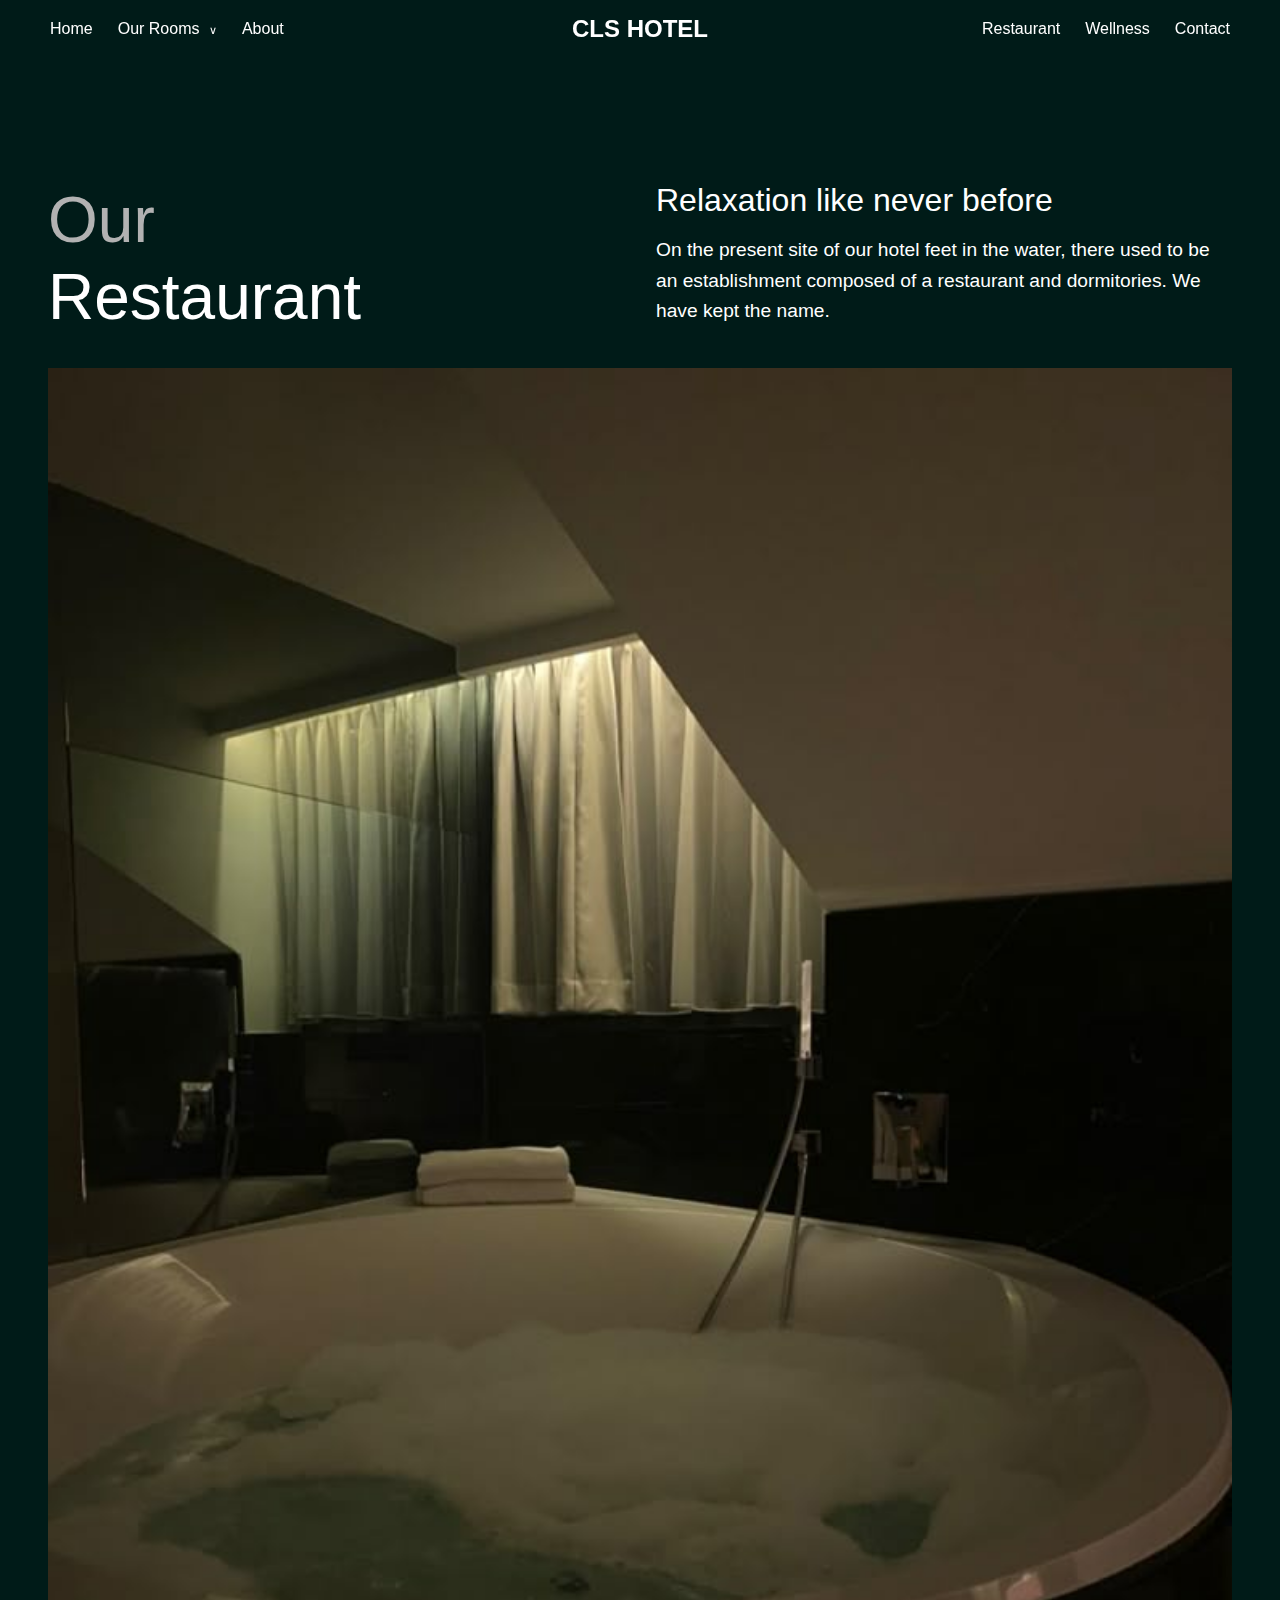
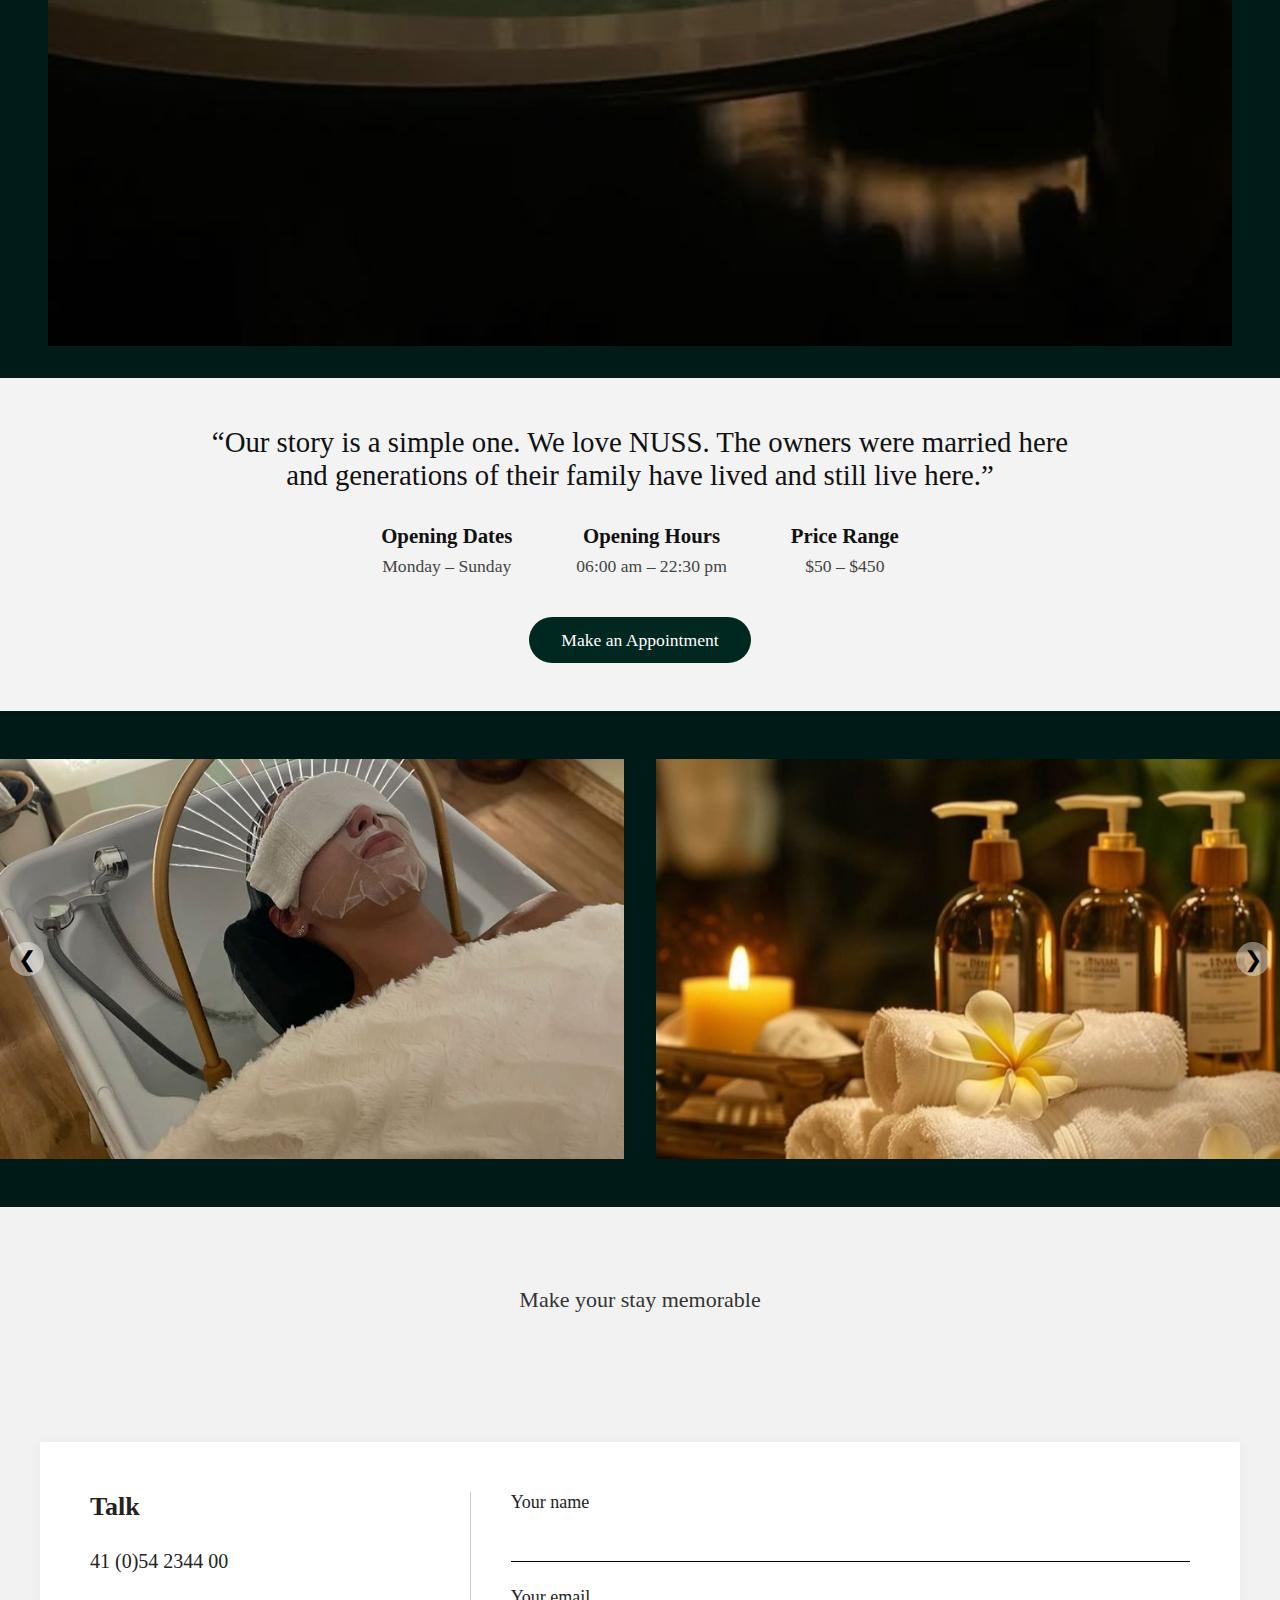
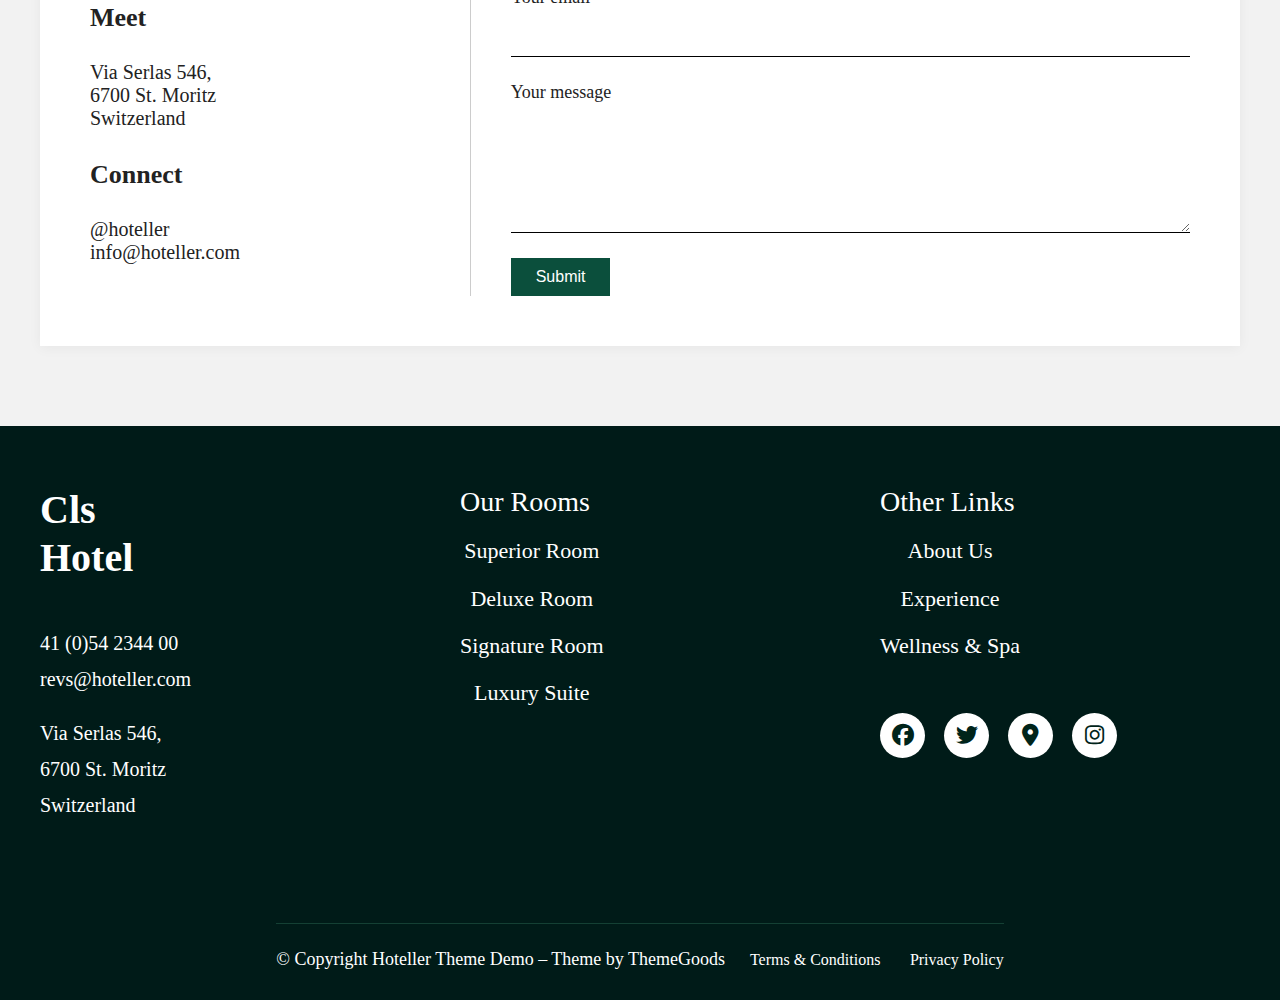
<file: wellness.html>
<!DOCTYPE html>
<html lang="en">
<head>
  <meta charset="UTF-8" />
  <meta name="viewport" content="width=device-width, initial-scale=1.0" />
  <title>Hoteller Clone</title>
  <link rel="stylesheet" href="https://cdnjs.cloudflare.com/ajax/libs/font-awesome/6.5.0/css/all.min.css" />

  <link rel="stylesheet" href="new.css" />

</head>

<body>
<header class="header">
  <nav>
    <div class="nav-container">
      <ul class="nav-left">
        <li><a href="index.html">Home</a></li>
        <li class="dropdown">
          <a href="our-rooms.html">Our Rooms <span class="arrow">∨</span></a>
          <ul class="dropdown-menu">
            <li><a href="superior.html">Superior Room</a></li>
            <li><a href="deluxe.html">Deluxe Room</a></li>
            <li><a href="signature.html">Signature Room</a></li>
            <li><a href="luxery.html">Luxury Suite</a></li>
          </ul>
        </li>
        <li><a href="about.html">About</a></li>
      </ul>

      <div class="logo">CLS HOTEL</div>

      <ul class="nav-right">
        <li><a href="restaurant.html">Restaurant</a></li>
        <li><a href="wellness.html">Wellness</a></li>
        <li><a href="contact.html">Contact</a></li>
      </ul>
    </div>

    <div class="hamburger">&#9776;</div>
  </nav>
</header>


<div class="mobile-menu">
  <ul class="menu">
    <li><a href="index.html">Home</a></li>
    <li class="dropdown">
      <a href="our-rooms.html">Our Rooms <span class="arrow">∨</span></a>
      <ul class="dropdown-menu">
        <li><a href="superior.html">Superior Room</a></li>
        <li><a href="deluxe.html">Deluxe Room</a></li>
        <li><a href="signature.html">Signature Room</a></li>
        <li><a href="luxery.html">Luxury Suite</a></li>
      </ul>
    </li>
    <li><a href="about.html">About</a></li>
    <li><a href="restaurant.html">Restaurant</a></li>
    <li><a href="wellness.html">Wellness</a></li>
    <li><a href="contact.html">Contact</a></li>
  </ul>
</div>

<section class="restaurant-section">
  <div class="restaurant-content">

    <div class="restaurant-text">   
      <div class="restaurant-left">
        <h2 class="slide-left-up-init"><span>Our</span><br />Restaurant</h2>
      </div>
      <div class="restaurant-right slide-down-init">
        <h3>Relaxation like never before</h3>
        <p>On the present site of our hotel feet in the water, there used to be an establishment composed of a restaurant and dormitories. We have kept the name.<p>
      </div>
    </div>

    <div class="restaurant-image">    
      <img src="images/rooms5.jfif" alt="Restaurant Main" />
    </div>

  </div>
</section>

  <section class="restaurant-info-section">
    <div class="quote">
      “Our story is a simple one. We love NUSS. The owners were married here and generations of their family have lived and still live here.”
    </div>

    <div class="info-cards">
      <div class="info-item">
        <h4>Opening Dates</h4>
        <p>Monday – Sunday</p>
      </div>
      <div class="info-item">
        <h4>Opening Hours</h4>
        <p>06:00 am – 22:30 pm</p>
      </div>
      <div class="info-item">
        <h4>Price Range</h4>
        <p>$50 – $450</p>
      </div>
    </div>

    <div class="cta-button">
      <a href="contact.html" class="book-button">Make an Appointment</a>
    </div>
  </section>


  <section class="image-slider-section">
    <div class="slider-wrapper">
      <div class="slider-track">
        <img src="images/wellness1.jfif" alt="Image 1" class="slider-image" />
        <img src="images/wellness2.jfif" alt="Image 2" class="slider-image" />
        <img src="images/wellness3.jfif" alt="Image 3" class="slider-image" />
        <img src="images/wellness4.jfif" alt="Image 4" class="slider-image" />
      </div>

      <button class="slider-btn left">&#10094;</button>
      <button class="slider-btn right">&#10095;</button>
    </div>
  </section>

<section class="contact">  
  <div class="contact-header">
    <p>Make your stay memorable</p>
    <h2 class="slide-left-init"><span>Have</span> any questions?</h2>
  </div>

  <div class="contact-content">
    <div class="contact-info">
  <div><strong>Talk</strong><br>41 (0)54 2344 00</div>
  <div><strong>Meet</strong><br>Via Serlas 546,<br>6700 St. Moritz<br>Switzerland</div>
  <div><strong>Connect</strong><br>@hoteller<br>info@hoteller.com</div>
</div>

    <div class="divider"></div>

    <form class="contact-form">
      <label for="name">Your name</label>
      <input type="text" id="name" required>

      <label for="email">Your email</label>
      <input type="email" id="email" required>

      <label for="message">Your message</label>
      <textarea id="message" required></textarea>

      <button type="submit">Submit</button>
    </form>
  </div>
</section>
<footer class="footer">
  <div class="footer-container">
    <div class="footer-col logo-contact">
      <h2 class="footer-logo">Cls<br>Hotel</h2><br>
      <p>41 (0)54 2344 00</p>
      <p>revs@hoteller.com</p><br>
      <p>Via Serlas 546,<br>6700 St. Moritz<br>Switzerland</p>
    </div>

    <div class="footer-col">
      <h4>Our Rooms</h4>
      <ul>
        <li>Superior Room</li>
        <li>Deluxe Room</li>
        <li>Signature Room</li>
        <li>Luxury Suite</li>
      </ul>
    </div>

    <div class="footer-col">
      <h4>Other Links</h4>
      <ul>
        <li>About Us</li>
        <li>Experience</li>
        <li>Wellness &amp; Spa</li>
      </ul>

      <div class="social">
        <div class="social">
  <a href="#" aria-label="Facebook"><span class="fab fa-facebook"></span></a>
  <a href="#" aria-label="Twitter"><span class="fab fa-twitter"></span></a>
  <a href="#" aria-label="Tripadvisor"><span class="fas fa-map-marker-alt"></span></a>
  <a href="#" aria-label="Instagram"><span class="fab fa-instagram"></span></a>
</div>
    </div>
  </div>

  <div class="footer-bottom">
    <p>© Copyright Hoteller Theme Demo – Theme by ThemeGoods</p>
    <div>
      <a href="#">Terms & Conditions</a>
      <a href="#">Privacy Policy</a>
    </div>
  </div>
</footer>



<a href="#" class="scroll-to-top" aria-label="Scroll to Top">^</a>


<script src="script.js"></script>
</body>
</html>
</file>
<file: new.css>
* {
  margin: 0;
  padding: 0;
  box-sizing: border-box;
}

body {
  margin: 0;
  font-family: 'Antonio', sans-serif;
  background-color:  #001b18;
  color: white;
  padding-top: 0;
}

.header {
  position: fixed;
  top: 0;
  left: 0;
  width: 100%;
  background-color: transparent;
  transition: background-color 0.3s ease, box-shadow 0.3s ease;
  z-index: 1000;
}


.header.scrolled {
  background-color: white;
  box-shadow: 0 4px 10px rgba(0, 0, 0, 0.1);
}

nav {
  position: relative;
  padding: 20px 50px;
}

nav .nav-container {
  display: flex;
  justify-content: space-between;
  align-items: center;
  max-width: 1200px;
  margin: 0 auto;
  position: relative;
}

.nav-left,
.nav-right {
  display: flex;
  gap: 25px;
  align-items: center;
}

.logo {
  position: absolute;
  left: 50%;
  transform: translateX(-50%);
  font-size: 24px;
  font-weight: bold;
  color: white;
  z-index: 1;
}

.header.scrolled .logo,
.header.scrolled a,
.header.scrolled .arrow {
  color: #000;
}

.header.scrolled .dropdown-menu,
.header.scrolled .dropdown-menu li a {
  background-color: #143b3b !important;
  color: white !important;
}


ul {
  list-style: none;
  margin: 0;
  padding: 0;
  display: flex;
  gap: 25px;
  align-items: center;
}

a {
  text-decoration: none;
  color: white;
  font-size: 16px;
  transition: 0.3s;
}

a:hover {
  text-decoration: underline;  
}

.arrow {
  font-size: 0.7em;
  margin-left: 5px;
}

.dropdown {
  position: relative;
}

.dropdown-menu {
  display: none;
  position: absolute;
  width: 250px;
  top: 100%;
  left: 0;
  background-color: #143b3b;
  padding: 10px 15px;
  border-radius: 8px;
  flex-direction: column;
  white-space: nowrap;
  gap: 20px;
  align-items: flex-start;
  text-align: left;
}

.dropdown-menu li a {
  color: white; 
  font-size: 14px;
  padding: 5px 10px;
}

.dropdown:hover .dropdown-menu {
  display: flex;
}


.hamburger,
.mobile-menu {
  display: none;
}

.hero {
  position: relative;
  height: 100vh;
  width: 100%;
  background-image: url('images/bg.jfif');
  background-size: cover;
  background-position: center;
  display: flex;
  flex-direction: column;
  justify-content: center;
  align-items: center;
  text-align: center;
  margin-top: 0%;
  z-index: 0;
}

.hero-content {
  font-family: 'Marcellus', serif;
  text-align: center;
  color: white;
  z-index: 2;
  max-width: 800px;
  padding: 0 20px;
}

.hero-content h2 {
  font-size: 25px;
  font-weight: 400;
  margin-bottom: 15px;
  opacity: 0.9;
  text-transform: none;
}

.hero-content p {
  font-size: 60px;
  font-weight: 600;
  line-height: 1.3;
}


.hero-form-bar {
  position: absolute;
  bottom: 30px;
  left: 50%;
  transform: translateX(-50%);
  background-color: #fff;
  padding: 30px;
  display: flex;
  gap: 30px;
  border-radius: 10px;
  box-shadow: 0 8px 24px rgba(0, 0, 0, 0.1);
  align-items: flex-end;
  z-index: 10;
  flex-wrap: wrap;
  width: 85%;
  max-width: 1300px;
  justify-content: space-between;
}

.hero-form-bar .form-field {
  display: flex;
  flex-direction: column;
  flex: 1;
  min-width: 150px;
}

.hero-form-bar label {
  font-size: 16px;
  font-weight: 600;
  margin-bottom: 6px;
  color: #333;
}

.hero-form-bar input,
.hero-form-bar select {
  padding: 12px 14px;
  border: none;
  border-bottom: 2px solid #ccc;
  font-size: 15px;
  background-color: transparent;
  transition: border-color 0.3s;
}

.hero-form-bar input:focus,
.hero-form-bar select:focus {
  border-color: #143b3b;
  outline: none;
}

.hero-form-bar select {
  appearance: none;
  background: url('data:image/svg+xml;utf8,<svg fill="%23143b3b" height="24" viewBox="0 0 24 24" width="24" xmlns="http://www.w3.org/2000/svg"><path d="M7 10l5 5 5-5z"/></svg>') no-repeat right 10px center;
  background-size: 18px;
}

.hero-form-bar button {
  padding: 14px 30px;
  background-color: #143b3b;
  color: white;
  font-size: 16px;
  font-weight: bold;
  border: none;
  border-radius: 6px;
  cursor: pointer;
  transition: background-color 0.3s ease;
}

.hero-form-bar button:hover {
  background-color: #0e2c2c;
}

.intro {
  padding: 100px 20px 80px;
  background-color: #f6f6f6;
  text-align: center;
  color: #333;
}

.intro-inner {
  max-width: 800px;
  margin: 0 auto;
}

.intro .star {
  font-size: 40px;
  color: #143b3b;
  margin-bottom: 20px;
}

.intro h2 {
  font-size: 48px;
  font-weight: 700;
  margin-bottom: 20px;
}

.intro p {
  font-size: 18px;
  line-height: 1.6;
  margin-bottom: 30px;
}

.intro a {
  display: inline-block;
  padding: 12px 24px;
  background-color: transparent;
  color: #143b3b;
  border: 2px solid #143b3b;
  border-radius: 6px;
  text-decoration: none;
  font-weight: bold;
  transition: all 0.3s ease;
  transform: translateY(0);
}

.intro a:hover {
  transform: translateY(-5px);
}



.hero + .intro {
  margin-top: 80px;
}

  .rooms {
    padding: 60px 40px;
    position: relative;
  }

  .rooms h2 {
    font-size: 36px;
    font-weight: 300;
    margin-bottom: 10px;
  }
  .rooms h2 span {
    font-size: 60px;
    font-weight: bold;
    display: block;
  }

  .view-all-btn {
    position: absolute;
    top: 60px;
    right: 40px;
    padding: 10px 25px;
    border: 2px solid white;
    background: transparent;
    color: white;
    font-size: 16px;
    border-radius: 30px;
    text-decoration: none;
    transition: all 0.3s ease;
  }

  .view-all-btn:hover {
    background-color: white;
    color: #001b18;
    transform: translateY(-2px);
  }

  .room-grid {
    display: flex;
    gap: 30px;
    overflow-x: auto;
    scroll-behavior: smooth;
    padding-top: 40px;
    padding-bottom: 20px;
  }

  .room-grid::-webkit-scrollbar {
    display: none;
  }
  .room-grid {
    -ms-overflow-style: none;  
  }


  .room {
    background-color: #00211c;
    border-radius: 10px;
    flex-shrink: 0;
    width: 500px;   
    box-shadow: 0 0 10px rgba(0,0,0,0.5);
  }

  .room img {
    width: 100%;
    height: 400px;
    object-fit: cover;
    display: block;
  }

  .room-info {
    padding: 25px;
  }

  .room h3 {
    font-size: 28px;
    font-weight: 500;
    margin-bottom: 10px;
  }

  .room-details {
    display: flex;
    justify-content: space-between;
    align-items: flex-end;
    font-size: 16px;
    color: rgba(255, 255, 255, 0.9);
  }

  .room-details .from {
    font-size: 14px;
    display: block;
    text-align: right;
  }

  .room-details .price {
    font-size: 32px;
    font-weight: bold;
    text-align: right;
  }

  @media (max-width: 768px) {
  .rooms { 
    padding: 40px 20px;
    text-align: center;
  }

  .rooms h2 {
    font-size: 24px;
  }

  .rooms h2 span {
    font-size: 32px;
  }

  .view-all-btn {
    position: static;
    margin: 20px auto;
    font-size: 14px;
    padding: 8px 16px;
    display: inline-block;
  }

  .room-grid {
    gap: 20px;
    padding-top: 20px;
    overflow-x: auto;      
    scroll-behavior: smooth;
  }

  .room {
    width: 90%;
    margin: auto;
    flex-shrink: 0;     
  }

  .room img {
    height: 250px;
  }

  .room h3 {
    font-size: 20px;
    text-align: left;
  }

  .room-details {
    flex-direction: column;
    align-items: flex-start;
    gap: 10px;
  }
}


.amenities {
  padding: 60px 40px;
  background-color: #f1f1f1;;
  position: relative;
  overflow: hidden;
}

.amenities h2 {
  color: black;
  font-size: 2.5rem;
  margin-bottom: 10px;
  color: #111;
}

.amenities h2 span {
  font-size: 1.8rem;
  color: #444;
}

.learn-more-btn {
  position: absolute;
  top: 60px;
  right: 40px;
  background: transparent;
  border: 2px solid #000;
  padding: 10px 20px;
  text-decoration: none;
  color: #000;
  font-weight: 500;
  border-radius: 25px;
  transition: 0.3s ease;
}

.learn-more-btn:hover {
  background: #000;
  color: #fff;
}

.amenity-carousel {
  display: flex;
  gap: 30px;
  padding-top: 40px;
  flex-wrap: nowrap;   
  justify-content: space-between;
}

.amenity-card {
  flex: 0 0 350px;
  height: 500px;
  background-size: cover;
  background-position: center;
  position: relative;
  border-radius: 8px;
  overflow: hidden;
  box-shadow: 0 4px 20px rgba(0,0,0,0.15);
  transition: transform 0.3s;
  display: flex;
  align-items: flex-end;
}

.amenity-card:hover {
  transform: translateY(-5px);
}

.overlay {
  width: 100%;
  padding: 20px;
  background: linear-gradient(to top, rgba(0,0,0,0.7), rgba(0,0,0,0));
  color: #fff;
  display: flex;
  flex-direction: column;
  justify-content: flex-end;
}

.overlay h3 {
  font-size: 1.6rem;
  margin: 0;
}

.overlay p {
  font-size: 0.95rem;
  margin-top: 10px;
  line-height: 1.4;
  opacity: 0;
  transform: translateY(10px);
  transition: all 0.4s ease;
  height: 0;
  overflow: hidden;
}

.amenity-card:hover .overlay p {
  opacity: 1;
  height: auto;
  transform: translateY(0);
}

.rest {
  height: 100vh;
  width: 100%;
  background-image: url('images/rest\ bg.jfif'); 
  background-size: cover;
  background-color: #00211c;
  background-position: center;
  display: flex;
  justify-content: flex-end;
  align-items: center;
  position: relative;
  font-family: 'Marcellus', serif;
}

.rest::before {
  content: "";
  position: absolute;
  inset: 0;
  background: rgba(0, 0, 0, 0);
  z-index: 0;
}

.rest h2,
.rest p,
.rest a {
  position: relative;
  z-index: 1;
}

.rest > * {
  z-index: 1;
}

.rest > * {
  margin: 0;
}

.rest {
  padding-right: 60px;
}

.rest-content {
  width: 40%;
  background-color: white;
  padding: 80px 60px;
  box-shadow: -10px 0 30px rgba(0, 0, 0, 0.05);
}

.rest h2 {
  font-size: 60px;
  font-weight: 300;
  color: #7c7c7c;
  line-height: 1.2;
  margin-bottom: 10px;
}

.rest h2 span {
  display: block;
  font-size: 70px;
  color: #1e1e1e;
  font-weight: 500;
}

.rest p {
  font-size: 18px;
  color: #444;
  margin: 30px 0;
  font-family: sans-serif;
  line-height: 1.8;
}

.rest a {
  display: inline-block;
  padding: 14px 30px;
  border: 1px solid #1e1e1e;
  color: #1e1e1e;
  text-decoration: none;
  border-radius: 30px;
  font-family: sans-serif;
  transition: 0.3s ease;
}

.rest a:hover {
  background: #1e1e1e;
  color: #fff;
}

.contact {
  background: #f2f2f2;
  padding: 80px 20px;
  font-family: 'Cormorant Garamond', serif;
}

.contact-header {
  text-align: center;
  margin-bottom: 60px;
}

.contact-header p {
  font-size: 22px;
  color: #333;
  margin-bottom: 10px;
}

.contact-header h2 {
  font-size: 52px;
  font-weight: normal;
  color: #222;
}

.contact-header h2 span {
  color: #7d8683;
  font-weight: lighter;
}

.contact-content {
  display: flex;
  flex-wrap: wrap;
  max-width: 1200px;
  margin: auto;
  background: white;
  padding: 50px;
  box-shadow: 0 2px 12px rgba(0, 0, 0, 0.05);
  gap: 40px;
  position: relative;
}

.contact-info {
  flex: 1;
  min-width: 250px;
  display: flex;
  flex-direction: column;
  gap: 30px;
  font-size: 20px;
  color: #222;
}

.contact-info strong {
  font-size: 26px;
  display: block;
  margin-bottom: 5px;
}

.divider {
  width: 1px;
  background: #ccc;
  height: auto;
}

.contact-form {
  flex: 2;
  display: flex;
  flex-direction: column;
  gap: 25px;
  min-width: 300px;
}

.contact-form label {
  font-size: 18px;
  margin-bottom: -15px;
  color: #222;
}

.contact-form input,
.contact-form textarea {
  border: none;
  border-bottom: 1px solid #000;
  padding: 10px 5px;
  font-size: 16px;
  outline: none;
  background: transparent;
}

.contact-form textarea {
  resize: vertical;
  min-height: 120px;
}

.contact-form button {
  align-self: flex-start;
  padding: 10px 25px;
  background: #0b4f3c;
  color: #fff;
  border: none;
  cursor: pointer;
  transition: background 0.3s;
  font-size: 16px;
}

.contact-form button:hover {
  background: #f57c00; 
}

.footer {
  color: #fff;
  font-family: 'Cormorant Garamond', serif;
  padding: 60px 20px 30px;
}

.footer-container {
  max-width: 1200px;
  margin: auto;
  display: flex;
  flex-wrap: wrap;
  gap: 60px;
  justify-content: space-between;
}

.footer-logo {
  font-size: 40px;
  line-height: 1.2;
  margin-bottom: 25px;
}

.footer-col {
  flex: 1;
  min-width: 200px;
  display: flex;
  flex-direction: column;
  align-items: flex-start; 
}

.footer-col h4 {
  font-size: 28px;
  margin-bottom: 15px;
  font-weight: normal;
}

.footer-col ul {
  display: flex;
  flex-direction: column; 
  gap: 12px;
  padding-left: 0;
  margin: 0;
}

.footer-col ul li {
  font-size: 22px;
  line-height: 1.6;
  list-style: none;
  margin: 0;
  padding: 0;
}

.logo-contact p {
  font-size: 20px;
  line-height: 1.8;
}

.social {
  margin-top: 25px;
}

.social a {
  display: inline-block;
  margin-right: 15px;
  font-size: 22px;
  color: #00241a;
  background: #fff;
  width: 45px;
  height: 45px;
  text-align: center;
  line-height: 45px;
  border-radius: 50%;
  transition: background 0.3s, color 0.3s;
}

.footer-bottom {
  max-width: 1200px;
  margin: 40px auto 0;
  padding-top: 25px;
  border-top: 1px solid #144034;
  display: flex;
  justify-content: space-between;
  flex-wrap: wrap;
  font-size: 18px;
}

.footer-bottom a {
  color: #fff;
  margin-left: 25px;
  text-decoration: none;
}

@media (max-width: 768px) {
  .footer-container {
    flex-direction: column;
    align-items: center;
    flex-direction: column;
    gap: 30px;
    text-align: center;
  }

  .logo-contact {
    width: 100%;
    text-align: left;
  }

  .logo-contact p {
    font-size: 16px;
  }
 

  .footer-container {
    display: flex;
    flex-direction: column;
  }

  .footer-links-row {
    display: flex;
    width: 100%;
    gap: 30px;
  }

  .footer-col.our-rooms,
  .footer-col.other-links {
    flex: 1;
    min-width: 0;
  }

  .footer-col h4 {
    font-size: 20px;
    margin-bottom: 10px;
  }

  .footer-col ul li {
    font-size: 16px;
    margin-bottom: 8px;
  }

  .social a {
    font-size: 14px;
  }

  .footer-links-wrapper {
    display: flex;
    justify-content: center;
    flex-wrap: wrap;
    gap: 30px;
    width: 100%;
    text-align: left;
  }

  .footer-col {
    width: 45%;
    min-width: 140px;
  }

  .footer-col h4 {
    font-size: 20px;
    margin-bottom: 10px;
  }

  .footer-col ul {
    list-style: none;
    padding-left: 0;
  }

  .footer-col ul li {
    font-size: 16px;
    margin-bottom: 8px;
  }

  .footer-col.footer-links .social {
    display: flex;
    gap: 10px;
    margin-top: 15px;
  }

  .footer-col.footer-links .social a {
    font-size: 14px;         
    background: none;         
    color: #fff;              
    padding: 0 8px 0 0;
    border-radius: 0;
    line-height: normal;
    display: inline-block;
    transition: color 0.3s ease;
  }

  .footer-bottom {
    flex-direction: column;
    gap: 15px;
    text-align: center;
    margin-top: 20px;
  }

  .footer-bottom a {
    margin: 0 10px;
  }
}


.scroll-to-top {
  position: fixed;
  bottom: 30px;
  right: 30px;
  background-color: rgba(255, 255, 255, 0.1); 
  color: white;
  font-size: 32px; 
  font-stretch: expanded; 
  padding: 10px 14px;
  border: none;
  text-align: center;
  cursor: pointer;
  display: none;
  z-index: 1000;
  line-height: 1;
  text-decoration: none;
}

.scroll-to-top:hover {
  text-decoration: none; 
}

html {
  scroll-behavior: smooth;
}


@media (max-width: 768px) {
  nav {
    justify-content: space-between;
    padding: 40px;
    position: relative;
  }

  .nav-left,
  .nav-right {
    display: none;
  }

  .logo {
    margin-left: 0;
    font-size: 22px;
    color: white;
  }

  .hamburger {
    display: block;
    font-size: 28px;
    color: white;
    cursor: pointer;
    position: absolute;
    top: 15px;
    right: 20px;
    z-index: 1100;
    transition: color 0.3s ease;
  }

  .header.scrolled .hamburger {
    color: black !important;
  }

  .mobile-menu {
    position: fixed;
    top: 0;
    left: -100%;
    width: 70%;
    height: 100vh;
    background-color: #ccc;
    padding: 80px 20px 20px;
    transition: left 0.3s ease;
    z-index: 1099;
    display: flex;
    flex-direction: column;
    overflow-y: auto;
  }

  .mobile-menu.active {
    left: 0;
  }

  .mobile-menu ul {
    list-style: none;
    padding: 0;
    margin: 0;
    display: flex;
    flex-direction: column;
    gap: 20px;
  }

  .mobile-menu li a {
    color: black;
    font-size: 20px;
    text-decoration: none;
    font-weight: 500;
  }

  .mobile-menu .dropdown-menu {
    display: none;
    padding-left: 15px;
    flex-direction: column;
  }

  .mobile-menu .dropdown:hover .dropdown-menu {
    display: flex;
  }
}


@media (max-width: 768px) {

  .hero-content h2 {
    font-size: 18px;
    margin-bottom: 20px;
    position: relative;
    top: -70px;
  }

  .hero-content p {
    font-size: 32px;
    margin-bottom: 70px;
    position: relative;
    top: -70px;
  }

  .hero-form-bar {
    flex-direction: column;
    padding: 20px;
    bottom: 20px;
    width: 90%;
    gap: 15px;
  }

  .hero-form-bar .form-field {
    width: 100%;
  }

  .hero-form-bar button {
    width: 100%;
  }

  .intro {
    padding: 60px 20px;
    text-align: center;
  }

  .intro h2 {
    font-size: 28px;
  }

  .intro p {
    font-size: 16px;
  }

  .intro a {
    padding: 10px 20px;
    font-size: 14px;
  }


  .amenities {
    padding: 40px 20px;
    text-align: center;
  }

  .amenities h2 {
    font-size: 24px;
  }

  .amenities h2 span {
    font-size: 18px;
  }

  .learn-more-btn {
    position: static;
    margin: 20px auto;
    padding: 8px 16px;
    font-size: 14px;
    display: inline-block;
  }

  .amenity-carousel {
    flex-direction: column;
    align-items: center;
  }

  .amenity-card {
    width: 90%;
    height: 300px;
  }

  .rest {
    flex-direction: column;
    justify-content: center;
    padding: 20px;
    text-align: center;
  }

  .rest-content {
    width: 100%;
    padding: 40px 20px;
  }

  .rest h2 {
    font-size: 32px;
  }

  .rest h2 span {
    font-size: 36px;
  }

  .rest p {
    font-size: 16px;
  }

  .rest a {
    font-size: 14px;
    padding: 10px 20px;
    display: inline-block;
  }

  .contact-info {
  display: flex;
  justify-content: center;
  gap: 40px; 
  text-align: center; 
  flex-wrap: wrap; 
}

}


/*--------------------animation-------------------*/

.slide-down-init {
  opacity: 0;
  transform: translateY(-30px);
  transition: opacity 0.6s ease, transform 0.6s ease;
}
.slide-down-init.active {
  opacity: 1;
  transform: translateY(0);
}


.slide-left-init {
  opacity: 0;
  transform: translateX(-30px);
  transition: opacity 0.5s ease, transform 0.5s ease;
}
.slide-left-init.active {
  opacity: 1;
  transform: translateX(0);
}

.slide-left-up-init {
  opacity: 0;
  transform: translateX(-30px);
  transition: opacity 0.5s ease, transform 0.5s ease;
}
.slide-left-up-init.active {
  opacity: 1;
  transform: translateX(0);
}
.slide-left-up-init.exiting {
  opacity: 0;
  transform: translateY(-20px);
  transition: opacity 0.4s ease, transform 0.4s ease;
}


/*-----------------------ABOUT PAGE-------------------------------------------------------*/


.aboutnav .nav-left a,
.aboutnav .nav-right a,
.aboutnav .logo {
  color: black ;
}

.header.aboutnav .dropdown-menu {
  background-color: #143b3b; 
  color: black !important;
  box-shadow: 0 4px 10px rgba(0, 0, 0, 0.1);
}

.header.aboutnav .dropdown-menu li a {
  color: white !important;
}


    .Welcome {
      background-color: #f1f1f1;
      text: black;
      padding: 100px 80px;
      display: flex;
      justify-content: center;
      align-items: flex-start;
    }

    .hero-text-container {
      display: flex;
      justify-content: space-between;
      align-items: flex-start;
      max-width: 1400px;
      width: 100%;
      gap: 60px;
    }

    .left-text h1 {
      font-size: 70px;
      font-weight: 400;
      line-height: 1.2;
      margin: 0;
      color: #1c1c1c;
    }

    .left-text .highlight {
      color: #9ca5a3;
      display: inline-block;
    }

    .right-text {
      max-width: 600px;
      font-family: 'Work Sans', sans-serif;
    }

    .right-text h2 {
      font-size: 28px;
      font-weight: 400;
      margin-bottom: 20px;
    }

    .right-text p {
      font-size: 18px;
      line-height: 1.6;
      font-weight: 400;
    }

    @media (max-width: 1024px) {
      .hero-text-container {
        flex-direction: column;
        gap: 40px;
      }

      .left-text h1 {
        font-size: 48px;
      }

      .right-text h2 {
        font-size: 24px;
      }

      .right-text p {
        font-size: 16px;
      }
    }

.hero-text-container {
  display: flex;
  justify-content: space-between;
  align-items: flex-start;
  width: 100%;
  max-width: 1400px;
}

.left-text h1 {
  font-size: 72px;
  font-weight: 400;
  line-height: 1.2;
  margin: 0;
  color: #1c1c1c;
}

.left-text .highlight {
  color: #a0aaa8;
  font-weight: 400;
}

.right-text {
  max-width: 600px;
}

.right-text h2 {
  font-size: 28px;
  font-weight: 400;
  margin: 0 0 20px;
  color: #1c1c1c;
}

.right-text p {
  font-size: 20px;
  font-weight: 400;
  line-height: 1.6;
  color: #1c1c1c;
}

@media (max-width: 1024px) {
  .hero-text-container {
    flex-direction: column;
    gap: 60px;
  }

  .left-text h1 {
    font-size: 56px;
  }

  .right-text h2 {
    font-size: 24px;
  }

  .right-text p {
    font-size: 18px;
  }
}


.experience-section {
  display: flex;
  flex-wrap: wrap;
  background-color: #001b18;
  color: white;
  padding: 4rem 2rem;
  align-items: center;
}

.left-side,
.right-side {
  flex: 1 1 50%;
  display: flex;
  flex-direction: column;
  align-items: flex-start;
}

.experience-img {
  width: 550px;
  height: 500px;
  object-fit: cover;
}

.caption {
  margin-top: 1.5rem;
  padding-right: 2rem;
  font-size: 1.1rem;
  line-height: 1.6;
}

.view-btn {
  margin-top: 1.5rem;
  padding: 0.8rem 2rem;
  border: 1px solid white;
  background: none;
  color: white;
  font-size: 1rem;
  border-radius: 50px;
  cursor: pointer;
  transition: 0.3s ease;
}

.view-btn:hover {
  background-color: white;
  color: #001b18;
}

@media (max-width: 768px) {
  .experience-section {
    flex-direction: column;
  }

  .left-side,
  .right-side {
    flex: 1 1 100%;
    align-items: center;
    text-align: center;
  }

  .caption {
    padding: 1rem 0;
  }

  .view-btn {
    align-self: center;
  }
}

.about-story {
  background-color: #f3f3f3;
  padding: 4rem 2rem;
  text-align: center;
  color: #111;
}

.story-text p {
  font-size: 1.5rem;
  font-style: italic;
  max-width: 800px;
  margin: 0 auto 3rem auto;
  line-height: 1.8;
}

.story-stats {
  display: flex;
  justify-content: center;
  gap: 6rem;
  flex-wrap: nowrap;
}

.stat h2 {
  font-size: 3rem;
  font-weight: bold;
  color: #111;
  margin: 0;
}

.stat p {
  margin-top: 0.5rem;
  font-size: 1.1rem;
  color: #333;
}

@media (max-width: 768px) {
  .story-stats {
    flex-direction: column;
    align-items: center;
  }

  .stat {
    margin-bottom: 2rem;
  }
}

@keyframes fadeInRight {
  0% {
    opacity: 0;
    transform: translateX(80px);
  }
  100% {
    opacity: 1;
    transform: translateX(0);
  }
}

.fade-in-right {
  animation: fadeInRight 1.2s ease-out forwards;
}

/*---------------------------------restaurant and wellness---------------------------*/

.restaurant-section {
  display: flex;
  flex-direction: column;
  align-items: center;
  margin-top: 150px;
}

.restaurant-content {
  width: 100%;
  margin: 0;
  padding: 2rem 3rem;
  box-sizing: border-box;
}

.restaurant-text {
  display: flex;
  justify-content: space-between;
  align-items: flex-start;
  flex-wrap: wrap;
  gap: 2rem;
}

.restaurant-left {
  flex: 1;
  min-width: 250px;
}

.restaurant-left h2 {
  font-size: 4rem;
  line-height: 1.2;
  font-weight: 300;
  color: white;
}

.restaurant-left h2 span {
  color: #b2b2b2;
}

.restaurant-right {
  flex: 1;
  max-width: 600px;
  color: white;
}

.restaurant-right h3 {
  font-size: 2rem;
  font-weight: 400;
  margin-bottom: 1rem;
}

.restaurant-right p {
  font-size: 1.2rem;
  line-height: 1.6;
}

.restaurant-image {
  display: flex;
  justify-content: center;
  padding-top: 2rem;
}

.restaurant-image img {
  width: 100%;
  max-width: 1200px;
  height: auto;
}

@media (max-width: 768px) {
  .restaurant-text {
    flex-direction: column;
    text-align: center;
  }

  .restaurant-left h2 {
    font-size: 2.5rem;
  }

  .restaurant-right h3 {
    font-size: 1.5rem;
  }

  .restaurant-right p {
    font-size: 1rem;
  }

  .restaurant-image img {
    width: 95%;
  }
}

.restaurant-info-section {
  background-color: #f3f3f3;
  text-align: center;
  padding: 3rem 2rem;
  font-family: 'Cormorant Garamond', serif;
}

.quote {
  font-size: 1.8rem;
  font-weight: 400;
  margin-bottom: 2rem;
  max-width: 900px;
  margin-inline: auto;
  color: #111;
}

.info-cards {
  display: flex;
  justify-content: center;
  gap: 4rem;
  flex-wrap: wrap;
  margin-bottom: 2.5rem;
}

.info-item h4 {
  font-size: 1.3rem;
  margin-bottom: 0.5rem;
  color: #111;
}

.info-item p {
  font-size: 1.1rem;
  color: #444;
}

.cta-button {
  margin-top: 1rem;
}

.book-button {
  display: inline-block;
  background-color: #002820;
  color: white;
  padding: 0.8rem 2rem;
  border-radius: 30px;
  text-decoration: none;
  font-size: 1.1rem;
  transition: background 0.3s ease;
}

.book-button:hover {
  transform: translateY(-5px);
}

.image-slider-section {
  background-color: #001a17;
  padding: 3rem 0;
  display: flex;
  justify-content: center;
}

.slider-wrapper {
  width: 100%;
  max-width: 100%;
  overflow: hidden;
  position: relative;
}

.slider-track {
  display: flex;
  transition: transform 0.5s ease-in-out;
}

.slider-image {
  width: calc(50% - 1rem);
  height: 400px;
  object-fit: cover;
  flex-shrink: 0;
}

.slider-image:not(:nth-child(2n)) {
  margin-right: 2rem;
}

.slider-btn {
  position: absolute;
  top: 50%;
  transform: translateY(-50%);
  width: 34px;
  height: 34px;
  background-color: rgba(255, 255, 255, 0.4);
  border: none;
  border-radius: 50%;
  font-size: 1.4rem;
  cursor: pointer;
  z-index: 2;
  transition: background-color 0.3s ease;
  display: flex;
  align-items: center;
  justify-content: center;
}

.slider-btn:hover {
  background-color: white;
}

.slider-btn.left {
  left: 10px;
}

.slider-btn.right {
  right: 10px;
}


@media (max-width: 768px) {


  .quote {
    font-size: 1.4rem;
    padding: 0 1rem;
  }

  .info-cards {
    flex-direction: column;
    gap: 2rem;
    align-items: center;
  }

  .info-item h4 {
    font-size: 1.2rem;
  }

  .info-item p {
    font-size: 1rem;
  }

  .book-button {
    font-size: 1rem;
    padding: 0.6rem 1.5rem;
  }

  .slider-image {
    width: 100% !important;
    margin-right: 0 !important;
    height: 250px;
  }

  .slider-btn {
    width: 30px;
    height: 30px;
    font-size: 1.2rem;
  }
}


/*-------------------------contact---------------*/

.map-container {
      max-width: 1200px;
      margin: 0 auto;
      padding: 0 20px;
    }


    .location-section {
      max-width: 1200px;
      margin: auto;
      padding: 0 20px 30px;
    }

    .location-row {
      display: grid;
      grid-template-columns: 1fr 1fr 1fr;
      gap: 20px;
      align-items: start;
      padding: 10px 0;
    }

    .location-row h2 {
      color: black;
      font-size: 2.8rem;
      font-weight: 400;
      margin: 0;
    }

    .location-row p {
      margin: 5px 0;
      font-size: 1.1rem;
      color: #222;
    }

    .location-row a {
      color: #222;
      text-decoration: none;
    }

    hr {
      border: none;
      border-top: 1px solid #ccc;
      margin: 0;
    }

    @media (max-width: 768px) {
      .location-row {
        grid-template-columns: 1fr;
      }

      .location-row h2 {
        font-size: 2rem;
      }
    }
</file>
<file: rooms.css>
.room-detail {
  background-color: #001a17;
  color: white;
  padding: 4rem 2rem;
  font-family: 'Cormorant Garamond', serif;
}

.room-header {
  display: flex;
  justify-content: space-between;
  align-items: flex-start;
  flex-wrap: wrap;
  gap: 2rem;
}

.room-info h1 {
  font-size: 4rem;
  font-weight: 400;
  line-height: 1.2;
  margin: 0;
}

.room-price {
  text-align: right;
  margin-left: auto;
}

.room-price .from-text {
  font-size: 1rem;
  font-family: 'Work Sans', sans-serif;
  display: block;
  margin-bottom: -10px;
}

.room-price .price {
  font-size: 4rem;
  font-weight: 400;
  font-family: 'Cormorant Garamond', serif;
}

.horizontaldivider {
  border: none;
  border-top: 1px solid rgba(255, 255, 255, 0.3); 
  margin: 3rem 0;
  width: 100%;
}

.room-features {
  display: flex;
  justify-content: space-between;
  flex-wrap: wrap;
  text-align: left;
  gap: 2rem;
}

.feature {
  flex: 1 1 20%;
  min-width: 150px;
}

.feature .label {
  font-size: 1rem;
  font-family: 'Work Sans', sans-serif;
  color: #aaa;
  margin-bottom: 0.5rem;
}

.feature .value {
  font-size: 1.25rem;
  font-weight: 500;
}

.room-gallery {
  display: grid;
  grid-template-columns: repeat(3, 1fr);
  gap: 1.5rem;
  margin-top: 2rem;
}

.room-gallery img {
  width: 100%;
  height: 250px;
  object-fit: cover;
}

.gallery-image {
  position: relative;
  background-size: cover;
  background-position: center;
  overflow: hidden;
  height: 250px;
  width: 100%;
}

.gallery-image::before {
  content: '';
  position: absolute;
  inset: 0;
  background: rgba(0, 0, 0, 0.4);
  opacity: 0;
  transition: opacity 0.3s ease-in-out;
  z-index: 1;
}

.gallery-image:hover::before {
  opacity: 1;
}

.hover-text {
  position: absolute;
  top: 90%; 
  left: 20%;
  transform: translate(-50%, -50%);
  color: white;
  padding: 0.5rem 1rem;
  font-family: 'Work Sans', sans-serif;
  font-size: 0.75rem;
  background: none;
  opacity: 0;
  z-index: 2;
  transition: opacity 0.3s ease-in-out;
  text-align: center;
  width: 80%;
}

.gallery-image:hover .hover-text {
  opacity: 1;
}



.calendar {
  background: #fff;
  padding: 2rem 1rem;
  overflow: visible;
  z-index: 1;
  position: relative;
}

.calendar-container {
  display: flex;
  flex-direction: column;
  align-items: center;
  gap: 2rem;
}

.calendar-wrapper {
  width: 100%;
  max-width: 1200px; 
  border-top: 1px solid #eee;
  border-bottom: 1px solid #eee;
}

.calendar-header {
  display: flex;
  justify-content: space-between;
  align-items: center;
  padding: 1rem 0;
  font-size: 1rem;
  font-weight: 500;
  color: #333;
}

.nav-btn {
  background: none;
  border: none;
  color: #aaa;
  font-size: 1rem;
  cursor: pointer;
}

.today-text {
  font-weight: bold;
  cursor: pointer;
}

.months-container {
  display: flex;
  gap: 1rem;
  flex-wrap: nowrap;
  overflow-x: auto;
  padding: 1rem 0;
  width: 100%;
}

.month-block {
  flex: 1 0 0; 
  min-width: 240px; 
  border-right: 1px solid #eee;
  padding-right: 1rem;
  display: flex;
  flex-direction: column;
}

.month-block:last-child {
  border-right: none;
}

.month-block h3 {
  text-align: center;
  margin-bottom: 1rem;
  padding-bottom: 0.5rem;
  font-size: 1.1rem;
  border-bottom: 1px solid #eee; 
}

.month-block h3 span {
  display: block;
  font-weight: normal;
  font-size: 0.9rem;
  color: #777;
}

table {
  width: 100%;
  border-collapse: collapse;
  text-align: center;
  font-size: 0.9rem;
  table-layout: fixed;
}

th {
  color: #999;
  padding: 0.4rem 0;
  font-weight: 500;
  border-bottom: 1px solid #ddd; 
}

td {
  padding: 0.35rem 0;
  border-bottom: 1px solid #eee; 
  border-right: 1px solid #eee; 
  width: 14.28%; 
  box-sizing: border-box;
}

td:last-child {
  border-right: none;
}

td.active {
  color: #4caf50;
}

td.past {
  color: #ccc;
}

td.empty {
  color: transparent;
  border-bottom: 1px solid transparent; 
}


.month-block {
  border-right: 1px solid #eee;
}

th {
  border-bottom: 1px solid #ddd;
}

td {
  border-bottom: 1px solid #eee;
}


.calendar-wrapper,
.hero-form-bar {
  flex: 1 1 48%;
}

.calendar, 
.hero-form-bar {
  position: relative;
  z-index: 10;
}

.rooms-main {
  background-color: #001b18;
  color: white;
  text-align: center;
  padding-top: 150px; 
  padding-bottom: 80px;
}

.hero-text {
  max-width: 800px;
  margin: 0 auto;
  padding: 2rem 1rem;
  text-align: center;
}

.hero-text p {
  font-size: 1.5rem;
  margin: 0;
}

.hero-text h1 {
  font-size: 4rem;
  margin: 10px 0 0 0;
  font-family: 'Georgia', serif;
}

.room-grid {
  display: grid;
  background-color: #f1f1f1;
  grid-template-columns: repeat(2, 1fr);
  gap: 3rem;
  padding: 2rem;
}

.room-block {
  text-align: center;
}

.room-image {
  width: 100%;
  height: 400px;
  object-fit: cover;
}

.room-info h2 {
  font-size: 1.8rem;
  font-family: serif;
  margin: 1rem 0 0.5rem;
}

.room-stats {
  display: flex;
  justify-content: center;
  gap: 2.5rem;
  margin-bottom: 1rem;
}

.stat .number {
  font-size: 1.6rem;
  font-weight: bold;
}

.stat .label {
  font-size: 0.85rem;
  text-transform: uppercase;
  color: #555;
}

.book-now {
  font-size: 1.1rem;
  border-top: 1px solid #ccc;
  padding-top: 0.5rem;
  display: inline-block;
  color: inherit;         
  text-decoration: none;    
  transition: color 0.3s, text-decoration 0.3s;
}

@media (max-width: 768px) {
  .room-header {
    flex-direction: column;
    align-items: flex-start;
  }

  .room-info h1 {
    font-size: 2.5rem;
  }

  .room-price {
    text-align: left;
    margin: 0;
  }

  .room-price .price {
    font-size: 3rem;
  }

  .room-features {
    flex-direction: column;
  }

  .feature {
    flex: 1 1 100%;
  }

  .room-gallery {
    grid-template-columns: 1fr;
  }

  .gallery-image,
  .room-gallery img {
    height: 200px;
  }

  .months-container {
    flex-wrap: wrap;
  }

  .month-block {
    flex: 1 1 100%;
    border-right: none;
    border-bottom: 1px solid #eee;
    margin-bottom: 1rem;
    padding-right: 0;
  }

  .room-grid {
    grid-template-columns: 1fr;
    padding: 1rem;
  }

  .room-stats {
    gap: 1.5rem;
    flex-wrap: wrap;
  }

  .hero-text h1 {
    font-size: 2.5rem;
  }

  .hero-text p {
    font-size: 1.2rem;
  }

  .room-image {
    height: 250px;
  }

  .calendar-wrapper,
  .hero-form-bar {
    flex: 1 1 100%;
  }

  .room-detail {
    padding: 2rem 1rem;
  }
}

.rooms-page .hero-text {
  display: flex;
  flex-direction: column;
  justify-content: center;
  align-items: center;
  min-height: 70vh;
  padding: 5rem 1rem;
  text-align: center;
}

.room-grid {
  background-color: #f1f1f1;
  color: black;
}

.room-grid h2,
.room-grid p,
.room-grid .stat .number,
.room-grid .stat .label,
.room-grid .book-now {
  color: black;
}

.room-grid .book-now:hover {
  color: #333;
  text-decoration: underline;
}


.our-amenities{
  background-color: #001b18;
}

.our-amenities h2,
.our-amenities a {
  color: white;
}
</file>
